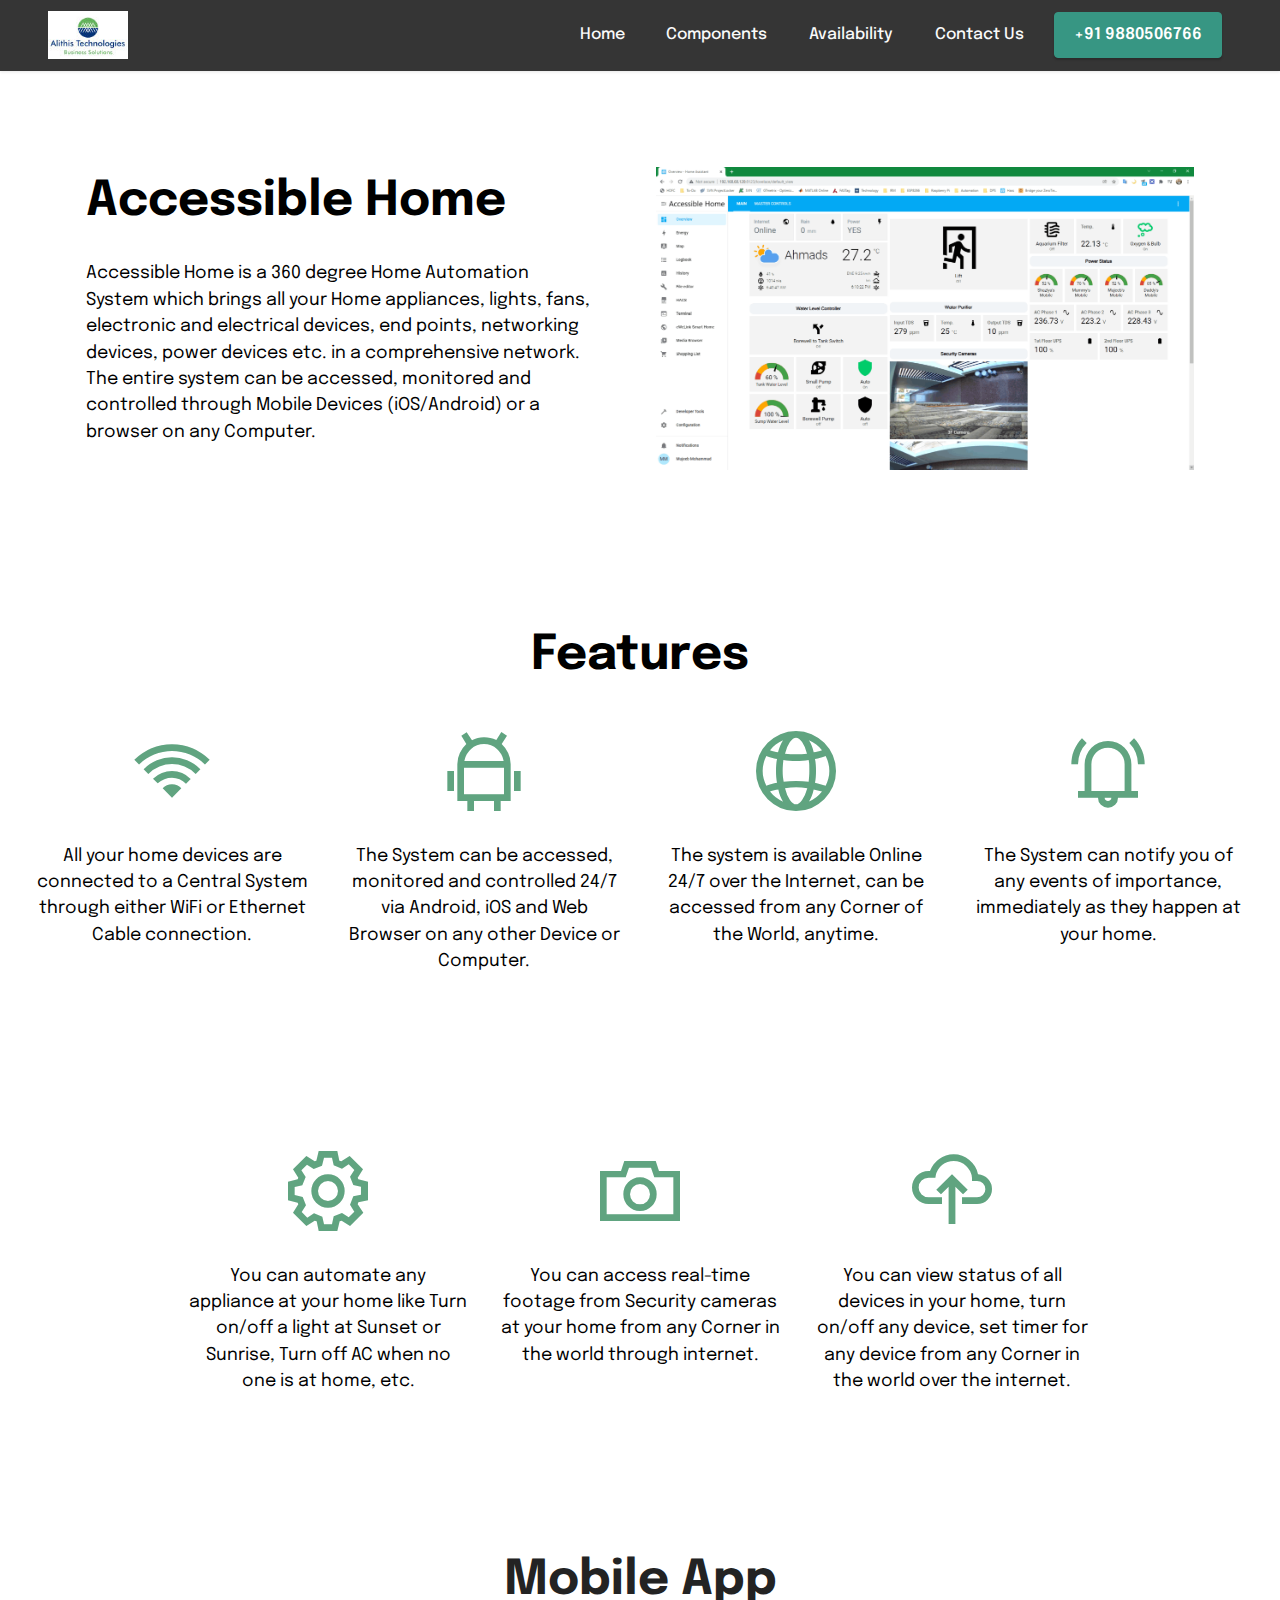
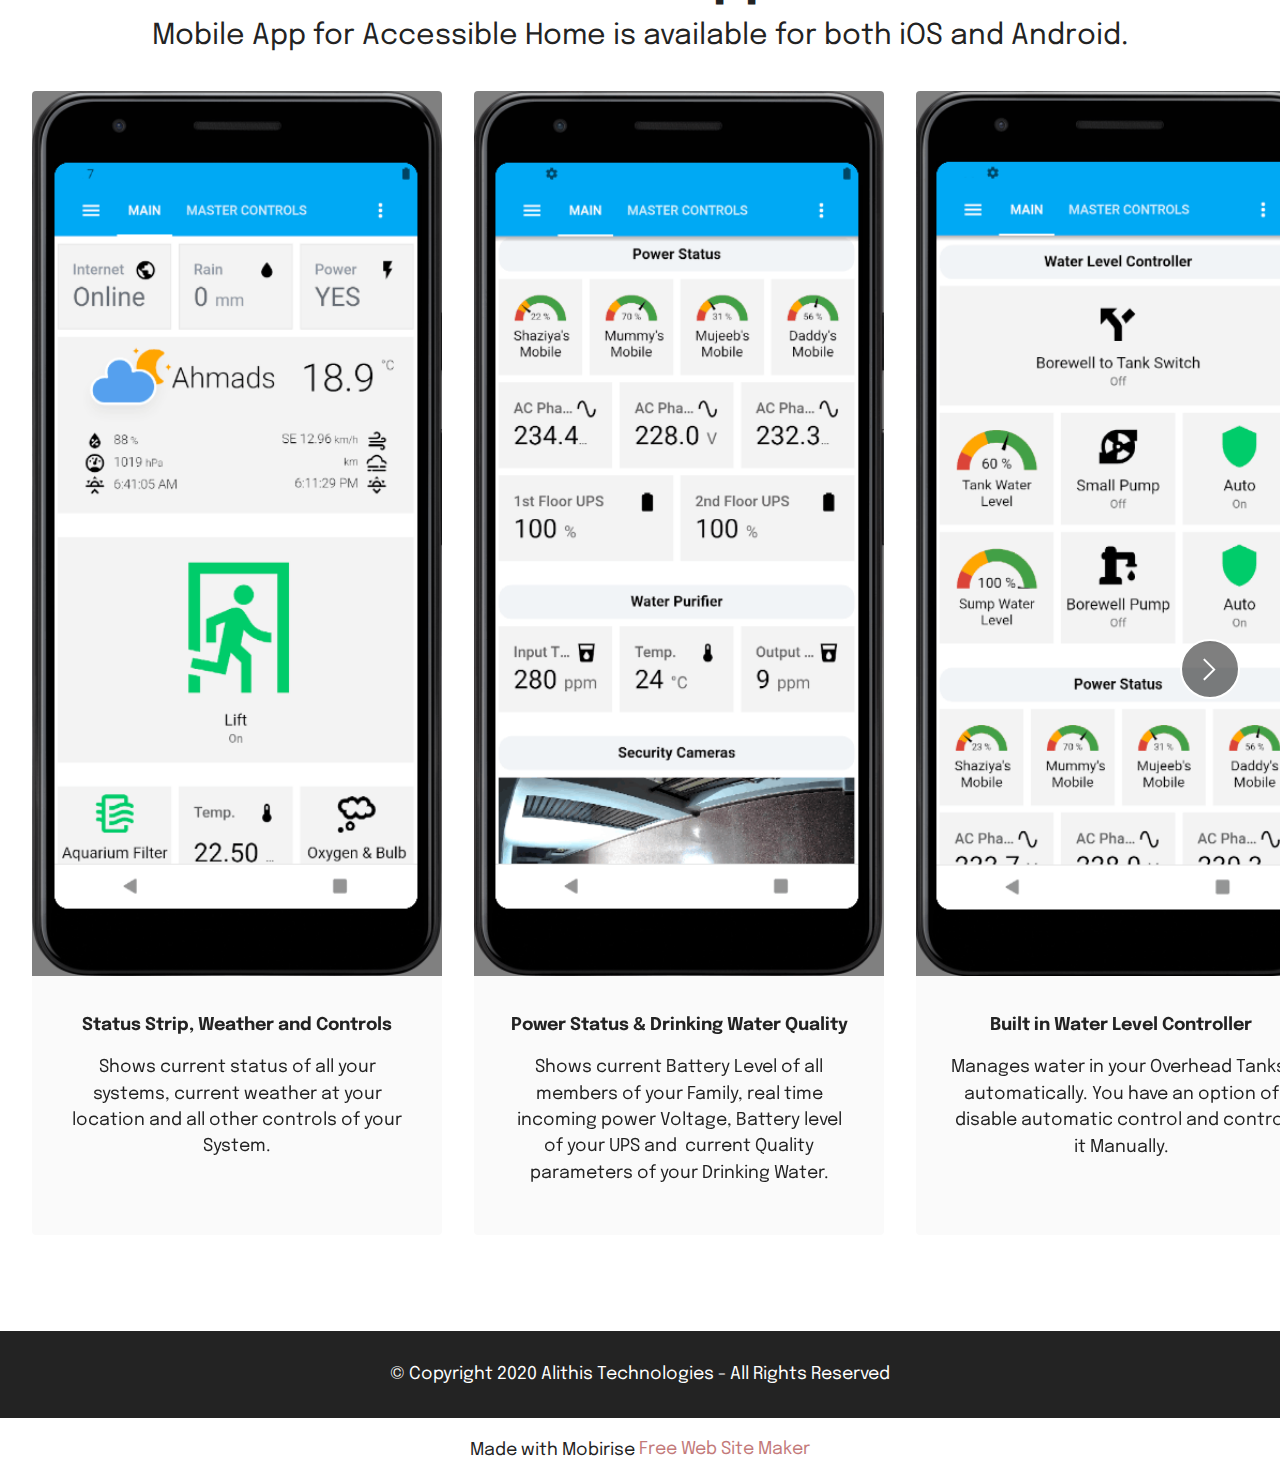
<file: index.html>
<!DOCTYPE html>
<html  >
<head>
  <!-- Site made with Mobirise Website Builder v5.6.13, https://mobirise.com -->
  <meta charset="UTF-8">
  <meta http-equiv="X-UA-Compatible" content="IE=edge">
  <meta name="generator" content="Mobirise v5.6.13, mobirise.com">
  <meta name="twitter:card" content="summary_large_image"/>
  <meta name="twitter:image:src" content="assets/images/index-meta.png">
  <meta property="og:image" content="assets/images/index-meta.png">
  <meta name="twitter:title" content="Home">
  <meta name="viewport" content="width=device-width, initial-scale=1, minimum-scale=1">
  <link rel="shortcut icon" href="assets/images/home-assistant-128x128.png" type="image/x-icon">
  <meta name="description" content="">
  
  
  <title>Home</title>
  <link rel="stylesheet" href="assets/web/assets/mobirise-icons2/mobirise2.css">
  <link rel="stylesheet" href="assets/bootstrap/css/bootstrap.min.css">
  <link rel="stylesheet" href="assets/bootstrap/css/bootstrap-grid.min.css">
  <link rel="stylesheet" href="assets/bootstrap/css/bootstrap-reboot.min.css">
  <link rel="stylesheet" href="assets/dropdown/css/style.css">
  <link rel="stylesheet" href="assets/socicon/css/styles.css">
  <link rel="stylesheet" href="assets/theme/css/style.css">
  <link rel="preload" href="https://fonts.googleapis.com/css?family=Epilogue:100,200,300,400,500,600,700,800,900,100i,200i,300i,400i,500i,600i,700i,800i,900i&display=swap" as="style" onload="this.onload=null;this.rel='stylesheet'">
  <noscript><link rel="stylesheet" href="https://fonts.googleapis.com/css?family=Epilogue:100,200,300,400,500,600,700,800,900,100i,200i,300i,400i,500i,600i,700i,800i,900i&display=swap"></noscript>
  <link rel="preload" as="style" href="assets/mobirise/css/mbr-additional.css"><link rel="stylesheet" href="assets/mobirise/css/mbr-additional.css" type="text/css">
  
  
  
  
</head>
<body>
  
  <section data-bs-version="5.1" class="menu menu1 cid-sFGzlAXw3z" once="menu" id="menu1-2">
    

    <nav class="navbar navbar-dropdown navbar-expand-lg">
        <div class="container-fluid">
            <div class="navbar-brand">
                <span class="navbar-logo">
                    <a href="http://alithistech.com">
                        <img src="assets/images/400dpilogo-113x68.jpg" alt="Mobirise" style="height: 3rem;">
                    </a>
                </span>
                
            </div>
            <button class="navbar-toggler" type="button" data-toggle="collapse" data-bs-toggle="collapse" data-target="#navbarSupportedContent" data-bs-target="#navbarSupportedContent" aria-controls="navbarNavAltMarkup" aria-expanded="false" aria-label="Toggle navigation">
                <div class="hamburger">
                    <span></span>
                    <span></span>
                    <span></span>
                    <span></span>
                </div>
            </button>
            <div class="collapse navbar-collapse" id="navbarSupportedContent">
                <ul class="navbar-nav nav-dropdown" data-app-modern-menu="true"><li class="nav-item"><a class="nav-link link text-white text-primary display-4" href="index.html">Home</a></li><li class="nav-item"><a class="nav-link link text-white text-primary display-4" href="components.html">Components</a></li>
                    <li class="nav-item"><a class="nav-link link text-white text-primary display-4" href="availability.html">Availability</a></li>
                    <li class="nav-item"><a class="nav-link link text-white text-primary display-4" href="contact-us.html">Contact Us</a>
                    </li></ul>
                
                <div class="navbar-buttons mbr-section-btn"><a class="btn btn-secondary display-4" href="tel:+919880506766">+91 9880506766</a></div>
            </div>
        </div>
    </nav>
</section>

<section data-bs-version="5.1" class="features18 cid-sFGGxz3b6J" id="features19-a">

    

    
    <div class="container">
        <div class="row justify-content-center">
            <div class="card col-12 col-lg">
                <div class="card-wrapper">
                    <h6 class="card-title mbr-fonts-style mb-4 display-2"><strong>Accessible Home</strong></h6>
                    <p class="mbr-text mbr-fonts-style display-7">Accessible Home is a 360 degree Home Automation System which brings all your Home appliances, lights, fans, electronic and electrical devices, end points, networking devices, power devices etc. in a comprehensive network.
<br>The entire system can be accessed, monitored and controlled through Mobile Devices (iOS/Android) or a browser on any Computer.</p>
                    
                </div>
            </div>
            <div class="col-12 col-lg-6">
                <div class="image-wrapper">
                    <img src="assets/images/desktopscreenshot-1256x707.png" alt="Mobirise">
                </div>
            </div>
        </div>
    </div>
</section>

<section data-bs-version="5.1" class="features1 cid-sTJv3CeAhi" id="features1-3">
    

    
    <div class="container-fluid">
        <div class="row">
            <div class="col-12">
                <h3 class="mbr-section-title mbr-fonts-style align-center mb-0 display-2">
                    <strong>Features</strong>
                </h3>
                
            </div>
        </div>
        <div class="row">
            <div class="card col-12 col-md-6 col-lg-3">
                <div class="card-wrapper">
                    <div class="card-box align-center">
                        <div class="iconfont-wrapper">
                            <span class="mbr-iconfont mobi-mbri-wifi mobi-mbri"></span>
                        </div>
                        
                        <p class="card-text mbr-fonts-style display-7">All your home devices are connected to a Central System through either WiFi or Ethernet Cable connection.</p>
                    </div>
                </div>
            </div>
            <div class="card col-12 col-md-6 col-lg-3">
                <div class="card-wrapper">
                    <div class="card-box align-center">
                        <div class="iconfont-wrapper">
                            <span class="mbr-iconfont mobi-mbri-android mobi-mbri"></span>
                        </div>
                        
                        <p class="card-text mbr-fonts-style display-7">The System can be accessed, monitored and controlled 24/7 via Android, iOS and Web Browser on any other Device or Computer.</p>
                    </div>
                </div>
            </div>
            <div class="card col-12 col-md-6 col-lg-3">
                <div class="card-wrapper">
                    <div class="card-box align-center">
                        <div class="iconfont-wrapper">
                            <span class="mbr-iconfont mobi-mbri-globe-2 mobi-mbri"></span>
                        </div>
                        
                        <p class="card-text mbr-fonts-style display-7">The system is available Online 24/7 over the Internet, can be accessed from any Corner of the World, anytime.</p>
                    </div>
                </div>
            </div>
            <div class="card col-12 col-md-6 col-lg-3">
                <div class="card-wrapper">
                    <div class="card-box align-center">
                        <div class="iconfont-wrapper">
                            <span class="mbr-iconfont mobi-mbri-alert mobi-mbri"></span>
                        </div>
                        
                        <p class="card-text mbr-fonts-style display-7">The System can notify you of any events of importance, immediately as they happen at your home.</p>
                    </div>
                </div>
            </div>
        </div>
    </div>
</section>

<section data-bs-version="5.1" class="features1 cid-sTJtD8Kp5o" id="features1-2">
    

    
    <div class="container-fluid">
        <div class="row">
            
        </div>
        <div class="row">
            <div class="card col-12 col-md-6 col-lg-3">
                <div class="card-wrapper">
                    <div class="card-box align-center">
                        <div class="iconfont-wrapper">
                            <span class="mbr-iconfont mobi-mbri-setting mobi-mbri"></span>
                        </div>
                        
                        <p class="card-text mbr-fonts-style display-7">You can automate any appliance at your home like Turn on/off a light at Sunset or Sunrise, Turn off AC when no one is at home, etc.</p>
                    </div>
                </div>
            </div>
            <div class="card col-12 col-md-6 col-lg-3">
                <div class="card-wrapper">
                    <div class="card-box align-center">
                        <div class="iconfont-wrapper">
                            <span class="mbr-iconfont mobi-mbri-camera mobi-mbri"></span>
                        </div>
                        
                        <p class="card-text mbr-fonts-style display-7">You can access real-time footage from Security cameras at your home from any Corner in the world through internet.</p>
                    </div>
                </div>
            </div>
            <div class="card col-12 col-md-6 col-lg-3">
                <div class="card-wrapper">
                    <div class="card-box align-center">
                        <div class="iconfont-wrapper">
                            <span class="mbr-iconfont mobi-mbri-upload-2 mobi-mbri"></span>
                        </div>
                        
                        <p class="card-text mbr-fonts-style display-7">You can view status of all devices in your home, turn on/off any device, set timer for any device from any Corner in the world over the internet.</p>
                    </div>
                </div>
            </div>
            
        </div>
    </div>
</section>

<section data-bs-version="5.1" class="slider6 mbr-embla cid-tkY9EiYLuq" id="slider6-j">
    
    
    <div class="position-relative">
        <div class="mbr-section-head">
            <h4 class="mbr-section-title mbr-fonts-style align-center mb-0 display-2"><strong>Mobile App</strong></h4>
            <h5 class="mbr-section-subtitle mbr-fonts-style align-center mb-0 mt-2 display-5">Mobile App for Accessible Home is available for both iOS and Android.</h5>
        </div>
        <div class="embla mt-4" data-skip-snaps="true" data-align="center" data-contain-scroll="trimSnaps" data-auto-play-interval="5" data-draggable="true">
            <div class="embla__viewport container-fluid">
                <div class="embla__container">
                    
                    
                    
                    <div class="embla__slide slider-image item active" style="margin-left: 1rem; margin-right: 1rem;">
                        <div class="slide-content">
                            <div class="item-wrapper">
                                <div class="item-img">
                                    <img src="assets/images/1-383x827.png" alt="Mobirise Website Builder" title="" data-slide-to="0" data-bs-slide-to="0">
                                </div>
                            </div>
                            <div class="item-content">
                                
                                <h6 class="item-subtitle mbr-fonts-style mt-1 display-7"><strong>Status Strip, Weather and Controls</strong></h6>
                                <p class="mbr-text mbr-fonts-style mt-3 display-7">Shows current status of all your systems, current weather at your location and all other controls of your System.</p>
                            </div>
                            
                        </div>
                    </div><div class="embla__slide slider-image item active" style="margin-left: 1rem; margin-right: 1rem;">
                        <div class="slide-content">
                            <div class="item-wrapper">
                                <div class="item-img">
                                    <img src="assets/images/3-383x827.png" alt="Mobirise Website Builder" title="" data-slide-to="1" data-bs-slide-to="1">
                                </div>
                            </div>
                            <div class="item-content">
                                
                                <h6 class="item-subtitle mbr-fonts-style mt-1 display-7"><strong>Power Status &amp; Drinking Water Quality</strong></h6>
                                <p class="mbr-text mbr-fonts-style mt-3 display-7">Shows current Battery Level of all members of your Family, real time incoming power Voltage, Battery level of your UPS and&nbsp; current Quality parameters of your Drinking Water.</p>
                            </div>
                            
                        </div>
                    </div><div class="embla__slide slider-image item active" style="margin-left: 1rem; margin-right: 1rem;">
                        <div class="slide-content">
                            <div class="item-wrapper">
                                <div class="item-img">
                                    <img src="assets/images/2-382x825.png" alt="Mobirise Website Builder" title="" data-slide-to="2" data-bs-slide-to="2">
                                </div>
                            </div>
                            <div class="item-content">
                                
                                <h6 class="item-subtitle mbr-fonts-style mt-1 display-7"><strong>Built in Water Level Controller</strong></h6>
                                <p class="mbr-text mbr-fonts-style mt-3 display-7">Manages water in your Overhead Tanks, automatically. You have an option of disable automatic control and control it Manually.</p>
                            </div>
                            
                        </div>
                    </div><div class="embla__slide slider-image item active" style="margin-left: 1rem; margin-right: 1rem;">
                        <div class="slide-content">
                            <div class="item-wrapper">
                                <div class="item-img">
                                    <img src="assets/images/4-382x826.png" alt="Mobirise Website Builder" title="" data-slide-to="3" data-bs-slide-to="3">
                                </div>
                            </div>
                            <div class="item-content">
                                
                                <h6 class="item-subtitle mbr-fonts-style mt-1 display-7"><strong>Security CCTV Cameras</strong></h6>
                                <p class="mbr-text mbr-fonts-style mt-3 display-7">You can Monitor in real time, and view recordings of all installed CCTV Cameras. You can also remotely turn on/off a Camera or temporarily stop recording of any of the Cameras.</p>
                            </div>
                            
                        </div>
                    </div>
                </div>
            </div>
            <button class="embla__button embla__button--prev">
                <span class="mobi-mbri mobi-mbri-arrow-prev mbr-iconfont" aria-hidden="true"></span>
                <span class="sr-only visually-hidden visually-hidden">Previous</span>
            </button>
            <button class="embla__button embla__button--next">
                <span class="mobi-mbri mobi-mbri-arrow-next mbr-iconfont" aria-hidden="true"></span>
                <span class="sr-only visually-hidden visually-hidden">Next</span>
            </button>
        </div>
    </div>
</section>

<section data-bs-version="5.1" class="footer7 cid-sTJz8jIWD8" once="footers" id="footer7-6">

    

    

    <div class="container">
        <div class="media-container-row align-center mbr-white">
            <div class="col-12">
                <p class="mbr-text mb-0 mbr-fonts-style display-7">
                    © Copyright 2020 Alithis Technologies - All Rights Reserved
                </p>
            </div>
        </div>
    </div>
</section><section class="display-7" style="padding: 0;align-items: center;justify-content: center;flex-wrap: wrap;    align-content: center;display: flex;position: relative;height: 4rem;"><a href="https://mobiri.se/" style="flex: 1 1;height: 4rem;position: absolute;width: 100%;z-index: 1;"><img alt="" style="height: 4rem;" src="[data-uri]"></a><p style="margin: 0;text-align: center;" class="display-7">Made with Mobirise &#8204;</p><a style="z-index:1" href="https://mobirise.com/website-maker.html">Free Web Site Maker</a></section><script src="assets/bootstrap/js/bootstrap.bundle.min.js"></script>  <script src="assets/smoothscroll/smooth-scroll.js"></script>  <script src="assets/ytplayer/index.js"></script>  <script src="assets/dropdown/js/navbar-dropdown.js"></script>  <script src="assets/embla/embla.min.js"></script>  <script src="assets/embla/script.js"></script>  <script src="assets/theme/js/script.js"></script>  
  
  
</body>
</html>
</file>
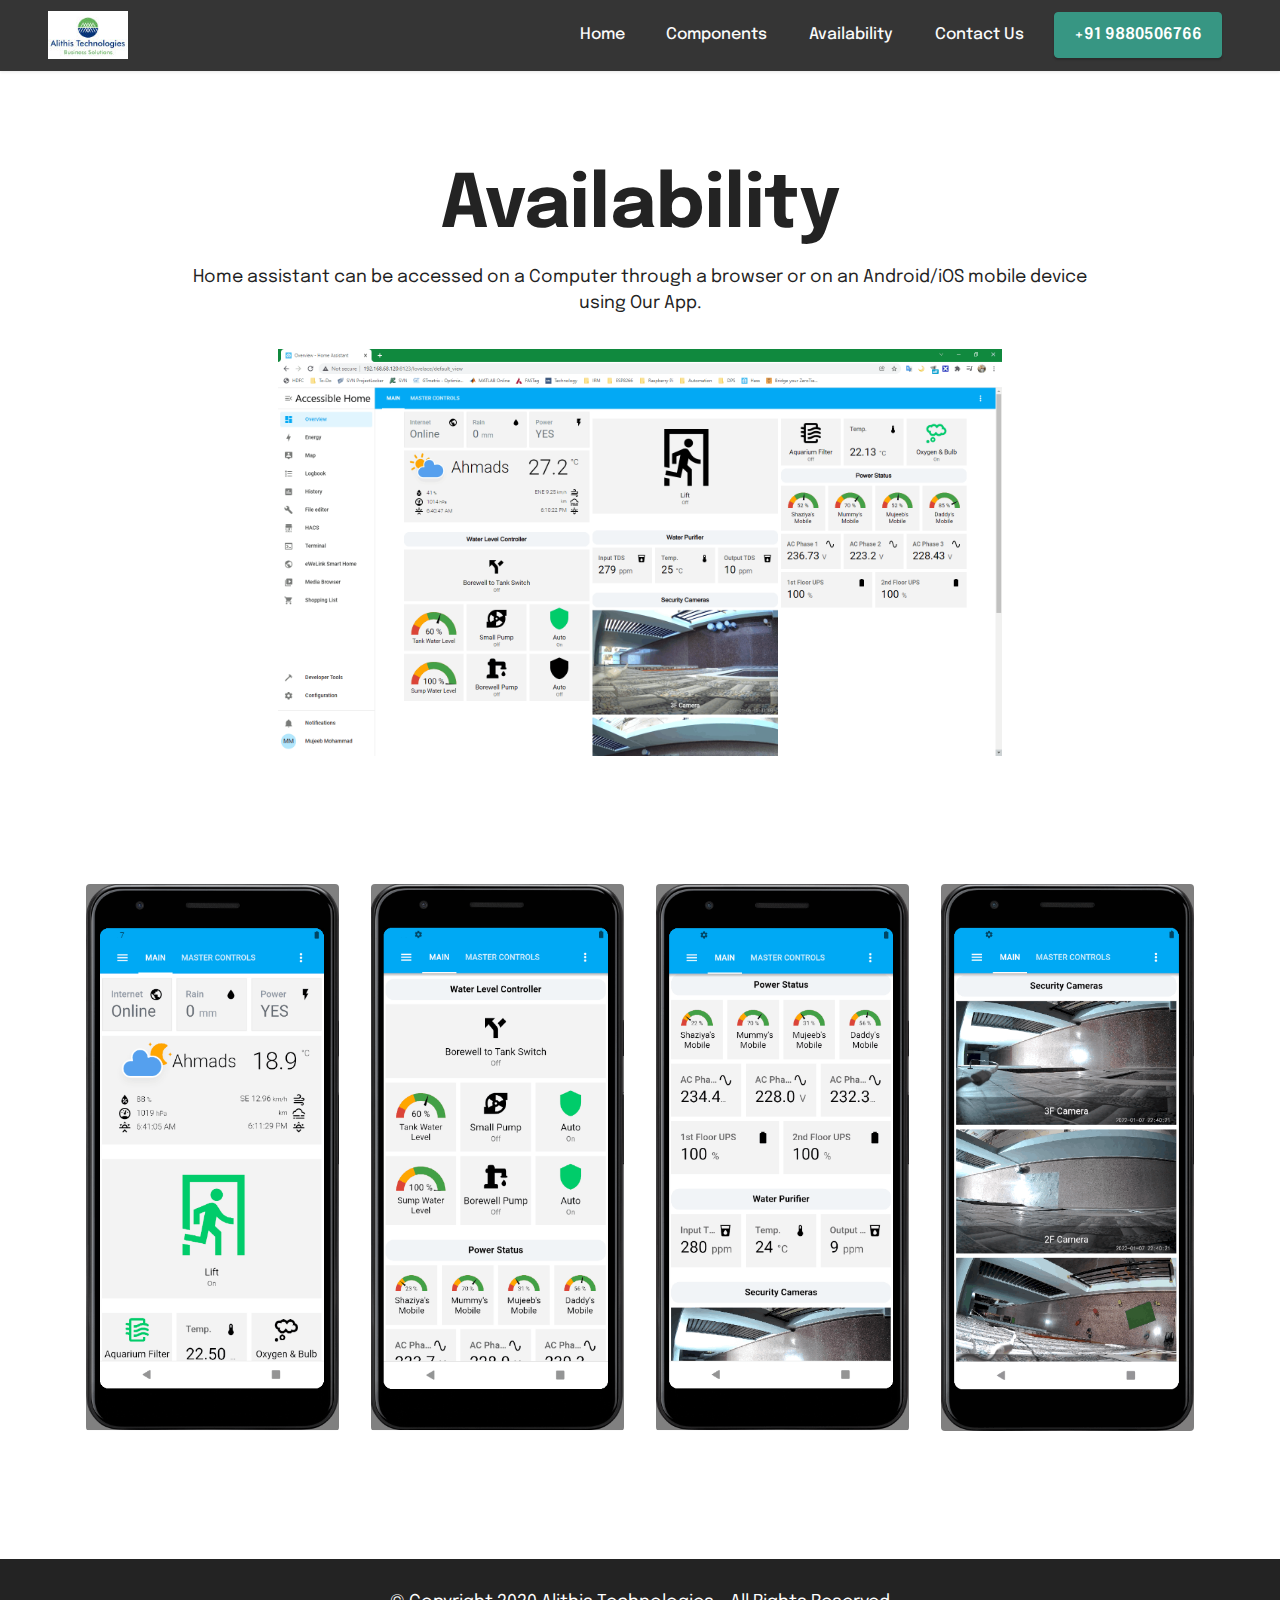
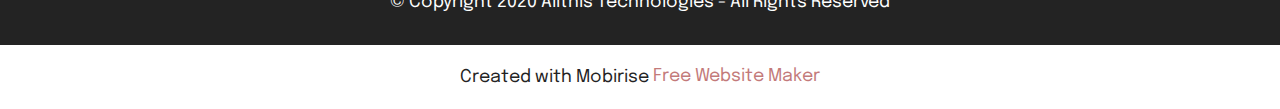
<file: availability.html>
<!DOCTYPE html>
<html  >
<head>
  <!-- Site made with Mobirise Website Builder v5.6.13, https://mobirise.com -->
  <meta charset="UTF-8">
  <meta http-equiv="X-UA-Compatible" content="IE=edge">
  <meta name="generator" content="Mobirise v5.6.13, mobirise.com">
  <meta name="twitter:card" content="summary_large_image"/>
  <meta name="twitter:image:src" content="assets/images/availability-meta.png">
  <meta property="og:image" content="assets/images/availability-meta.png">
  <meta name="twitter:title" content="Availability">
  <meta name="viewport" content="width=device-width, initial-scale=1, minimum-scale=1">
  <link rel="shortcut icon" href="assets/images/home-assistant-128x128.png" type="image/x-icon">
  <meta name="description" content="Availability">
  
  
  <title>Availability</title>
  <link rel="stylesheet" href="assets/bootstrap/css/bootstrap.min.css">
  <link rel="stylesheet" href="assets/bootstrap/css/bootstrap-grid.min.css">
  <link rel="stylesheet" href="assets/bootstrap/css/bootstrap-reboot.min.css">
  <link rel="stylesheet" href="assets/dropdown/css/style.css">
  <link rel="stylesheet" href="assets/socicon/css/styles.css">
  <link rel="stylesheet" href="assets/theme/css/style.css">
  <link rel="preload" href="https://fonts.googleapis.com/css?family=Epilogue:100,200,300,400,500,600,700,800,900,100i,200i,300i,400i,500i,600i,700i,800i,900i&display=swap" as="style" onload="this.onload=null;this.rel='stylesheet'">
  <noscript><link rel="stylesheet" href="https://fonts.googleapis.com/css?family=Epilogue:100,200,300,400,500,600,700,800,900,100i,200i,300i,400i,500i,600i,700i,800i,900i&display=swap"></noscript>
  <link rel="preload" as="style" href="assets/mobirise/css/mbr-additional.css"><link rel="stylesheet" href="assets/mobirise/css/mbr-additional.css" type="text/css">
  
  
  
  
</head>
<body>
  
  <section data-bs-version="5.1" class="menu menu1 cid-sFGzlAXw3z" once="menu" id="menu1-c">
    

    <nav class="navbar navbar-dropdown navbar-expand-lg">
        <div class="container-fluid">
            <div class="navbar-brand">
                <span class="navbar-logo">
                    <a href="http://alithistech.com">
                        <img src="assets/images/400dpilogo-113x68.jpg" alt="Mobirise" style="height: 3rem;">
                    </a>
                </span>
                
            </div>
            <button class="navbar-toggler" type="button" data-toggle="collapse" data-bs-toggle="collapse" data-target="#navbarSupportedContent" data-bs-target="#navbarSupportedContent" aria-controls="navbarNavAltMarkup" aria-expanded="false" aria-label="Toggle navigation">
                <div class="hamburger">
                    <span></span>
                    <span></span>
                    <span></span>
                    <span></span>
                </div>
            </button>
            <div class="collapse navbar-collapse" id="navbarSupportedContent">
                <ul class="navbar-nav nav-dropdown" data-app-modern-menu="true"><li class="nav-item"><a class="nav-link link text-white text-primary display-4" href="index.html">Home</a></li><li class="nav-item"><a class="nav-link link text-white text-primary display-4" href="components.html">Components</a></li>
                    <li class="nav-item"><a class="nav-link link text-white text-primary display-4" href="availability.html">Availability</a></li>
                    <li class="nav-item"><a class="nav-link link text-white text-primary display-4" href="contact-us.html">Contact Us</a>
                    </li></ul>
                
                <div class="navbar-buttons mbr-section-btn"><a class="btn btn-secondary display-4" href="tel:+919880506766">+91 9880506766</a></div>
            </div>
        </div>
    </nav>
</section>

<section data-bs-version="5.1" class="header10 cid-sTQY9ZNucu" id="header10-f">

    

    

    <div class="align-center container-fluid">
        <div class="row justify-content-center">
            <div class="col-md-12 col-lg-9">
                <h1 class="mbr-section-title mbr-fonts-style mb-3 display-1"><strong>Availability</strong></h1>
                <p class="mbr-text mbr-fonts-style display-7">
                    Home assistant can be accessed on a Computer through a browser or on an Android/iOS mobile device using Our App.</p>
                
                <div class="image-wrap mt-4">
                    <img src="assets/images/desktopscreenshot-1920x1080.png" alt="Mobirise" title="">
                </div>
            </div>
        </div>
    </div>
</section>

<section data-bs-version="5.1" class="features3 cid-sTQZtXryks" id="features3-g">
    
    
    <div class="container">
        
        <div class="row mt-4">
            <div class="item features-image сol-12 col-md-6 col-lg-3">
                <div class="item-wrapper">
                    <div class="item-img">
                        <img src="assets/images/1-383x827.png" alt="" data-slide-to="0" data-bs-slide-to="0">
                    </div>
                    
                    
                </div>
            </div>
            <div class="item features-image сol-12 col-md-6 col-lg-3">
                <div class="item-wrapper">
                    <div class="item-img">
                        <img src="assets/images/2-382x825.png" alt="" data-slide-to="1" data-bs-slide-to="1">
                    </div>
                    
                    
                </div>
            </div>
            <div class="item features-image сol-12 col-md-6 col-lg-3">
                <div class="item-wrapper">
                    <div class="item-img">
                        <img src="assets/images/3-383x827.png" alt="" data-slide-to="2" data-bs-slide-to="2">
                    </div>
                    
                    
                </div>
            </div><div class="item features-image сol-12 col-md-6 col-lg-3">
                <div class="item-wrapper">
                    <div class="item-img">
                        <img src="assets/images/4-382x826.png" alt="" data-slide-to="3" data-bs-slide-to="3">
                    </div>
                    
                    
                </div>
            </div>
        </div>
    </div>
</section>

<section data-bs-version="5.1" class="footer7 cid-sTJz8jIWD8" once="footers" id="footer7-d">

    

    

    <div class="container">
        <div class="media-container-row align-center mbr-white">
            <div class="col-12">
                <p class="mbr-text mb-0 mbr-fonts-style display-7">
                    © Copyright 2020 Alithis Technologies - All Rights Reserved
                </p>
            </div>
        </div>
    </div>
</section><section class="display-7" style="padding: 0;align-items: center;justify-content: center;flex-wrap: wrap;    align-content: center;display: flex;position: relative;height: 4rem;"><a href="https://mobiri.se/" style="flex: 1 1;height: 4rem;position: absolute;width: 100%;z-index: 1;"><img alt="" style="height: 4rem;" src="[data-uri]"></a><p style="margin: 0;text-align: center;" class="display-7">Created with Mobirise &#8204;</p><a style="z-index:1" href="https://mobirise.com/website-maker.html">Free Website Maker</a></section><script src="assets/bootstrap/js/bootstrap.bundle.min.js"></script>  <script src="assets/smoothscroll/smooth-scroll.js"></script>  <script src="assets/ytplayer/index.js"></script>  <script src="assets/dropdown/js/navbar-dropdown.js"></script>  <script src="assets/theme/js/script.js"></script>  
  
  
</body>
</html>
</file>
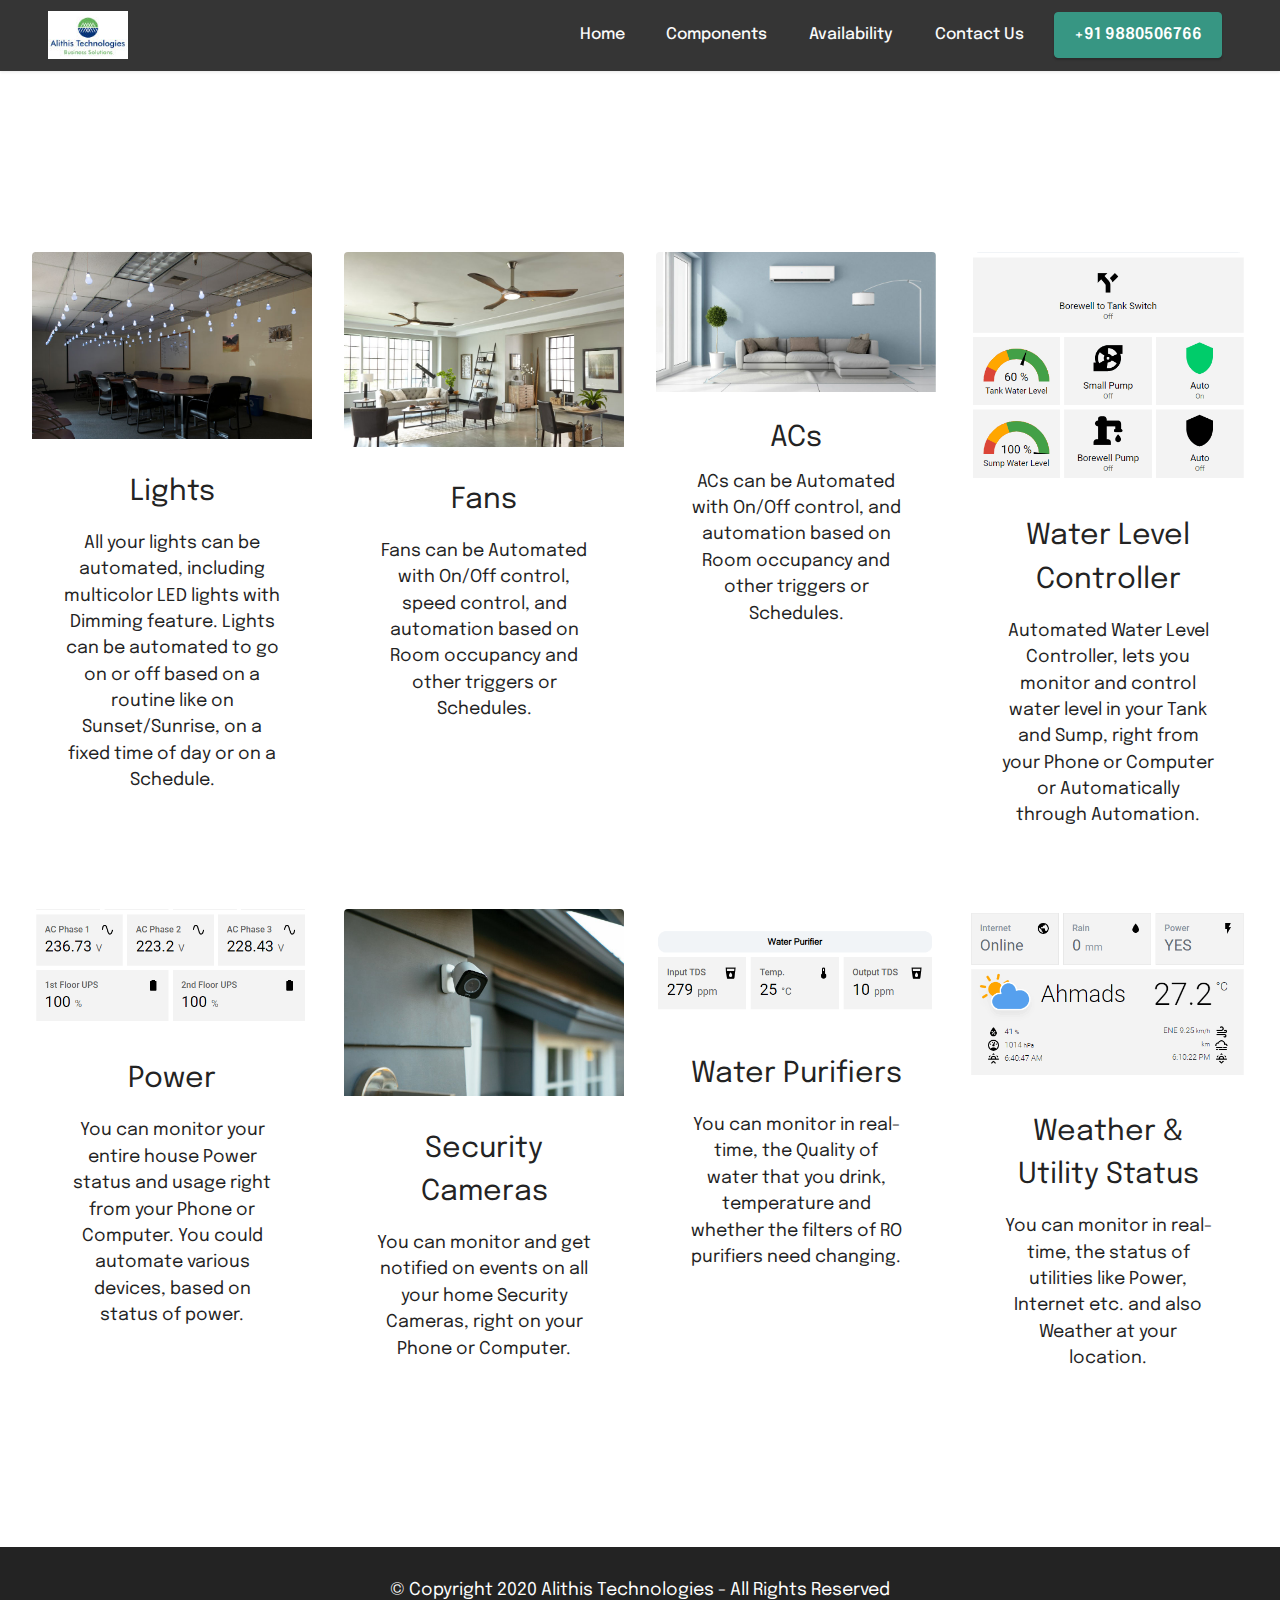
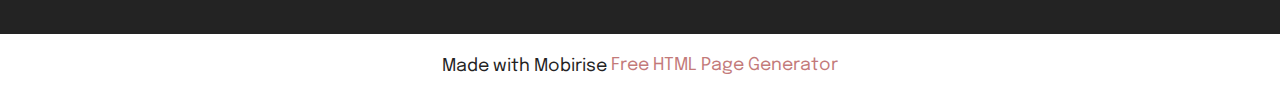
<file: components.html>
<!DOCTYPE html>
<html  >
<head>
  <!-- Site made with Mobirise Website Builder v5.6.13, https://mobirise.com -->
  <meta charset="UTF-8">
  <meta http-equiv="X-UA-Compatible" content="IE=edge">
  <meta name="generator" content="Mobirise v5.6.13, mobirise.com">
  <meta name="twitter:card" content="summary_large_image"/>
  <meta name="twitter:image:src" content="assets/images/components-meta.png">
  <meta property="og:image" content="assets/images/components-meta.png">
  <meta name="twitter:title" content="Components">
  <meta name="viewport" content="width=device-width, initial-scale=1, minimum-scale=1">
  <link rel="shortcut icon" href="assets/images/home-assistant-128x128.png" type="image/x-icon">
  <meta name="description" content="Components.">
  
  
  <title>Components</title>
  <link rel="stylesheet" href="assets/bootstrap/css/bootstrap.min.css">
  <link rel="stylesheet" href="assets/bootstrap/css/bootstrap-grid.min.css">
  <link rel="stylesheet" href="assets/bootstrap/css/bootstrap-reboot.min.css">
  <link rel="stylesheet" href="assets/dropdown/css/style.css">
  <link rel="stylesheet" href="assets/socicon/css/styles.css">
  <link rel="stylesheet" href="assets/theme/css/style.css">
  <link rel="preload" href="https://fonts.googleapis.com/css?family=Epilogue:100,200,300,400,500,600,700,800,900,100i,200i,300i,400i,500i,600i,700i,800i,900i&display=swap" as="style" onload="this.onload=null;this.rel='stylesheet'">
  <noscript><link rel="stylesheet" href="https://fonts.googleapis.com/css?family=Epilogue:100,200,300,400,500,600,700,800,900,100i,200i,300i,400i,500i,600i,700i,800i,900i&display=swap"></noscript>
  <link rel="preload" as="style" href="assets/mobirise/css/mbr-additional.css"><link rel="stylesheet" href="assets/mobirise/css/mbr-additional.css" type="text/css">
  
  
  
  
</head>
<body>
  
  <section data-bs-version="5.1" class="menu menu1 cid-sFGzlAXw3z" once="menu" id="menu1-9">
    

    <nav class="navbar navbar-dropdown navbar-expand-lg">
        <div class="container-fluid">
            <div class="navbar-brand">
                <span class="navbar-logo">
                    <a href="http://alithistech.com">
                        <img src="assets/images/400dpilogo-113x68.jpg" alt="Mobirise" style="height: 3rem;">
                    </a>
                </span>
                
            </div>
            <button class="navbar-toggler" type="button" data-toggle="collapse" data-bs-toggle="collapse" data-target="#navbarSupportedContent" data-bs-target="#navbarSupportedContent" aria-controls="navbarNavAltMarkup" aria-expanded="false" aria-label="Toggle navigation">
                <div class="hamburger">
                    <span></span>
                    <span></span>
                    <span></span>
                    <span></span>
                </div>
            </button>
            <div class="collapse navbar-collapse" id="navbarSupportedContent">
                <ul class="navbar-nav nav-dropdown" data-app-modern-menu="true"><li class="nav-item"><a class="nav-link link text-white text-primary display-4" href="index.html">Home</a></li><li class="nav-item"><a class="nav-link link text-white text-primary display-4" href="components.html">Components</a></li>
                    <li class="nav-item"><a class="nav-link link text-white text-primary display-4" href="availability.html">Availability</a></li>
                    <li class="nav-item"><a class="nav-link link text-white text-primary display-4" href="contact-us.html">Contact Us</a>
                    </li></ul>
                
                <div class="navbar-buttons mbr-section-btn"><a class="btn btn-secondary display-4" href="tel:+919880506766">+91 9880506766</a></div>
            </div>
        </div>
    </nav>
</section>

<section data-bs-version="5.1" class="gallery2 cid-sTQOF2xqTB" id="gallery2-b">
    
    
    <div class="container-fluid">
        <div class="mbr-section-head">
            <h4 class="mbr-section-title mbr-fonts-style align-center mb-0 display-2"><strong>Components which can be Autometed</strong></h4>
            
        </div>
        <div class="row mt-4">
            <div class="item features-image сol-12 col-md-6 col-lg-3">
                <div class="item-wrapper">
                    <div class="item-img">
                        <img src="assets/images/lights-838x559.jpg" data-slide-to="0" data-bs-slide-to="0" alt="Lights">
                    </div>
                    <div class="item-content">
                        <h5 class="item-title mbr-fonts-style display-5">Lights</h5>
                        
                        <p class="mbr-text mbr-fonts-style mt-3 display-7">
                            All your lights can be automated, including multicolor LED lights with Dimming feature. Lights can be automated to go on or off based on a routine like on Sunset/Sunrise, on a fixed time of day or on a Schedule.</p>
                    </div>
                    
                </div>
            </div>
            <div class="item features-image сol-12 col-md-6 col-lg-3">
                <div class="item-wrapper">
                    <div class="item-img">
                        <img src="assets/images/fans-838x583.jpg" data-slide-to="1" data-bs-slide-to="1" alt="">
                    </div>
                    <div class="item-content">
                        <h5 class="item-title mbr-fonts-style display-5">Fans</h5>
                        
                        <p class="mbr-text mbr-fonts-style mt-3 display-7">Fans can be Automated with On/Off control, speed control, and automation based on Room occupancy and other triggers or Schedules.</p>
                    </div>
                    
                </div>
            </div>
            <div class="item features-image сol-12 col-md-6 col-lg-3">
                <div class="item-wrapper">
                    <div class="item-img">
                        <img src="assets/images/ac-838x419.jpg" data-slide-to="2" data-bs-slide-to="2" alt="">
                    </div>
                    <div class="item-content">
                        <h5 class="item-title mbr-fonts-style display-5"><p>ACs</p></h5>
                        
                        <p class="mbr-text mbr-fonts-style mt-3 display-7">ACs can be Automated with On/Off control, and automation based on Room occupancy and other triggers or Schedules.</p>
                    </div>
                    
                </div>
            </div>
            <div class="item features-image сol-12 col-md-6 col-lg-3">
                <div class="item-wrapper">
                    <div class="item-img">
                        <img src="assets/images/water-level-509x421.png" alt="" title="" data-slide-to="3" data-bs-slide-to="3">
                    </div>
                    <div class="item-content">
                        <h5 class="item-title mbr-fonts-style display-5">Water Level Controller</h5>
                        
                        <p class="mbr-text mbr-fonts-style mt-3 display-7">Automated Water Level Controller, lets you monitor and control water level in your Tank and Sump, right from your Phone or Computer or Automatically through Automation.</p>
                    </div>
                    
                </div>
            </div><div class="item features-image сol-12 col-md-6 col-lg-3">
                <div class="item-wrapper">
                    <div class="item-img">
                        <img src="assets/images/power-513x215.png" alt="" title="" data-slide-to="4" data-bs-slide-to="4">
                    </div>
                    <div class="item-content">
                        <h5 class="item-title mbr-fonts-style display-5">Power</h5>
                        
                        <p class="mbr-text mbr-fonts-style mt-3 display-7">You can monitor your entire house Power status and usage right from your Phone or Computer. You could automate various devices, based on status of power.</p>
                    </div>
                    
                </div>
            </div><div class="item features-image сol-12 col-md-6 col-lg-3">
                <div class="item-wrapper">
                    <div class="item-img">
                        <img src="assets/images/camera-1000x667.jpg" alt="" title="" data-slide-to="5" data-bs-slide-to="5">
                    </div>
                    <div class="item-content">
                        <h5 class="item-title mbr-fonts-style display-5">Security Cameras</h5>
                        
                        <p class="mbr-text mbr-fonts-style mt-3 display-7">You can monitor and get notified on events on all your home Security Cameras, right on your Phone or Computer.</p>
                    </div>
                    
                </div>
            </div><div class="item features-image сol-12 col-md-6 col-lg-3">
                <div class="item-wrapper">
                    <div class="item-img">
                        <img src="assets/images/water-purifier-503x201.png" alt="" title="" data-slide-to="6" data-bs-slide-to="6">
                    </div>
                    <div class="item-content">
                        <h5 class="item-title mbr-fonts-style display-5">Water Purifiers</h5>
                        
                        <p class="mbr-text mbr-fonts-style mt-3 display-7">You can monitor in real-time, the Quality of water that you drink, temperature and whether the filters of RO purifiers need changing.</p>
                    </div>
                    
                </div>
            </div><div class="item features-image сol-12 col-md-6 col-lg-3">
                <div class="item-wrapper">
                    <div class="item-img">
                        <img src="assets/images/status-506x307.png" alt="" title="" data-slide-to="7" data-bs-slide-to="7">
                    </div>
                    <div class="item-content">
                        <h5 class="item-title mbr-fonts-style display-5">Weather &amp; Utility Status</h5>
                        
                        <p class="mbr-text mbr-fonts-style mt-3 display-7">You can monitor in real-time, the status of utilities like Power, Internet etc. and also Weather at your location.</p>
                    </div>
                    
                </div>
            </div>
        </div>
    </div>
</section>

<section data-bs-version="5.1" class="footer7 cid-sTJz8jIWD8" once="footers" id="footer7-a">

    

    

    <div class="container">
        <div class="media-container-row align-center mbr-white">
            <div class="col-12">
                <p class="mbr-text mb-0 mbr-fonts-style display-7">
                    © Copyright 2020 Alithis Technologies - All Rights Reserved
                </p>
            </div>
        </div>
    </div>
</section><section class="display-7" style="padding: 0;align-items: center;justify-content: center;flex-wrap: wrap;    align-content: center;display: flex;position: relative;height: 4rem;"><a href="https://mobiri.se/" style="flex: 1 1;height: 4rem;position: absolute;width: 100%;z-index: 1;"><img alt="" style="height: 4rem;" src="[data-uri]"></a><p style="margin: 0;text-align: center;" class="display-7">Made with Mobirise &#8204;</p><a style="z-index:1" href="https://mobirise.com/html-builder.html">Free HTML Page Generator</a></section><script src="assets/bootstrap/js/bootstrap.bundle.min.js"></script>  <script src="assets/smoothscroll/smooth-scroll.js"></script>  <script src="assets/ytplayer/index.js"></script>  <script src="assets/dropdown/js/navbar-dropdown.js"></script>  <script src="assets/theme/js/script.js"></script>  
  
  
</body>
</html>
</file>
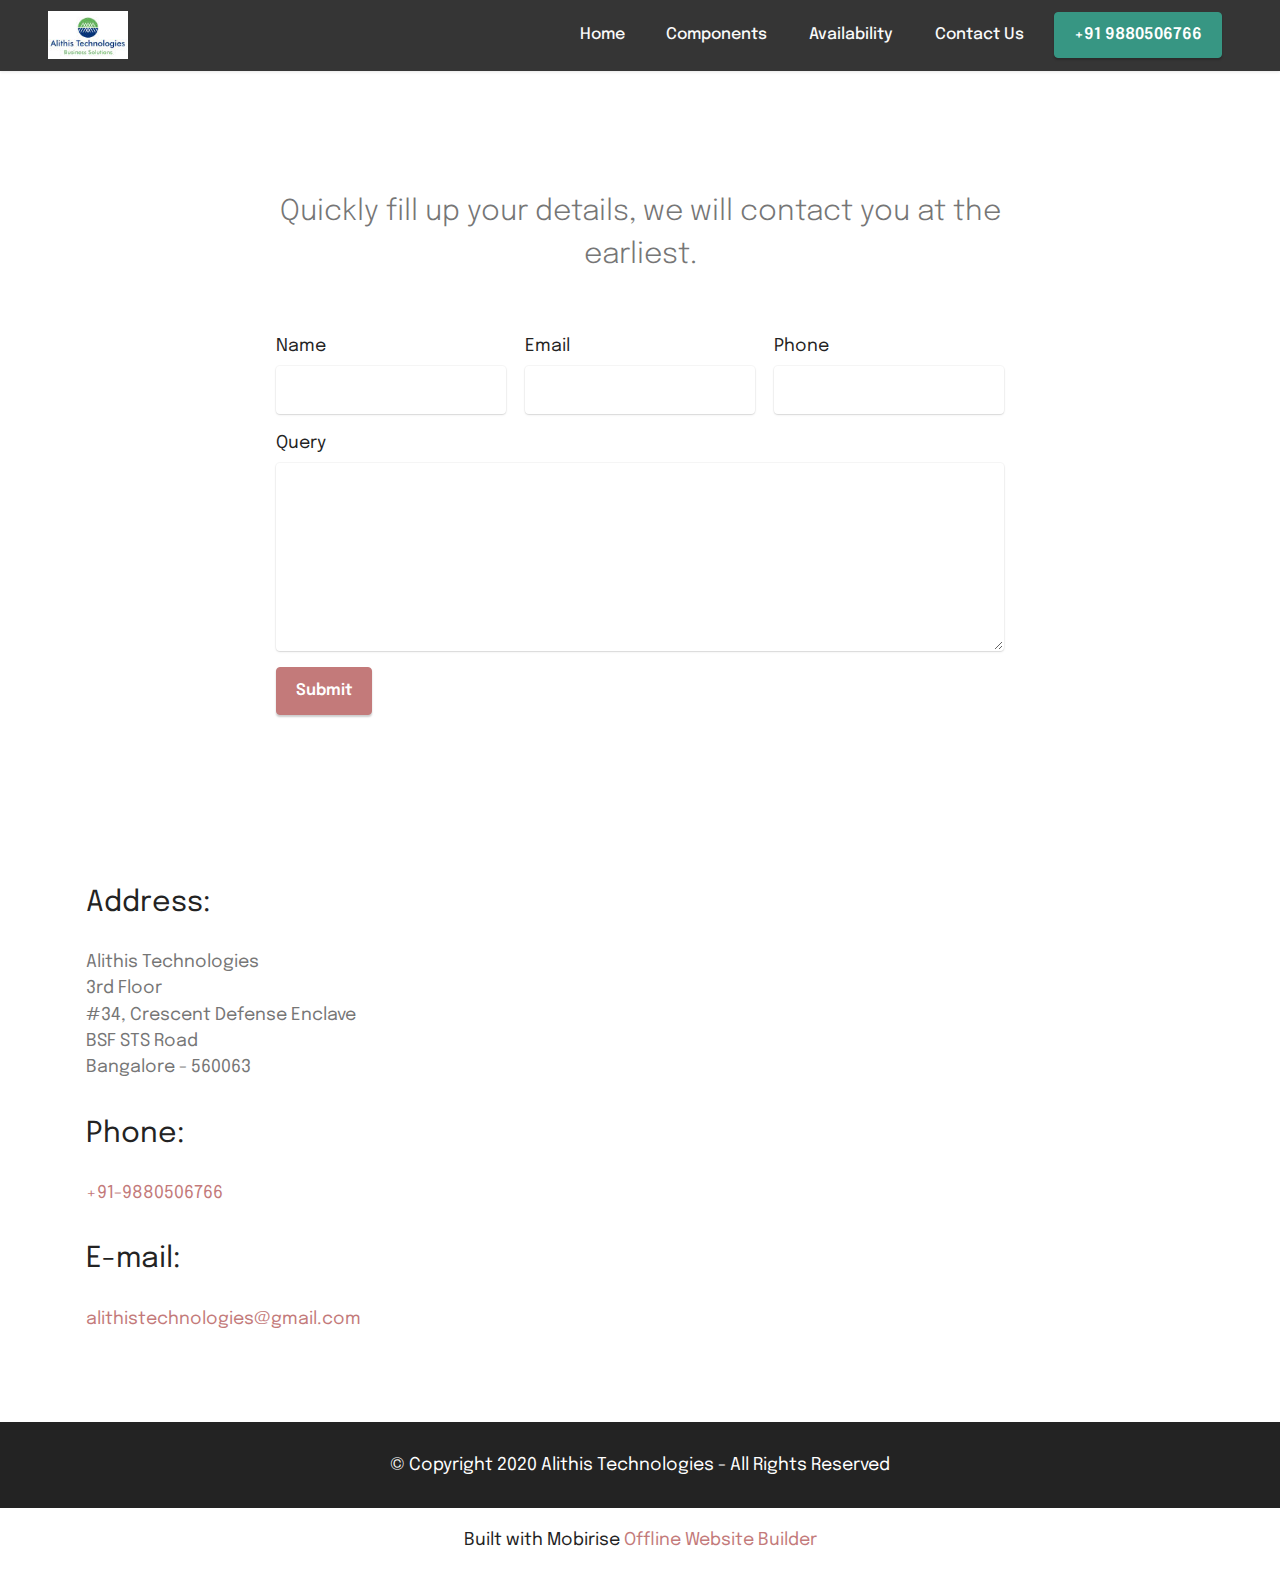
<file: contact-us.html>
<!DOCTYPE html>
<html  >
<head>
  <!-- Site made with Mobirise Website Builder v5.6.13, https://mobirise.com -->
  <meta charset="UTF-8">
  <meta http-equiv="X-UA-Compatible" content="IE=edge">
  <meta name="generator" content="Mobirise v5.6.13, mobirise.com">
  <meta name="twitter:card" content="summary_large_image"/>
  <meta name="twitter:image:src" content="assets/images/contact-us-meta.png">
  <meta property="og:image" content="assets/images/contact-us-meta.png">
  <meta name="twitter:title" content="Contact Us">
  <meta name="viewport" content="width=device-width, initial-scale=1, minimum-scale=1">
  <link rel="shortcut icon" href="assets/images/home-assistant-128x128.png" type="image/x-icon">
  <meta name="description" content="">
  
  
  <title>Contact Us</title>
  <link rel="stylesheet" href="assets/bootstrap/css/bootstrap.min.css">
  <link rel="stylesheet" href="assets/bootstrap/css/bootstrap-grid.min.css">
  <link rel="stylesheet" href="assets/bootstrap/css/bootstrap-reboot.min.css">
  <link rel="stylesheet" href="assets/dropdown/css/style.css">
  <link rel="stylesheet" href="assets/socicon/css/styles.css">
  <link rel="stylesheet" href="assets/theme/css/style.css">
  <link rel="preload" href="https://fonts.googleapis.com/css?family=Epilogue:100,200,300,400,500,600,700,800,900,100i,200i,300i,400i,500i,600i,700i,800i,900i&display=swap" as="style" onload="this.onload=null;this.rel='stylesheet'">
  <noscript><link rel="stylesheet" href="https://fonts.googleapis.com/css?family=Epilogue:100,200,300,400,500,600,700,800,900,100i,200i,300i,400i,500i,600i,700i,800i,900i&display=swap"></noscript>
  <link rel="preload" as="style" href="assets/mobirise/css/mbr-additional.css"><link rel="stylesheet" href="assets/mobirise/css/mbr-additional.css" type="text/css">
  
  
  
  
</head>
<body>
  
  <section data-bs-version="5.1" class="menu menu1 cid-sFGzlAXw3z" once="menu" id="menu1-4">
    

    <nav class="navbar navbar-dropdown navbar-expand-lg">
        <div class="container-fluid">
            <div class="navbar-brand">
                <span class="navbar-logo">
                    <a href="http://alithistech.com">
                        <img src="assets/images/400dpilogo-113x68.jpg" alt="Mobirise" style="height: 3rem;">
                    </a>
                </span>
                
            </div>
            <button class="navbar-toggler" type="button" data-toggle="collapse" data-bs-toggle="collapse" data-target="#navbarSupportedContent" data-bs-target="#navbarSupportedContent" aria-controls="navbarNavAltMarkup" aria-expanded="false" aria-label="Toggle navigation">
                <div class="hamburger">
                    <span></span>
                    <span></span>
                    <span></span>
                    <span></span>
                </div>
            </button>
            <div class="collapse navbar-collapse" id="navbarSupportedContent">
                <ul class="navbar-nav nav-dropdown" data-app-modern-menu="true"><li class="nav-item"><a class="nav-link link text-white text-primary display-4" href="index.html">Home</a></li><li class="nav-item"><a class="nav-link link text-white text-primary display-4" href="components.html">Components</a></li>
                    <li class="nav-item"><a class="nav-link link text-white text-primary display-4" href="availability.html">Availability</a></li>
                    <li class="nav-item"><a class="nav-link link text-white text-primary display-4" href="contact-us.html">Contact Us</a>
                    </li></ul>
                
                <div class="navbar-buttons mbr-section-btn"><a class="btn btn-secondary display-4" href="tel:+919880506766">+91 9880506766</a></div>
            </div>
        </div>
    </nav>
</section>

<section data-bs-version="5.1" class="mbr-section form1 cid-tkB5BLsVab" id="form1-h">

    

    
    <div class="container">
        <div class="row justify-content-center">
            <div class="title col-12 col-lg-8">
                
                <h3 class="mbr-section-subtitle align-center mbr-light pb-3 mbr-fonts-style display-5">
                    Quickly fill up your details, we will contact you at the earliest.</h3>
            </div>
        </div>
    </div>
    <div class="container">
        <div class="row justify-content-center">
            <div class="media-container-column col-lg-8" data-form-type="formoid">
                <!---Formbuilder Form--->
                <form action="https://mobirise.eu/" method="POST" class="mbr-form form-with-styler" data-form-title="Mobirise Form"><input type="hidden" name="email" data-form-email="true" value="DpWJzDf57mZk16KtitYRyHi8Ijf5Ve4sB3LE49f6FeMllmqK9tF0c0kbYBhlCZ5xvbR3Ql9t7xnAg/dG+veCbkryyltWa9ICUJgx3pCodbb2/6sLn0Ix/SGrnlOXvCU=">
                    <div class="row">
                        <div hidden="hidden" data-form-alert="" class="alert alert-success col-12">Thank you, we will contact you at the Earliest.</div>
                        <div hidden="hidden" data-form-alert-danger="" class="alert alert-danger col-12">
                        </div>
                    </div>
                    <div class="dragArea row">
                        <div class="col-md-4  form-group mb-3" data-for="name">
                            <label for="name-form1-h" class="form-control-label mbr-fonts-style display-7">Name</label>
                            <input type="text" name="name" data-form-field="Name" required="required" class="form-control display-7" id="name-form1-h">
                        </div>
                        <div class="col-md-4  form-group mb-3" data-for="email">
                            <label for="email-form1-h" class="form-control-label mbr-fonts-style display-7">Email</label>
                            <input type="email" name="email" data-form-field="Email" required="required" class="form-control display-7" id="email-form1-h">
                        </div>
                        <div data-for="phone" class="col-md-4  form-group mb-3">
                            <label for="phone-form1-h" class="form-control-label mbr-fonts-style display-7">Phone</label>
                            <input type="tel" name="phone" data-form-field="Phone" class="form-control display-7" id="phone-form1-h">
                        </div>
                        <div data-for="message" class="col-md-12 form-group mb-3">
                            <label for="message-form1-h" class="form-control-label mbr-fonts-style display-7">Query</label>
                            <textarea name="message" data-form-field="Message" class="form-control display-7" id="message-form1-h"></textarea>
                        </div>
                        <div class="col-md-12 input-group-btn align-center"><button type="submit" class="btn btn-primary btn-form display-4">Submit</button></div>
                    </div>
                </form><!---Formbuilder Form--->
            </div>
        </div>
    </div>
</section>

<section data-bs-version="5.1" class="mbr-section contacts1 cid-tkB5C5L4ff" id="contacts1-i">
    <!---->
    
    <!---->
    <!--Overlay-->
    
    <!--Container-->
    <div class="container">
        <div class="row">
            <!--Titles-->
            <div class="title col-12">
                
                
            </div>
            <!--Left-->
            <div class="col-12 col-md-6">
                <div class="left-block wrapper">
                    <div class="b b-adress">
                        <h5 class="align-left mbr-fonts-style m-0 display-5">
                            Address:
                        </h5>
                        <p class="mbr-text align-left mbr-fonts-style display-7">Alithis Technologies<br>3rd Floor<br>#34, Crescent Defense Enclave<br>BSF STS Road<br>Bangalore - 560063</p>
                    </div>
                    <div class="b b-phone">
                        <h5 class="align-left mbr-fonts-style m-0 display-5">
                            Phone:
                        </h5>
                        <p class="mbr-text align-left mbr-fonts-style display-7">
                            <a href="tel:+919880506766" class="text-primary">+91-9880506766</a></p>
                    </div>
                    <div class="b b-mail">
                        <h5 class="align-left mbr-fonts-style m-0 display-5">
                            E-mail:
                        </h5>
                        <p class="mbr-text align-left mbr-fonts-style display-7"><a href="mailto:alithistechnologies@gmail.com" class="text-primary">alithistechnologies@gmail.com</a></p>
                    </div>
                </div>
            </div>
            <!--Right-->
            <div class="col-12 col-md-6">
                <div class="google-map"><iframe frameborder="0" style="border:0" src="https://www.google.com/maps/embed/v1/place?key=AIzaSyDk89J4FSunMF33ruMVWJaJht_Ro0kvoXs&amp;q=34, Crescent Defence Enclave, BSF STS Road, Bangalore - 560063" allowfullscreen=""></iframe></div>
            </div>
        </div>
    </div>
</section>

<section data-bs-version="5.1" class="footer7 cid-sTJz8jIWD8" once="footers" id="footer7-6">

    

    

    <div class="container">
        <div class="media-container-row align-center mbr-white">
            <div class="col-12">
                <p class="mbr-text mb-0 mbr-fonts-style display-7">
                    © Copyright 2020 Alithis Technologies - All Rights Reserved
                </p>
            </div>
        </div>
    </div>
</section><section class="display-7" style="padding: 0;align-items: center;justify-content: center;flex-wrap: wrap;    align-content: center;display: flex;position: relative;height: 4rem;"><a href="https://mobiri.se/" style="flex: 1 1;height: 4rem;position: absolute;width: 100%;z-index: 1;"><img alt="" style="height: 4rem;" src="[data-uri]"></a><p style="margin: 0;text-align: center;" class="display-7">Built with Mobirise &#8204;</p><a style="z-index:1" href="https://mobirise.com/offline-website-builder.html">Offline Website Builder</a></section><script src="assets/bootstrap/js/bootstrap.bundle.min.js"></script>  <script src="assets/smoothscroll/smooth-scroll.js"></script>  <script src="assets/ytplayer/index.js"></script>  <script src="assets/dropdown/js/navbar-dropdown.js"></script>  <script src="assets/theme/js/script.js"></script>  <script src="assets/formoid/formoid.min.js"></script>  
  
  
</body>
</html>
</file>
<file: assets/web/assets/mobirise-icons2/mobirise2.css>
@font-face {
  font-family: 'Moririse2';
  font-display: swap;
  src:  url('mobirise2.eot?f2bix4');
  src:  url('mobirise2.eot?f2bix4#iefix') format('embedded-opentype'),
    url('mobirise2.ttf?f2bix4') format('truetype'),
    url('mobirise2.woff?f2bix4') format('woff'),
    url('mobirise2.svg?f2bix4#mobirise2') format('svg');
  font-weight: normal;
  font-style: normal;
}

[class^="mobi-"], [class*=" mobi-"] {
  /* use !important to prevent issues with browser extensions that change fonts */
  font-family: 'Moririse2' !important;
  speak: none;
  font-style: normal;
  font-weight: normal;
  font-variant: normal;
  text-transform: none;
  line-height: 1;

  /* Better Font Rendering =========== */
  -webkit-font-smoothing: antialiased;
  -moz-osx-font-smoothing: grayscale;
}

.mobi-mbri-add-submenu:before {
  content: "\e900";
}
.mobi-mbri-alert:before {
  content: "\e901";
}
.mobi-mbri-align-center:before {
  content: "\e902";
}
.mobi-mbri-align-justify:before {
  content: "\e903";
}
.mobi-mbri-align-left:before {
  content: "\e904";
}
.mobi-mbri-align-right:before {
  content: "\e905";
}
.mobi-mbri-android:before {
  content: "\e906";
}
.mobi-mbri-apple:before {
  content: "\e907";
}
.mobi-mbri-arrow-down:before {
  content: "\e908";
}
.mobi-mbri-arrow-next:before {
  content: "\e909";
}
.mobi-mbri-arrow-prev:before {
  content: "\e90a";
}
.mobi-mbri-arrow-up:before {
  content: "\e90b";
}
.mobi-mbri-bold:before {
  content: "\e90c";
}
.mobi-mbri-bookmark:before {
  content: "\e90d";
}
.mobi-mbri-bootstrap:before {
  content: "\e90e";
}
.mobi-mbri-briefcase:before {
  content: "\e90f";
}
.mobi-mbri-browse:before {
  content: "\e910";
}
.mobi-mbri-bulleted-list:before {
  content: "\e911";
}
.mobi-mbri-calendar:before {
  content: "\e912";
}
.mobi-mbri-camera:before {
  content: "\e913";
}
.mobi-mbri-cart-add:before {
  content: "\e914";
}
.mobi-mbri-cart-full:before {
  content: "\e915";
}
.mobi-mbri-cash:before {
  content: "\e916";
}
.mobi-mbri-change-style:before {
  content: "\e917";
}
.mobi-mbri-chat:before {
  content: "\e918";
}
.mobi-mbri-clock:before {
  content: "\e919";
}
.mobi-mbri-close:before {
  content: "\e91a";
}
.mobi-mbri-cloud:before {
  content: "\e91b";
}
.mobi-mbri-code:before {
  content: "\e91c";
}
.mobi-mbri-contact-form:before {
  content: "\e91d";
}
.mobi-mbri-credit-card:before {
  content: "\e91e";
}
.mobi-mbri-cursor-click:before {
  content: "\e91f";
}
.mobi-mbri-cust-feedback:before {
  content: "\e920";
}
.mobi-mbri-database:before {
  content: "\e921";
}
.mobi-mbri-delivery:before {
  content: "\e922";
}
.mobi-mbri-desktop:before {
  content: "\e923";
}
.mobi-mbri-devices:before {
  content: "\e924";
}
.mobi-mbri-down:before {
  content: "\e925";
}
.mobi-mbri-download-2:before {
  content: "\e926";
}
.mobi-mbri-download:before {
  content: "\e927";
}
.mobi-mbri-drag-n-drop-2:before {
  content: "\e928";
}
.mobi-mbri-drag-n-drop:before {
  content: "\e929";
}
.mobi-mbri-edit-2:before {
  content: "\e92a";
}
.mobi-mbri-edit:before {
  content: "\e92b";
}
.mobi-mbri-error:before {
  content: "\e92c";
}
.mobi-mbri-extension:before {
  content: "\e92d";
}
.mobi-mbri-features:before {
  content: "\e92e";
}
.mobi-mbri-file:before {
  content: "\e92f";
}
.mobi-mbri-flag:before {
  content: "\e930";
}
.mobi-mbri-folder:before {
  content: "\e931";
}
.mobi-mbri-gift:before {
  content: "\e932";
}
.mobi-mbri-github:before {
  content: "\e933";
}
.mobi-mbri-globe-2:before {
  content: "\e934";
}
.mobi-mbri-globe:before {
  content: "\e935";
}
.mobi-mbri-growing-chart:before {
  content: "\e936";
}
.mobi-mbri-hearth:before {
  content: "\e937";
}
.mobi-mbri-help:before {
  content: "\e938";
}
.mobi-mbri-home:before {
  content: "\e939";
}
.mobi-mbri-hot-cup:before {
  content: "\e93a";
}
.mobi-mbri-idea:before {
  content: "\e93b";
}
.mobi-mbri-image-gallery:before {
  content: "\e93c";
}
.mobi-mbri-image-slider:before {
  content: "\e93d";
}
.mobi-mbri-info:before {
  content: "\e93e";
}
.mobi-mbri-italic:before {
  content: "\e93f";
}
.mobi-mbri-key:before {
  content: "\e940";
}
.mobi-mbri-laptop:before {
  content: "\e941";
}
.mobi-mbri-layers:before {
  content: "\e942";
}
.mobi-mbri-left-right:before {
  content: "\e943";
}
.mobi-mbri-left:before {
  content: "\e944";
}
.mobi-mbri-letter:before {
  content: "\e945";
}
.mobi-mbri-like:before {
  content: "\e946";
}
.mobi-mbri-link:before {
  content: "\e947";
}
.mobi-mbri-lock:before {
  content: "\e948";
}
.mobi-mbri-login:before {
  content: "\e949";
}
.mobi-mbri-logout:before {
  content: "\e94a";
}
.mobi-mbri-magic-stick:before {
  content: "\e94b";
}
.mobi-mbri-map-pin:before {
  content: "\e94c";
}
.mobi-mbri-menu:before {
  content: "\e94d";
}
.mobi-mbri-mobile-2:before {
  content: "\e94e";
}
.mobi-mbri-mobile-horizontal:before {
  content: "\e94f";
}
.mobi-mbri-mobile:before {
  content: "\e950";
}
.mobi-mbri-mobirise:before {
  content: "\e951";
}
.mobi-mbri-more-horizontal:before {
  content: "\e952";
}
.mobi-mbri-more-vertical:before {
  content: "\e953";
}
.mobi-mbri-music:before {
  content: "\e954";
}
.mobi-mbri-new-file:before {
  content: "\e955";
}
.mobi-mbri-numbered-list:before {
  content: "\e956";
}
.mobi-mbri-opened-folder:before {
  content: "\e957";
}
.mobi-mbri-pages:before {
  content: "\e958";
}
.mobi-mbri-paper-plane:before {
  content: "\e959";
}
.mobi-mbri-paperclip:before {
  content: "\e95a";
}
.mobi-mbri-phone:before {
  content: "\e95b";
}
.mobi-mbri-photo:before {
  content: "\e95c";
}
.mobi-mbri-photos:before {
  content: "\e95d";
}
.mobi-mbri-pin:before {
  content: "\e95e";
}
.mobi-mbri-play:before {
  content: "\e95f";
}
.mobi-mbri-plus:before {
  content: "\e960";
}
.mobi-mbri-preview:before {
  content: "\e961";
}
.mobi-mbri-print:before {
  content: "\e962";
}
.mobi-mbri-protect:before {
  content: "\e963";
}
.mobi-mbri-question:before {
  content: "\e964";
}
.mobi-mbri-quote-left:before {
  content: "\e965";
}
.mobi-mbri-quote-right:before {
  content: "\e966";
}
.mobi-mbri-redo:before {
  content: "\e967";
}
.mobi-mbri-refresh:before {
  content: "\e968";
}
.mobi-mbri-responsive-2:before {
  content: "\e969";
}
.mobi-mbri-responsive:before {
  content: "\e96a";
}
.mobi-mbri-right:before {
  content: "\e96b";
}
.mobi-mbri-rocket:before {
  content: "\e96c";
}
.mobi-mbri-sad-face:before {
  content: "\e96d";
}
.mobi-mbri-sale:before {
  content: "\e96e";
}
.mobi-mbri-save:before {
  content: "\e96f";
}
.mobi-mbri-search:before {
  content: "\e970";
}
.mobi-mbri-setting-2:before {
  content: "\e971";
}
.mobi-mbri-setting-3:before {
  content: "\e972";
}
.mobi-mbri-setting:before {
  content: "\e973";
}
.mobi-mbri-share:before {
  content: "\e974";
}
.mobi-mbri-shopping-bag:before {
  content: "\e975";
}
.mobi-mbri-shopping-basket:before {
  content: "\e976";
}
.mobi-mbri-shopping-cart:before {
  content: "\e977";
}
.mobi-mbri-sites:before {
  content: "\e978";
}
.mobi-mbri-smile-face:before {
  content: "\e979";
}
.mobi-mbri-speed:before {
  content: "\e97a";
}
.mobi-mbri-star:before {
  content: "\e97b";
}
.mobi-mbri-success:before {
  content: "\e97c";
}
.mobi-mbri-sun:before {
  content: "\e97d";
}
.mobi-mbri-sun2:before {
  content: "\e97e";
}
.mobi-mbri-tablet-vertical:before {
  content: "\e97f";
}
.mobi-mbri-tablet:before {
  content: "\e980";
}
.mobi-mbri-target:before {
  content: "\e981";
}
.mobi-mbri-timer:before {
  content: "\e982";
}
.mobi-mbri-to-ftp:before {
  content: "\e983";
}
.mobi-mbri-to-local-drive:before {
  content: "\e984";
}
.mobi-mbri-touch-swipe:before {
  content: "\e985";
}
.mobi-mbri-touch:before {
  content: "\e986";
}
.mobi-mbri-trash:before {
  content: "\e987";
}
.mobi-mbri-underline:before {
  content: "\e988";
}
.mobi-mbri-undo:before {
  content: "\e989";
}
.mobi-mbri-unlink:before {
  content: "\e98a";
}
.mobi-mbri-unlock:before {
  content: "\e98b";
}
.mobi-mbri-up-down:before {
  content: "\e98c";
}
.mobi-mbri-up:before {
  content: "\e98d";
}
.mobi-mbri-update:before {
  content: "\e98e";
}
.mobi-mbri-upload-2:before {
  content: "\e98f";
}
.mobi-mbri-upload:before {
  content: "\e990";
}
.mobi-mbri-user-2:before {
  content: "\e991";
}
.mobi-mbri-user:before {
  content: "\e992";
}
.mobi-mbri-users:before {
  content: "\e993";
}
.mobi-mbri-video-play:before {
  content: "\e994";
}
.mobi-mbri-video:before {
  content: "\e995";
}
.mobi-mbri-watch:before {
  content: "\e996";
}
.mobi-mbri-website-theme-2:before {
  content: "\e997";
}
.mobi-mbri-website-theme:before {
  content: "\e998";
}
.mobi-mbri-wifi:before {
  content: "\e999";
}
.mobi-mbri-windows:before {
  content: "\e99a";
}
.mobi-mbri-zoom-in:before {
  content: "\e99b";
}
.mobi-mbri-zoom-out:before {
  content: "\e99c";
}
</file>
<file: assets/dropdown/css/style.css>
.navbar-dropdown {
  left: 0;
  padding: 0;
  position: absolute;
  right: 0;
  top: 0;
  transition: all 0.45s ease;
  z-index: 1030;
  background: #282828; }
  .navbar-dropdown .navbar-logo {
    margin-right: 0.8rem;
    transition: margin 0.3s ease-in-out;
    vertical-align: middle; }
    .navbar-dropdown .navbar-logo img {
      height: 3.125rem;
      transition: all 0.3s ease-in-out; }
    .navbar-dropdown .navbar-logo.mbr-iconfont {
      font-size: 3.125rem;
      line-height: 3.125rem; }
  .navbar-dropdown .navbar-caption {
    font-weight: 700;
    white-space: normal;
    vertical-align: -4px;
    line-height: 3.125rem !important; }
    .navbar-dropdown .navbar-caption, .navbar-dropdown .navbar-caption:hover {
      color: inherit;
      text-decoration: none; }
  .navbar-dropdown .mbr-iconfont + .navbar-caption {
    vertical-align: -1px; }
  .navbar-dropdown.navbar-fixed-top {
    position: fixed; }
  .navbar-dropdown .navbar-brand span {
    vertical-align: -4px; }
  .navbar-dropdown.bg-color.transparent {
    background: none; }
  .navbar-dropdown.navbar-short .navbar-brand {
    padding: 0.625rem 0; }
    .navbar-dropdown.navbar-short .navbar-brand span {
      vertical-align: -1px; }
  .navbar-dropdown.navbar-short .navbar-caption {
    line-height: 2.375rem !important;
    vertical-align: -2px; }
  .navbar-dropdown.navbar-short .navbar-logo {
    margin-right: 0.5rem; }
    .navbar-dropdown.navbar-short .navbar-logo img {
      height: 2.375rem; }
    .navbar-dropdown.navbar-short .navbar-logo.mbr-iconfont {
      font-size: 2.375rem;
      line-height: 2.375rem; }
  .navbar-dropdown.navbar-short .mbr-table-cell {
    height: 3.625rem; }
  .navbar-dropdown .navbar-close {
    left: 0.6875rem;
    position: fixed;
    top: 0.75rem;
    z-index: 1000; }
  .navbar-dropdown .hamburger-icon {
    content: "";
    display: inline-block;
    vertical-align: middle;
    width: 16px;
    -webkit-box-shadow: 0 -6px 0 1px #282828,0 0 0 1px #282828,0 6px 0 1px #282828;
    -moz-box-shadow: 0 -6px 0 1px #282828,0 0 0 1px #282828,0 6px 0 1px #282828;
    box-shadow: 0 -6px 0 1px #282828,0 0 0 1px #282828,0 6px 0 1px #282828; }

.dropdown-menu .dropdown-toggle[data-toggle="dropdown-submenu"]::after {
  border-bottom: 0.35em solid transparent;
  border-left: 0.35em solid;
  border-right: 0;
  border-top: 0.35em solid transparent;
  margin-left: 0.3rem; }

.dropdown-menu .dropdown-item:focus {
  outline: 0; }

.nav-dropdown {
  font-size: 0.75rem;
  font-weight: 500;
  height: auto !important; }
  .nav-dropdown .nav-btn {
    padding-left: 1rem; }
  .nav-dropdown .link {
    margin: .667em 1.667em;
    font-weight: 500;
    padding: 0;
    transition: color .2s ease-in-out; }
    .nav-dropdown .link.dropdown-toggle {
      margin-right: 2.583em; }
      .nav-dropdown .link.dropdown-toggle::after {
        margin-left: .25rem;
        border-top: 0.35em solid;
        border-right: 0.35em solid transparent;
        border-left: 0.35em solid transparent;
        border-bottom: 0; }
      .nav-dropdown .link.dropdown-toggle[aria-expanded="true"] {
        margin: 0;
        padding: 0.667em 3.263em  0.667em 1.667em; }
  .nav-dropdown .link::after,
  .nav-dropdown .dropdown-item::after {
    color: inherit; }
  .nav-dropdown .btn {
    font-size: 0.75rem;
    font-weight: 700;
    letter-spacing: 0;
    margin-bottom: 0;
    padding-left: 1.25rem;
    padding-right: 1.25rem; }
  .nav-dropdown .dropdown-menu {
    border-radius: 0;
    border: 0;
    left: 0;
    margin: 0;
    padding-bottom: 1.25rem;
    padding-top: 1.25rem;
    position: relative; }
  .nav-dropdown .dropdown-submenu {
    margin-left: 0.125rem;
    top: 0; }
  .nav-dropdown .dropdown-item {
    font-weight: 500;
    line-height: 2;
    padding: 0.3846em 4.615em 0.3846em 1.5385em;
    position: relative;
    transition: color .2s ease-in-out, background-color .2s ease-in-out; }
    .nav-dropdown .dropdown-item::after {
      margin-top: -0.3077em;
      position: absolute;
      right: 1.1538em;
      top: 50%; }
    .nav-dropdown .dropdown-item:focus, .nav-dropdown .dropdown-item:hover {
      background: none; }

@media (max-width: 767px) {
  .nav-dropdown.navbar-toggleable-sm {
    bottom: 0;
    display: none;
    left: 0;
    overflow-x: hidden;
    position: fixed;
    top: 0;
    transform: translateX(-100%);
    -ms-transform: translateX(-100%);
    -webkit-transform: translateX(-100%);
    width: 18.75rem;
    z-index: 999; } }
.nav-dropdown.navbar-toggleable-xl {
  bottom: 0;
  display: none;
  left: 0;
  overflow-x: hidden;
  position: fixed;
  top: 0;
  transform: translateX(-100%);
  -ms-transform: translateX(-100%);
  -webkit-transform: translateX(-100%);
  width: 18.75rem;
  z-index: 999; }

.nav-dropdown-sm {
  display: block !important;
  overflow-x: hidden;
  overflow: auto;
  padding-top: 3.875rem; }
  .nav-dropdown-sm::after {
    content: "";
    display: block;
    height: 3rem;
    width: 100%; }
  .nav-dropdown-sm.collapse.in ~ .navbar-close {
    display: block !important; }
  .nav-dropdown-sm.collapsing, .nav-dropdown-sm.collapse.in {
    transform: translateX(0);
    -ms-transform: translateX(0);
    -webkit-transform: translateX(0);
    transition: all 0.25s ease-out;
    -webkit-transition: all 0.25s ease-out;
    background: #282828; }
  .nav-dropdown-sm.collapsing[aria-expanded="false"] {
    transform: translateX(-100%);
    -ms-transform: translateX(-100%);
    -webkit-transform: translateX(-100%); }
  .nav-dropdown-sm .nav-item {
    display: block;
    margin-left: 0 !important;
    padding-left: 0; }
  .nav-dropdown-sm .link,
  .nav-dropdown-sm .dropdown-item {
    border-top: 1px dotted rgba(255, 255, 255, 0.1);
    font-size: 0.8125rem;
    line-height: 1.6;
    margin: 0 !important;
    padding: 0.875rem 2.4rem 0.875rem 1.5625rem !important;
    position: relative;
    white-space: normal; }
    .nav-dropdown-sm .link:focus, .nav-dropdown-sm .link:hover,
    .nav-dropdown-sm .dropdown-item:focus,
    .nav-dropdown-sm .dropdown-item:hover {
      background: rgba(0, 0, 0, 0.2) !important;
      color: #c0a375; }
  .nav-dropdown-sm .nav-btn {
    position: relative;
    padding: 1.5625rem 1.5625rem 0 1.5625rem; }
    .nav-dropdown-sm .nav-btn::before {
      border-top: 1px dotted rgba(255, 255, 255, 0.1);
      content: "";
      left: 0;
      position: absolute;
      top: 0;
      width: 100%; }
    .nav-dropdown-sm .nav-btn + .nav-btn {
      padding-top: 0.625rem; }
      .nav-dropdown-sm .nav-btn + .nav-btn::before {
        display: none; }
  .nav-dropdown-sm .btn {
    padding: 0.625rem 0; }
  .nav-dropdown-sm .dropdown-toggle[data-toggle="dropdown-submenu"]::after {
    margin-left: .25rem;
    border-top: 0.35em solid;
    border-right: 0.35em solid transparent;
    border-left: 0.35em solid transparent;
    border-bottom: 0; }
  .nav-dropdown-sm .dropdown-toggle[data-toggle="dropdown-submenu"][aria-expanded="true"]::after {
    border-top: 0;
    border-right: 0.35em solid transparent;
    border-left: 0.35em solid transparent;
    border-bottom: 0.35em solid; }
  .nav-dropdown-sm .dropdown-menu {
    margin: 0;
    padding: 0;
    position: relative;
    top: 0;
    left: 0;
    width: 100%;
    border: 0;
    float: none;
    border-radius: 0;
    background: none; }
  .nav-dropdown-sm .dropdown-submenu {
    left: 100%;
    margin-left: 0.125rem;
    margin-top: -1.25rem;
    top: 0; }

.navbar-toggleable-sm .nav-dropdown .dropdown-menu {
  position: absolute; }

.navbar-toggleable-sm .nav-dropdown .dropdown-submenu {
  left: 100%;
  margin-left: 0.125rem;
  margin-top: -1.25rem;
  top: 0; }

.navbar-toggleable-sm.opened .nav-dropdown .dropdown-menu {
  position: relative; }

.navbar-toggleable-sm.opened .nav-dropdown .dropdown-submenu {
  left: 0;
  margin-left: 00rem;
  margin-top: 0rem;
  top: 0; }

.is-builder .nav-dropdown.collapsing {
  transition: none !important; }
</file>
<file: assets/socicon/css/styles.css>
@charset "UTF-8";

@font-face {
  font-family: 'Socicon';
  src:  url('../fonts/socicon.eot');
  src:  url('../fonts/socicon.eot?#iefix') format('embedded-opentype'),
    url('../fonts/socicon.woff2') format('woff2'),
    url('../fonts/socicon.ttf') format('truetype'),
    url('../fonts/socicon.woff') format('woff'),
    url('../fonts/socicon.svg#socicon') format('svg');
  font-weight: normal;
  font-style: normal;
  font-display: swap;
}

[data-icon]:before {
  font-family: "socicon" !important;
  content: attr(data-icon);
  font-style: normal !important;
  font-weight: normal !important;
  font-variant: normal !important;
  text-transform: none !important;
  speak: none;
  line-height: 1;
  -webkit-font-smoothing: antialiased;
  -moz-osx-font-smoothing: grayscale;
}

[class^="socicon-"], [class*=" socicon-"] {
  /* use !important to prevent issues with browser extensions that change fonts */
  font-family: 'Socicon' !important;
  speak: none;
  font-style: normal;
  font-weight: normal;
  font-variant: normal;
  text-transform: none;
  line-height: 1;

  /* Better Font Rendering =========== */
  -webkit-font-smoothing: antialiased;
  -moz-osx-font-smoothing: grayscale;
}

.socicon-eitaa:before {
  content: "\e97c";
}
.socicon-soroush:before {
  content: "\e97d";
}
.socicon-bale:before {
  content: "\e97e";
}
.socicon-zazzle:before {
  content: "\e97b";
}
.socicon-society6:before {
  content: "\e97a";
}
.socicon-redbubble:before {
  content: "\e979";
}
.socicon-avvo:before {
  content: "\e978";
}
.socicon-stitcher:before {
  content: "\e977";
}
.socicon-googlehangouts:before {
  content: "\e974";
}
.socicon-dlive:before {
  content: "\e975";
}
.socicon-vsco:before {
  content: "\e976";
}
.socicon-flipboard:before {
  content: "\e973";
}
.socicon-ubuntu:before {
  content: "\e958";
}
.socicon-artstation:before {
  content: "\e959";
}
.socicon-invision:before {
  content: "\e95a";
}
.socicon-torial:before {
  content: "\e95b";
}
.socicon-collectorz:before {
  content: "\e95c";
}
.socicon-seenthis:before {
  content: "\e95d";
}
.socicon-googleplaymusic:before {
  content: "\e95e";
}
.socicon-debian:before {
  content: "\e95f";
}
.socicon-filmfreeway:before {
  content: "\e960";
}
.socicon-gnome:before {
  content: "\e961";
}
.socicon-itchio:before {
  content: "\e962";
}
.socicon-jamendo:before {
  content: "\e963";
}
.socicon-mix:before {
  content: "\e964";
}
.socicon-sharepoint:before {
  content: "\e965";
}
.socicon-tinder:before {
  content: "\e966";
}
.socicon-windguru:before {
  content: "\e967";
}
.socicon-cdbaby:before {
  content: "\e968";
}
.socicon-elementaryos:before {
  content: "\e969";
}
.socicon-stage32:before {
  content: "\e96a";
}
.socicon-tiktok:before {
  content: "\e96b";
}
.socicon-gitter:before {
  content: "\e96c";
}
.socicon-letterboxd:before {
  content: "\e96d";
}
.socicon-threema:before {
  content: "\e96e";
}
.socicon-splice:before {
  content: "\e96f";
}
.socicon-metapop:before {
  content: "\e970";
}
.socicon-naver:before {
  content: "\e971";
}
.socicon-remote:before {
  content: "\e972";
}
.socicon-internet:before {
  content: "\e957";
}
.socicon-moddb:before {
  content: "\e94b";
}
.socicon-indiedb:before {
  content: "\e94c";
}
.socicon-traxsource:before {
  content: "\e94d";
}
.socicon-gamefor:before {
  content: "\e94e";
}
.socicon-pixiv:before {
  content: "\e94f";
}
.socicon-myanimelist:before {
  content: "\e950";
}
.socicon-blackberry:before {
  content: "\e951";
}
.socicon-wickr:before {
  content: "\e952";
}
.socicon-spip:before {
  content: "\e953";
}
.socicon-napster:before {
  content: "\e954";
}
.socicon-beatport:before {
  content: "\e955";
}
.socicon-hackerone:before {
  content: "\e956";
}
.socicon-hackernews:before {
  content: "\e946";
}
.socicon-smashwords:before {
  content: "\e947";
}
.socicon-kobo:before {
  content: "\e948";
}
.socicon-bookbub:before {
  content: "\e949";
}
.socicon-mailru:before {
  content: "\e94a";
}
.socicon-gitlab:before {
  content: "\e945";
}
.socicon-instructables:before {
  content: "\e944";
}
.socicon-portfolio:before {
  content: "\e943";
}
.socicon-codered:before {
  content: "\e940";
}
.socicon-origin:before {
  content: "\e941";
}
.socicon-nextdoor:before {
  content: "\e942";
}
.socicon-udemy:before {
  content: "\e93f";
}
.socicon-livemaster:before {
  content: "\e93e";
}
.socicon-crunchbase:before {
  content: "\e93b";
}
.socicon-homefy:before {
  content: "\e93c";
}
.socicon-calendly:before {
  content: "\e93d";
}
.socicon-realtor:before {
  content: "\e90f";
}
.socicon-tidal:before {
  content: "\e910";
}
.socicon-qobuz:before {
  content: "\e911";
}
.socicon-natgeo:before {
  content: "\e912";
}
.socicon-mastodon:before {
  content: "\e913";
}
.socicon-unsplash:before {
  content: "\e914";
}
.socicon-homeadvisor:before {
  content: "\e915";
}
.socicon-angieslist:before {
  content: "\e916";
}
.socicon-codepen:before {
  content: "\e917";
}
.socicon-slack:before {
  content: "\e918";
}
.socicon-openaigym:before {
  content: "\e919";
}
.socicon-logmein:before {
  content: "\e91a";
}
.socicon-fiverr:before {
  content: "\e91b";
}
.socicon-gotomeeting:before {
  content: "\e91c";
}
.socicon-aliexpress:before {
  content: "\e91d";
}
.socicon-guru:before {
  content: "\e91e";
}
.socicon-appstore:before {
  content: "\e91f";
}
.socicon-homes:before {
  content: "\e920";
}
.socicon-zoom:before {
  content: "\e921";
}
.socicon-alibaba:before {
  content: "\e922";
}
.socicon-craigslist:before {
  content: "\e923";
}
.socicon-wix:before {
  content: "\e924";
}
.socicon-redfin:before {
  content: "\e925";
}
.socicon-googlecalendar:before {
  content: "\e926";
}
.socicon-shopify:before {
  content: "\e927";
}
.socicon-freelancer:before {
  content: "\e928";
}
.socicon-seedrs:before {
  content: "\e929";
}
.socicon-bing:before {
  content: "\e92a";
}
.socicon-doodle:before {
  content: "\e92b";
}
.socicon-bonanza:before {
  content: "\e92c";
}
.socicon-squarespace:before {
  content: "\e92d";
}
.socicon-toptal:before {
  content: "\e92e";
}
.socicon-gust:before {
  content: "\e92f";
}
.socicon-ask:before {
  content: "\e930";
}
.socicon-trulia:before {
  content: "\e931";
}
.socicon-loomly:before {
  content: "\e932";
}
.socicon-ghost:before {
  content: "\e933";
}
.socicon-upwork:before {
  content: "\e934";
}
.socicon-fundable:before {
  content: "\e935";
}
.socicon-booking:before {
  content: "\e936";
}
.socicon-googlemaps:before {
  content: "\e937";
}
.socicon-zillow:before {
  content: "\e938";
}
.socicon-niconico:before {
  content: "\e939";
}
.socicon-toneden:before {
  content: "\e93a";
}
.socicon-augment:before {
  content: "\e908";
}
.socicon-bitbucket:before {
  content: "\e909";
}
.socicon-fyuse:before {
  content: "\e90a";
}
.socicon-yt-gaming:before {
  content: "\e90b";
}
.socicon-sketchfab:before {
  content: "\e90c";
}
.socicon-mobcrush:before {
  content: "\e90d";
}
.socicon-microsoft:before {
  content: "\e90e";
}
.socicon-pandora:before {
  content: "\e907";
}
.socicon-messenger:before {
  content: "\e906";
}
.socicon-gamewisp:before {
  content: "\e905";
}
.socicon-bloglovin:before {
  content: "\e904";
}
.socicon-tunein:before {
  content: "\e903";
}
.socicon-gamejolt:before {
  content: "\e901";
}
.socicon-trello:before {
  content: "\e902";
}
.socicon-spreadshirt:before {
  content: "\e900";
}
.socicon-500px:before {
  content: "\e000";
}
.socicon-8tracks:before {
  content: "\e001";
}
.socicon-airbnb:before {
  content: "\e002";
}
.socicon-alliance:before {
  content: "\e003";
}
.socicon-amazon:before {
  content: "\e004";
}
.socicon-amplement:before {
  content: "\e005";
}
.socicon-android:before {
  content: "\e006";
}
.socicon-angellist:before {
  content: "\e007";
}
.socicon-apple:before {
  content: "\e008";
}
.socicon-appnet:before {
  content: "\e009";
}
.socicon-baidu:before {
  content: "\e00a";
}
.socicon-bandcamp:before {
  content: "\e00b";
}
.socicon-battlenet:before {
  content: "\e00c";
}
.socicon-mixer:before {
  content: "\e00d";
}
.socicon-bebee:before {
  content: "\e00e";
}
.socicon-bebo:before {
  content: "\e00f";
}
.socicon-behance:before {
  content: "\e010";
}
.socicon-blizzard:before {
  content: "\e011";
}
.socicon-blogger:before {
  content: "\e012";
}
.socicon-buffer:before {
  content: "\e013";
}
.socicon-chrome:before {
  content: "\e014";
}
.socicon-coderwall:before {
  content: "\e015";
}
.socicon-curse:before {
  content: "\e016";
}
.socicon-dailymotion:before {
  content: "\e017";
}
.socicon-deezer:before {
  content: "\e018";
}
.socicon-delicious:before {
  content: "\e019";
}
.socicon-deviantart:before {
  content: "\e01a";
}
.socicon-diablo:before {
  content: "\e01b";
}
.socicon-digg:before {
  content: "\e01c";
}
.socicon-discord:before {
  content: "\e01d";
}
.socicon-disqus:before {
  content: "\e01e";
}
.socicon-douban:before {
  content: "\e01f";
}
.socicon-draugiem:before {
  content: "\e020";
}
.socicon-dribbble:before {
  content: "\e021";
}
.socicon-drupal:before {
  content: "\e022";
}
.socicon-ebay:before {
  content: "\e023";
}
.socicon-ello:before {
  content: "\e024";
}
.socicon-endomodo:before {
  content: "\e025";
}
.socicon-envato:before {
  content: "\e026";
}
.socicon-etsy:before {
  content: "\e027";
}
.socicon-facebook:before {
  content: "\e028";
}
.socicon-feedburner:before {
  content: "\e029";
}
.socicon-filmweb:before {
  content: "\e02a";
}
.socicon-firefox:before {
  content: "\e02b";
}
.socicon-flattr:before {
  content: "\e02c";
}
.socicon-flickr:before {
  content: "\e02d";
}
.socicon-formulr:before {
  content: "\e02e";
}
.socicon-forrst:before {
  content: "\e02f";
}
.socicon-foursquare:before {
  content: "\e030";
}
.socicon-friendfeed:before {
  content: "\e031";
}
.socicon-github:before {
  content: "\e032";
}
.socicon-goodreads:before {
  content: "\e033";
}
.socicon-google:before {
  content: "\e034";
}
.socicon-googlescholar:before {
  content: "\e035";
}
.socicon-googlegroups:before {
  content: "\e036";
}
.socicon-googlephotos:before {
  content: "\e037";
}
.socicon-googleplus:before {
  content: "\e038";
}
.socicon-grooveshark:before {
  content: "\e039";
}
.socicon-hackerrank:before {
  content: "\e03a";
}
.socicon-hearthstone:before {
  content: "\e03b";
}
.socicon-hellocoton:before {
  content: "\e03c";
}
.socicon-heroes:before {
  content: "\e03d";
}
.socicon-smashcast:before {
  content: "\e03e";
}
.socicon-horde:before {
  content: "\e03f";
}
.socicon-houzz:before {
  content: "\e040";
}
.socicon-icq:before {
  content: "\e041";
}
.socicon-identica:before {
  content: "\e042";
}
.socicon-imdb:before {
  content: "\e043";
}
.socicon-instagram:before {
  content: "\e044";
}
.socicon-issuu:before {
  content: "\e045";
}
.socicon-istock:before {
  content: "\e046";
}
.socicon-itunes:before {
  content: "\e047";
}
.socicon-keybase:before {
  content: "\e048";
}
.socicon-lanyrd:before {
  content: "\e049";
}
.socicon-lastfm:before {
  content: "\e04a";
}
.socicon-line:before {
  content: "\e04b";
}
.socicon-linkedin:before {
  content: "\e04c";
}
.socicon-livejournal:before {
  content: "\e04d";
}
.socicon-lyft:before {
  content: "\e04e";
}
.socicon-macos:before {
  content: "\e04f";
}
.socicon-mail:before {
  content: "\e050";
}
.socicon-medium:before {
  content: "\e051";
}
.socicon-meetup:before {
  content: "\e052";
}
.socicon-mixcloud:before {
  content: "\e053";
}
.socicon-modelmayhem:before {
  content: "\e054";
}
.socicon-mumble:before {
  content: "\e055";
}
.socicon-myspace:before {
  content: "\e056";
}
.socicon-newsvine:before {
  content: "\e057";
}
.socicon-nintendo:before {
  content: "\e058";
}
.socicon-npm:before {
  content: "\e059";
}
.socicon-odnoklassniki:before {
  content: "\e05a";
}
.socicon-openid:before {
  content: "\e05b";
}
.socicon-opera:before {
  content: "\e05c";
}
.socicon-outlook:before {
  content: "\e05d";
}
.socicon-overwatch:before {
  content: "\e05e";
}
.socicon-patreon:before {
  content: "\e05f";
}
.socicon-paypal:before {
  content: "\e060";
}
.socicon-periscope:before {
  content: "\e061";
}
.socicon-persona:before {
  content: "\e062";
}
.socicon-pinterest:before {
  content: "\e063";
}
.socicon-play:before {
  content: "\e064";
}
.socicon-player:before {
  content: "\e065";
}
.socicon-playstation:before {
  content: "\e066";
}
.socicon-pocket:before {
  content: "\e067";
}
.socicon-qq:before {
  content: "\e068";
}
.socicon-quora:before {
  content: "\e069";
}
.socicon-raidcall:before {
  content: "\e06a";
}
.socicon-ravelry:before {
  content: "\e06b";
}
.socicon-reddit:before {
  content: "\e06c";
}
.socicon-renren:before {
  content: "\e06d";
}
.socicon-researchgate:before {
  content: "\e06e";
}
.socicon-residentadvisor:before {
  content: "\e06f";
}
.socicon-reverbnation:before {
  content: "\e070";
}
.socicon-rss:before {
  content: "\e071";
}
.socicon-sharethis:before {
  content: "\e072";
}
.socicon-skype:before {
  content: "\e073";
}
.socicon-slideshare:before {
  content: "\e074";
}
.socicon-smugmug:before {
  content: "\e075";
}
.socicon-snapchat:before {
  content: "\e076";
}
.socicon-songkick:before {
  content: "\e077";
}
.socicon-soundcloud:before {
  content: "\e078";
}
.socicon-spotify:before {
  content: "\e079";
}
.socicon-stackexchange:before {
  content: "\e07a";
}
.socicon-stackoverflow:before {
  content: "\e07b";
}
.socicon-starcraft:before {
  content: "\e07c";
}
.socicon-stayfriends:before {
  content: "\e07d";
}
.socicon-steam:before {
  content: "\e07e";
}
.socicon-storehouse:before {
  content: "\e07f";
}
.socicon-strava:before {
  content: "\e080";
}
.socicon-streamjar:before {
  content: "\e081";
}
.socicon-stumbleupon:before {
  content: "\e082";
}
.socicon-swarm:before {
  content: "\e083";
}
.socicon-teamspeak:before {
  content: "\e084";
}
.socicon-teamviewer:before {
  content: "\e085";
}
.socicon-technorati:before {
  content: "\e086";
}
.socicon-telegram:before {
  content: "\e087";
}
.socicon-tripadvisor:before {
  content: "\e088";
}
.socicon-tripit:before {
  content: "\e089";
}
.socicon-triplej:before {
  content: "\e08a";
}
.socicon-tumblr:before {
  content: "\e08b";
}
.socicon-twitch:before {
  content: "\e08c";
}
.socicon-twitter:before {
  content: "\e08d";
}
.socicon-uber:before {
  content: "\e08e";
}
.socicon-ventrilo:before {
  content: "\e08f";
}
.socicon-viadeo:before {
  content: "\e090";
}
.socicon-viber:before {
  content: "\e091";
}
.socicon-viewbug:before {
  content: "\e092";
}
.socicon-vimeo:before {
  content: "\e093";
}
.socicon-vine:before {
  content: "\e094";
}
.socicon-vkontakte:before {
  content: "\e095";
}
.socicon-warcraft:before {
  content: "\e096";
}
.socicon-wechat:before {
  content: "\e097";
}
.socicon-weibo:before {
  content: "\e098";
}
.socicon-whatsapp:before {
  content: "\e099";
}
.socicon-wikipedia:before {
  content: "\e09a";
}
.socicon-windows:before {
  content: "\e09b";
}
.socicon-wordpress:before {
  content: "\e09c";
}
.socicon-wykop:before {
  content: "\e09d";
}
.socicon-xbox:before {
  content: "\e09e";
}
.socicon-xing:before {
  content: "\e09f";
}
.socicon-yahoo:before {
  content: "\e0a0";
}
.socicon-yammer:before {
  content: "\e0a1";
}
.socicon-yandex:before {
  content: "\e0a2";
}
.socicon-yelp:before {
  content: "\e0a3";
}
.socicon-younow:before {
  content: "\e0a4";
}
.socicon-youtube:before {
  content: "\e0a5";
}
.socicon-zapier:before {
  content: "\e0a6";
}
.socicon-zerply:before {
  content: "\e0a7";
}
.socicon-zomato:before {
  content: "\e0a8";
}
.socicon-zynga:before {
  content: "\e0a9";
}
</file>
<file: assets/theme/css/style.css>
@charset "UTF-8";
section {
  background-color: #ffffff;
}

body {
  font-style: normal;
  line-height: 1.5;
  font-weight: 400;
  color: #232323;
  position: relative;
}

button {
  background-color: transparent;
  border-color: transparent;
}

section,
.container,
.container-fluid {
  position: relative;
  word-wrap: break-word;
}

a.mbr-iconfont:hover {
  text-decoration: none;
}

.article .lead p,
.article .lead ul,
.article .lead ol,
.article .lead pre,
.article .lead blockquote {
  margin-bottom: 0;
}

a {
  font-style: normal;
  font-weight: 400;
  cursor: pointer;
}
a, a:hover {
  text-decoration: none;
}

.mbr-section-title {
  font-style: normal;
  line-height: 1.3;
}

.mbr-section-subtitle {
  line-height: 1.3;
}

.mbr-text {
  font-style: normal;
  line-height: 1.7;
}

h1,
h2,
h3,
h4,
h5,
h6,
.display-1,
.display-2,
.display-4,
.display-5,
.display-7,
span,
p,
a {
  line-height: 1;
  word-break: break-word;
  word-wrap: break-word;
  font-weight: 400;
}

b,
strong {
  font-weight: bold;
}

input:-webkit-autofill, input:-webkit-autofill:hover, input:-webkit-autofill:focus, input:-webkit-autofill:active {
  transition-delay: 9999s;
  -webkit-transition-property: background-color, color;
  transition-property: background-color, color;
}

textarea[type=hidden] {
  display: none;
}

section {
  background-position: 50% 50%;
  background-repeat: no-repeat;
  background-size: cover;
}
section .mbr-background-video,
section .mbr-background-video-preview {
  position: absolute;
  bottom: 0;
  left: 0;
  right: 0;
  top: 0;
}

.hidden {
  visibility: hidden;
}

.mbr-z-index20 {
  z-index: 20;
}

/*! Base colors */
.mbr-white {
  color: #ffffff;
}

.mbr-black {
  color: #111111;
}

.mbr-bg-white {
  background-color: #ffffff;
}

.mbr-bg-black {
  background-color: #000000;
}

/*! Text-aligns */
.align-left {
  text-align: left;
}

.align-center {
  text-align: center;
}

.align-right {
  text-align: right;
}

/*! Font-weight  */
.mbr-light {
  font-weight: 300;
}

.mbr-regular {
  font-weight: 400;
}

.mbr-semibold {
  font-weight: 500;
}

.mbr-bold {
  font-weight: 700;
}

/*! Media  */
.media-content {
  flex-basis: 100%;
}

.media-container-row {
  display: flex;
  flex-direction: row;
  flex-wrap: wrap;
  justify-content: center;
  align-content: center;
  align-items: start;
}
.media-container-row .media-size-item {
  width: 400px;
}

.media-container-column {
  display: flex;
  flex-direction: column;
  flex-wrap: wrap;
  justify-content: center;
  align-content: center;
  align-items: stretch;
}
.media-container-column > * {
  width: 100%;
}

@media (min-width: 992px) {
  .media-container-row {
    flex-wrap: nowrap;
  }
}
figure {
  margin-bottom: 0;
  overflow: hidden;
}

figure[mbr-media-size] {
  transition: width 0.1s;
}

img,
iframe {
  display: block;
  width: 100%;
}

.card {
  background-color: transparent;
  border: none;
}

.card-box {
  width: 100%;
}

.card-img {
  text-align: center;
  flex-shrink: 0;
  -webkit-flex-shrink: 0;
}

.media {
  max-width: 100%;
  margin: 0 auto;
}

.mbr-figure {
  align-self: center;
}

.media-container > div {
  max-width: 100%;
}

.mbr-figure img,
.card-img img {
  width: 100%;
}

@media (max-width: 991px) {
  .media-size-item {
    width: auto !important;
  }

  .media {
    width: auto;
  }

  .mbr-figure {
    width: 100% !important;
  }
}
/*! Buttons */
.mbr-section-btn {
  margin-left: -0.6rem;
  margin-right: -0.6rem;
  font-size: 0;
}

.btn {
  font-weight: 600;
  border-width: 1px;
  font-style: normal;
  margin: 0.6rem 0.6rem;
  white-space: normal;
  transition: all 0.2s ease-in-out;
  display: inline-flex;
  align-items: center;
  justify-content: center;
  word-break: break-word;
}

.btn-sm {
  font-weight: 600;
  letter-spacing: 0px;
  transition: all 0.3s ease-in-out;
}

.btn-md {
  font-weight: 600;
  letter-spacing: 0px;
  transition: all 0.3s ease-in-out;
}

.btn-lg {
  font-weight: 600;
  letter-spacing: 0px;
  transition: all 0.3s ease-in-out;
}

.btn-form {
  margin: 0;
}
.btn-form:hover {
  cursor: pointer;
}

nav .mbr-section-btn {
  margin-left: 0rem;
  margin-right: 0rem;
}

/*! Btn icon margin */
.btn .mbr-iconfont,
.btn.btn-sm .mbr-iconfont {
  order: 1;
  cursor: pointer;
  margin-left: 0.5rem;
  vertical-align: sub;
}

.btn.btn-md .mbr-iconfont,
.btn.btn-md .mbr-iconfont {
  margin-left: 0.8rem;
}

.mbr-regular {
  font-weight: 400;
}

.mbr-semibold {
  font-weight: 500;
}

.mbr-bold {
  font-weight: 700;
}

[type=submit] {
  -webkit-appearance: none;
}

/*! Full-screen */
.mbr-fullscreen .mbr-overlay {
  min-height: 100vh;
}

.mbr-fullscreen {
  display: flex;
  display: -moz-flex;
  display: -ms-flex;
  display: -o-flex;
  align-items: center;
  min-height: 100vh;
  padding-top: 3rem;
  padding-bottom: 3rem;
}

/*! Map */
.map {
  height: 25rem;
  position: relative;
}
.map iframe {
  width: 100%;
  height: 100%;
}

/*! Scroll to top arrow */
.mbr-arrow-up {
  bottom: 25px;
  right: 90px;
  position: fixed;
  text-align: right;
  z-index: 5000;
  color: #ffffff;
  font-size: 22px;
}

.mbr-arrow-up a {
  background: rgba(0, 0, 0, 0.2);
  border-radius: 50%;
  color: #fff;
  display: inline-block;
  height: 60px;
  width: 60px;
  border: 2px solid #fff;
  outline-style: none !important;
  position: relative;
  text-decoration: none;
  transition: all 0.3s ease-in-out;
  cursor: pointer;
  text-align: center;
}
.mbr-arrow-up a:hover {
  background-color: rgba(0, 0, 0, 0.4);
}
.mbr-arrow-up a i {
  line-height: 60px;
}

.mbr-arrow-up-icon {
  display: block;
  color: #fff;
}

.mbr-arrow-up-icon::before {
  content: "›";
  display: inline-block;
  font-family: serif;
  font-size: 22px;
  line-height: 1;
  font-style: normal;
  position: relative;
  top: 6px;
  left: -4px;
  transform: rotate(-90deg);
}

/*! Arrow Down */
.mbr-arrow {
  position: absolute;
  bottom: 45px;
  left: 50%;
  width: 60px;
  height: 60px;
  cursor: pointer;
  background-color: rgba(80, 80, 80, 0.5);
  border-radius: 50%;
  transform: translateX(-50%);
}
@media (max-width: 767px) {
  .mbr-arrow {
    display: none;
  }
}
.mbr-arrow > a {
  display: inline-block;
  text-decoration: none;
  outline-style: none;
  -webkit-animation: arrowdown 1.7s ease-in-out infinite;
          animation: arrowdown 1.7s ease-in-out infinite;
  color: #ffffff;
}
.mbr-arrow > a > i {
  position: absolute;
  top: -2px;
  left: 15px;
  font-size: 2rem;
}

#scrollToTop a i::before {
  content: "";
  position: absolute;
  display: block;
  border-bottom: 2.5px solid #fff;
  border-left: 2.5px solid #fff;
  width: 27.8%;
  height: 27.8%;
  left: 50%;
  top: 51%;
  transform: translateY(-30%) translateX(-50%) rotate(135deg);
}

@keyframes arrowdown {
  0% {
    transform: translateY(0px);
  }
  50% {
    transform: translateY(-5px);
  }
  100% {
    transform: translateY(0px);
  }
}
@-webkit-keyframes arrowdown {
  0% {
    transform: translateY(0px);
  }
  50% {
    transform: translateY(-5px);
  }
  100% {
    transform: translateY(0px);
  }
}
@media (max-width: 500px) {
  .mbr-arrow-up {
    left: 0;
    right: 0;
    text-align: center;
  }
}
/*Gradients animation*/
@keyframes gradient-animation {
  from {
    background-position: 0% 100%;
    -webkit-animation-timing-function: ease-in-out;
            animation-timing-function: ease-in-out;
  }
  to {
    background-position: 100% 0%;
    -webkit-animation-timing-function: ease-in-out;
            animation-timing-function: ease-in-out;
  }
}
@-webkit-keyframes gradient-animation {
  from {
    background-position: 0% 100%;
    -webkit-animation-timing-function: ease-in-out;
            animation-timing-function: ease-in-out;
  }
  to {
    background-position: 100% 0%;
    -webkit-animation-timing-function: ease-in-out;
            animation-timing-function: ease-in-out;
  }
}
.bg-gradient {
  background-size: 200% 200%;
  animation: gradient-animation 5s infinite alternate;
  -webkit-animation: gradient-animation 5s infinite alternate;
}

.menu .navbar-brand {
  display: -webkit-flex;
}
.menu .navbar-brand span {
  display: flex;
  display: -webkit-flex;
}
.menu .navbar-brand .navbar-caption-wrap {
  display: -webkit-flex;
}
.menu .navbar-brand .navbar-logo img {
  display: -webkit-flex;
  width: auto;
}
@media (min-width: 768px) and (max-width: 991px) {
  .menu .navbar-toggleable-sm .navbar-nav {
    display: -ms-flexbox;
  }
}
@media (max-width: 991px) {
  .menu .navbar-collapse {
    max-height: 93.5vh;
  }
  .menu .navbar-collapse.show {
    overflow: auto;
  }
}
@media (min-width: 992px) {
  .menu .navbar-nav.nav-dropdown {
    display: -webkit-flex;
  }
  .menu .navbar-toggleable-sm .navbar-collapse {
    display: -webkit-flex !important;
  }
  .menu .collapsed .navbar-collapse {
    max-height: 93.5vh;
  }
  .menu .collapsed .navbar-collapse.show {
    overflow: auto;
  }
}
@media (max-width: 767px) {
  .menu .navbar-collapse {
    max-height: 80vh;
  }
}

.nav-link .mbr-iconfont {
  margin-right: 0.5rem;
}

.navbar {
  display: -webkit-flex;
  -webkit-flex-wrap: wrap;
  -webkit-align-items: center;
  -webkit-justify-content: space-between;
}

.navbar-collapse {
  -webkit-flex-basis: 100%;
  -webkit-flex-grow: 1;
  -webkit-align-items: center;
}

.nav-dropdown .link {
  padding: 0.667em 1.667em !important;
  margin: 0 !important;
}

.nav {
  display: -webkit-flex;
  -webkit-flex-wrap: wrap;
}

.row {
  display: -webkit-flex;
  -webkit-flex-wrap: wrap;
}

.justify-content-center {
  -webkit-justify-content: center;
}

.form-inline {
  display: -webkit-flex;
}

.card-wrapper {
  -webkit-flex: 1;
}

.carousel-control {
  z-index: 10;
  display: -webkit-flex;
}

.carousel-controls {
  display: -webkit-flex;
}

.media {
  display: -webkit-flex;
}

.form-group:focus {
  outline: none;
}

.jq-selectbox__select {
  padding: 7px 0;
  position: relative;
}

.jq-selectbox__dropdown {
  overflow: hidden;
  border-radius: 10px;
  position: absolute;
  top: 100%;
  left: 0 !important;
  width: 100% !important;
}

.jq-selectbox__trigger-arrow {
  right: 0;
  transform: translateY(-50%);
}

.jq-selectbox li {
  padding: 1.07em 0.5em;
}

input[type=range] {
  padding-left: 0 !important;
  padding-right: 0 !important;
}

.modal-dialog,
.modal-content {
  height: 100%;
}

.modal-dialog .carousel-inner {
  height: calc(100vh - 1.75rem);
}
@media (max-width: 575px) {
  .modal-dialog .carousel-inner {
    height: calc(100vh - 1rem);
  }
}

.carousel-item {
  text-align: center;
}

.carousel-item img {
  margin: auto;
}

.navbar-toggler {
  align-self: flex-start;
  padding: 0.25rem 0.75rem;
  font-size: 1.25rem;
  line-height: 1;
  background: transparent;
  border: 1px solid transparent;
  border-radius: 0.25rem;
}

.navbar-toggler:focus,
.navbar-toggler:hover {
  text-decoration: none;
  box-shadow: none;
}

.navbar-toggler-icon {
  display: inline-block;
  width: 1.5em;
  height: 1.5em;
  vertical-align: middle;
  content: "";
  background: no-repeat center center;
  background-size: 100% 100%;
}

.navbar-toggler-left {
  position: absolute;
  left: 1rem;
}

.navbar-toggler-right {
  position: absolute;
  right: 1rem;
}

.card-img {
  width: auto;
}

.menu .navbar.collapsed:not(.beta-menu) {
  flex-direction: column;
}

.carousel-item.active,
.carousel-item-next,
.carousel-item-prev {
  display: flex;
}

.note-air-layout .dropup .dropdown-menu,
.note-air-layout .navbar-fixed-bottom .dropdown .dropdown-menu {
  bottom: initial !important;
}

html,
body {
  height: auto;
  min-height: 100vh;
}

.dropup .dropdown-toggle::after {
  display: none;
}

.form-asterisk {
  font-family: initial;
  position: absolute;
  top: -2px;
  font-weight: normal;
}

.form-control-label {
  position: relative;
  cursor: pointer;
  margin-bottom: 0.357em;
  padding: 0;
}

.alert {
  color: #ffffff;
  border-radius: 0;
  border: 0;
  font-size: 1.1rem;
  line-height: 1.5;
  margin-bottom: 1.875rem;
  padding: 1.25rem;
  position: relative;
  text-align: center;
}
.alert.alert-form::after {
  background-color: inherit;
  bottom: -7px;
  content: "";
  display: block;
  height: 14px;
  left: 50%;
  margin-left: -7px;
  position: absolute;
  transform: rotate(45deg);
  width: 14px;
}

.form-control {
  background-color: #ffffff;
  background-clip: border-box;
  color: #232323;
  line-height: 1rem !important;
  height: auto;
  padding: 0.6rem 1.2rem;
  transition: border-color 0.25s ease 0s;
  border: 1px solid transparent !important;
  border-radius: 4px;
  box-shadow: rgba(0, 0, 0, 0.07) 0px 1px 1px 0px, rgba(0, 0, 0, 0.07) 0px 1px 3px 0px, rgba(0, 0, 0, 0.03) 0px 0px 0px 1px;
}
.form-active .form-control:invalid {
  border-color: red;
}

form .row {
  margin-left: -0.6rem;
  margin-right: -0.6rem;
}
form .row [class*=col] {
  padding-left: 0.6rem;
  padding-right: 0.6rem;
}

form .mbr-section-btn {
  margin: 0;
  padding-left: 0.6rem;
  padding-right: 0.6rem;
}

form .btn {
  display: flex;
  padding: 0.6rem 1.2rem;
  margin: 0;
}

form .form-check-input {
  margin-top: 0.5;
}

textarea.form-control {
  line-height: 1.5rem !important;
}

.form-group {
  margin-bottom: 1.2rem;
}

.form-control,
form .btn {
  min-height: 48px;
}

.gdpr-block label span.textGDPR input[name=gdpr] {
  top: 7px;
}

.form-control:focus {
  box-shadow: none;
}

:focus {
  outline: none;
}

.mbr-overlay {
  background-color: #000;
  bottom: 0;
  left: 0;
  opacity: 0.5;
  position: absolute;
  right: 0;
  top: 0;
  z-index: 0;
  pointer-events: none;
}

blockquote {
  font-style: italic;
  padding: 3rem;
  font-size: 1.09rem;
  position: relative;
  border-left: 3px solid;
}

ul,
ol,
pre,
blockquote {
  margin-bottom: 2.3125rem;
}

.mt-4 {
  margin-top: 2rem !important;
}

.mb-4 {
  margin-bottom: 2rem !important;
}

@media (min-width: 992px) {
  .container {
    padding-left: 16px;
    padding-right: 16px;
  }

  .row {
    margin-left: -16px;
    margin-right: -16px;
  }
  .row > [class*=col] {
    padding-left: 16px;
    padding-right: 16px;
  }
}
@media (min-width: 768px) {
  .container-fluid {
    padding-left: 32px;
    padding-right: 32px;
  }
}
@media (min-width: 768px) and (max-width: 991px) {
  .mbr-container {
    padding-left: 32px;
    padding-right: 32px;
  }
}
@media (max-width: 767px) {
  .mbr-container {
    padding-left: 16px;
    padding-right: 16px;
  }
}
.card-wrapper,
.item-wrapper {
  overflow: hidden;
}

.app-video-wrapper > img {
  opacity: 1;
}

.item {
  position: relative;
}

.dropdown-menu .dropdown-menu {
  left: 100%;
}

.dropdown-item + .dropdown-menu {
  display: none;
}

.dropdown-item:hover + .dropdown-menu,
.dropdown-menu:hover {
  display: block;
}

@media (min-aspect-ratio: 16/9) {
  .mbr-video-foreground {
    height: 300% !important;
    top: -100% !important;
  }
}
@media (max-aspect-ratio: 16/9) {
  .mbr-video-foreground {
    width: 300% !important;
    left: -100% !important;
  }
}.engine {
	position: absolute;
	text-indent: -2400px;
	text-align: center;
	padding: 0;
	top: 0;
	left: -2400px;
}
</file>
<file: assets/mobirise/css/mbr-additional.css>
body {
  font-family: Jost;
}
.display-1 {
  font-family: 'Epilogue', sans-serif;
  font-size: 4.6rem;
  line-height: 1.1;
}
.display-1 > .mbr-iconfont {
  font-size: 5.75rem;
}
.display-2 {
  font-family: 'Epilogue', sans-serif;
  font-size: 3rem;
  line-height: 1.1;
}
.display-2 > .mbr-iconfont {
  font-size: 3.75rem;
}
.display-4 {
  font-family: 'Epilogue', sans-serif;
  font-size: 1rem;
  line-height: 1.5;
}
.display-4 > .mbr-iconfont {
  font-size: 1.25rem;
}
.display-5 {
  font-family: 'Epilogue', sans-serif;
  font-size: 1.8rem;
  line-height: 1.5;
}
.display-5 > .mbr-iconfont {
  font-size: 2.25rem;
}
.display-7 {
  font-family: 'Epilogue', sans-serif;
  font-size: 1.1rem;
  line-height: 1.5;
}
.display-7 > .mbr-iconfont {
  font-size: 1.375rem;
}
/* ---- Fluid typography for mobile devices ---- */
/* 1.4 - font scale ratio ( bootstrap == 1.42857 ) */
/* 100vw - current viewport width */
/* (48 - 20)  48 == 48rem == 768px, 20 == 20rem == 320px(minimal supported viewport) */
/* 0.65 - min scale variable, may vary */
@media (max-width: 992px) {
  .display-1 {
    font-size: 3.68rem;
  }
}
@media (max-width: 768px) {
  .display-1 {
    font-size: 3.22rem;
    font-size: calc( 2.26rem + (4.6 - 2.26) * ((100vw - 20rem) / (48 - 20)));
    line-height: calc( 1.1 * (2.26rem + (4.6 - 2.26) * ((100vw - 20rem) / (48 - 20))));
  }
  .display-2 {
    font-size: 2.4rem;
    font-size: calc( 1.7rem + (3 - 1.7) * ((100vw - 20rem) / (48 - 20)));
    line-height: calc( 1.3 * (1.7rem + (3 - 1.7) * ((100vw - 20rem) / (48 - 20))));
  }
  .display-4 {
    font-size: 0.8rem;
    font-size: calc( 1rem + (1 - 1) * ((100vw - 20rem) / (48 - 20)));
    line-height: calc( 1.4 * (1rem + (1 - 1) * ((100vw - 20rem) / (48 - 20))));
  }
  .display-5 {
    font-size: 1.44rem;
    font-size: calc( 1.28rem + (1.8 - 1.28) * ((100vw - 20rem) / (48 - 20)));
    line-height: calc( 1.4 * (1.28rem + (1.8 - 1.28) * ((100vw - 20rem) / (48 - 20))));
  }
  .display-7 {
    font-size: 0.88rem;
    font-size: calc( 1.0350000000000001rem + (1.1 - 1.0350000000000001) * ((100vw - 20rem) / (48 - 20)));
    line-height: calc( 1.4 * (1.0350000000000001rem + (1.1 - 1.0350000000000001) * ((100vw - 20rem) / (48 - 20))));
  }
}
/* Buttons */
.btn {
  padding: 0.6rem 1.2rem;
  border-radius: 4px;
}
.btn-sm {
  padding: 0.6rem 1.2rem;
  border-radius: 4px;
}
.btn-md {
  padding: 0.6rem 1.2rem;
  border-radius: 4px;
}
.btn-lg {
  padding: 1rem 2.6rem;
  border-radius: 4px;
}
.bg-primary {
  background-color: #c37a7a !important;
}
.bg-success {
  background-color: #6592e6 !important;
}
.bg-info {
  background-color: #47b5ed !important;
}
.bg-warning {
  background-color: #ffe161 !important;
}
.bg-danger {
  background-color: #ff9966 !important;
}
.btn-primary,
.btn-primary:active {
  background-color: #c37a7a !important;
  border-color: #c37a7a !important;
  color: #ffffff !important;
  box-shadow: 0 2px 2px 0 rgba(0, 0, 0, 0.2);
}
.btn-primary:hover,
.btn-primary:focus,
.btn-primary.focus,
.btn-primary.active {
  color: #ffffff !important;
  background-color: #9f4848 !important;
  border-color: #9f4848 !important;
  box-shadow: 0 2px 5px 0 rgba(0, 0, 0, 0.2);
}
.btn-primary.disabled,
.btn-primary:disabled {
  color: #ffffff !important;
  background-color: #9f4848 !important;
  border-color: #9f4848 !important;
}
.btn-secondary,
.btn-secondary:active {
  background-color: #379683 !important;
  border-color: #379683 !important;
  color: #ffffff !important;
  box-shadow: 0 2px 2px 0 rgba(0, 0, 0, 0.2);
}
.btn-secondary:hover,
.btn-secondary:focus,
.btn-secondary.focus,
.btn-secondary.active {
  color: #ffffff !important;
  background-color: #20574c !important;
  border-color: #20574c !important;
  box-shadow: 0 2px 5px 0 rgba(0, 0, 0, 0.2);
}
.btn-secondary.disabled,
.btn-secondary:disabled {
  color: #ffffff !important;
  background-color: #20574c !important;
  border-color: #20574c !important;
}
.btn-info,
.btn-info:active {
  background-color: #47b5ed !important;
  border-color: #47b5ed !important;
  color: #ffffff !important;
  box-shadow: 0 2px 2px 0 rgba(0, 0, 0, 0.2);
}
.btn-info:hover,
.btn-info:focus,
.btn-info.focus,
.btn-info.active {
  color: #ffffff !important;
  background-color: #148cca !important;
  border-color: #148cca !important;
  box-shadow: 0 2px 5px 0 rgba(0, 0, 0, 0.2);
}
.btn-info.disabled,
.btn-info:disabled {
  color: #ffffff !important;
  background-color: #148cca !important;
  border-color: #148cca !important;
}
.btn-success,
.btn-success:active {
  background-color: #6592e6 !important;
  border-color: #6592e6 !important;
  color: #ffffff !important;
  box-shadow: 0 2px 2px 0 rgba(0, 0, 0, 0.2);
}
.btn-success:hover,
.btn-success:focus,
.btn-success.focus,
.btn-success.active {
  color: #ffffff !important;
  background-color: #2260d2 !important;
  border-color: #2260d2 !important;
  box-shadow: 0 2px 5px 0 rgba(0, 0, 0, 0.2);
}
.btn-success.disabled,
.btn-success:disabled {
  color: #ffffff !important;
  background-color: #2260d2 !important;
  border-color: #2260d2 !important;
}
.btn-warning,
.btn-warning:active {
  background-color: #ffe161 !important;
  border-color: #ffe161 !important;
  color: #614f00 !important;
  box-shadow: 0 2px 2px 0 rgba(0, 0, 0, 0.2);
}
.btn-warning:hover,
.btn-warning:focus,
.btn-warning.focus,
.btn-warning.active {
  color: #0a0800 !important;
  background-color: #ffd10a !important;
  border-color: #ffd10a !important;
  box-shadow: 0 2px 5px 0 rgba(0, 0, 0, 0.2);
}
.btn-warning.disabled,
.btn-warning:disabled {
  color: #614f00 !important;
  background-color: #ffd10a !important;
  border-color: #ffd10a !important;
}
.btn-danger,
.btn-danger:active {
  background-color: #ff9966 !important;
  border-color: #ff9966 !important;
  color: #ffffff !important;
  box-shadow: 0 2px 2px 0 rgba(0, 0, 0, 0.2);
}
.btn-danger:hover,
.btn-danger:focus,
.btn-danger.focus,
.btn-danger.active {
  color: #ffffff !important;
  background-color: #ff5f0f !important;
  border-color: #ff5f0f !important;
  box-shadow: 0 2px 5px 0 rgba(0, 0, 0, 0.2);
}
.btn-danger.disabled,
.btn-danger:disabled {
  color: #ffffff !important;
  background-color: #ff5f0f !important;
  border-color: #ff5f0f !important;
}
.btn-white,
.btn-white:active {
  background-color: #fafafa !important;
  border-color: #fafafa !important;
  color: #7a7a7a !important;
  box-shadow: 0 2px 2px 0 rgba(0, 0, 0, 0.2);
}
.btn-white:hover,
.btn-white:focus,
.btn-white.focus,
.btn-white.active {
  color: #4f4f4f !important;
  background-color: #cfcfcf !important;
  border-color: #cfcfcf !important;
  box-shadow: 0 2px 5px 0 rgba(0, 0, 0, 0.2);
}
.btn-white.disabled,
.btn-white:disabled {
  color: #7a7a7a !important;
  background-color: #cfcfcf !important;
  border-color: #cfcfcf !important;
}
.btn-black,
.btn-black:active {
  background-color: #232323 !important;
  border-color: #232323 !important;
  color: #ffffff !important;
  box-shadow: 0 2px 2px 0 rgba(0, 0, 0, 0.2);
}
.btn-black:hover,
.btn-black:focus,
.btn-black.focus,
.btn-black.active {
  color: #ffffff !important;
  background-color: #000000 !important;
  border-color: #000000 !important;
  box-shadow: 0 2px 5px 0 rgba(0, 0, 0, 0.2);
}
.btn-black.disabled,
.btn-black:disabled {
  color: #ffffff !important;
  background-color: #000000 !important;
  border-color: #000000 !important;
}
.btn-primary-outline,
.btn-primary-outline:active {
  background-color: transparent !important;
  border-color: transparent;
  color: #c37a7a;
}
.btn-primary-outline:hover,
.btn-primary-outline:focus,
.btn-primary-outline.focus,
.btn-primary-outline.active {
  color: #9f4848 !important;
  background-color: transparent!important;
  border-color: transparent!important;
  box-shadow: none!important;
}
.btn-primary-outline.disabled,
.btn-primary-outline:disabled {
  color: #ffffff !important;
  background-color: #c37a7a !important;
  border-color: #c37a7a !important;
}
.btn-secondary-outline,
.btn-secondary-outline:active {
  background-color: transparent !important;
  border-color: transparent;
  color: #379683;
}
.btn-secondary-outline:hover,
.btn-secondary-outline:focus,
.btn-secondary-outline.focus,
.btn-secondary-outline.active {
  color: #20574c !important;
  background-color: transparent!important;
  border-color: transparent!important;
  box-shadow: none!important;
}
.btn-secondary-outline.disabled,
.btn-secondary-outline:disabled {
  color: #ffffff !important;
  background-color: #379683 !important;
  border-color: #379683 !important;
}
.btn-info-outline,
.btn-info-outline:active {
  background-color: transparent !important;
  border-color: transparent;
  color: #47b5ed;
}
.btn-info-outline:hover,
.btn-info-outline:focus,
.btn-info-outline.focus,
.btn-info-outline.active {
  color: #148cca !important;
  background-color: transparent!important;
  border-color: transparent!important;
  box-shadow: none!important;
}
.btn-info-outline.disabled,
.btn-info-outline:disabled {
  color: #ffffff !important;
  background-color: #47b5ed !important;
  border-color: #47b5ed !important;
}
.btn-success-outline,
.btn-success-outline:active {
  background-color: transparent !important;
  border-color: transparent;
  color: #6592e6;
}
.btn-success-outline:hover,
.btn-success-outline:focus,
.btn-success-outline.focus,
.btn-success-outline.active {
  color: #2260d2 !important;
  background-color: transparent!important;
  border-color: transparent!important;
  box-shadow: none!important;
}
.btn-success-outline.disabled,
.btn-success-outline:disabled {
  color: #ffffff !important;
  background-color: #6592e6 !important;
  border-color: #6592e6 !important;
}
.btn-warning-outline,
.btn-warning-outline:active {
  background-color: transparent !important;
  border-color: transparent;
  color: #ffe161;
}
.btn-warning-outline:hover,
.btn-warning-outline:focus,
.btn-warning-outline.focus,
.btn-warning-outline.active {
  color: #ffd10a !important;
  background-color: transparent!important;
  border-color: transparent!important;
  box-shadow: none!important;
}
.btn-warning-outline.disabled,
.btn-warning-outline:disabled {
  color: #614f00 !important;
  background-color: #ffe161 !important;
  border-color: #ffe161 !important;
}
.btn-danger-outline,
.btn-danger-outline:active {
  background-color: transparent !important;
  border-color: transparent;
  color: #ff9966;
}
.btn-danger-outline:hover,
.btn-danger-outline:focus,
.btn-danger-outline.focus,
.btn-danger-outline.active {
  color: #ff5f0f !important;
  background-color: transparent!important;
  border-color: transparent!important;
  box-shadow: none!important;
}
.btn-danger-outline.disabled,
.btn-danger-outline:disabled {
  color: #ffffff !important;
  background-color: #ff9966 !important;
  border-color: #ff9966 !important;
}
.btn-black-outline,
.btn-black-outline:active {
  background-color: transparent !important;
  border-color: transparent;
  color: #232323;
}
.btn-black-outline:hover,
.btn-black-outline:focus,
.btn-black-outline.focus,
.btn-black-outline.active {
  color: #000000 !important;
  background-color: transparent!important;
  border-color: transparent!important;
  box-shadow: none!important;
}
.btn-black-outline.disabled,
.btn-black-outline:disabled {
  color: #ffffff !important;
  background-color: #232323 !important;
  border-color: #232323 !important;
}
.btn-white-outline,
.btn-white-outline:active {
  background-color: transparent !important;
  border-color: transparent;
  color: #fafafa;
}
.btn-white-outline:hover,
.btn-white-outline:focus,
.btn-white-outline.focus,
.btn-white-outline.active {
  color: #cfcfcf !important;
  background-color: transparent!important;
  border-color: transparent!important;
  box-shadow: none!important;
}
.btn-white-outline.disabled,
.btn-white-outline:disabled {
  color: #7a7a7a !important;
  background-color: #fafafa !important;
  border-color: #fafafa !important;
}
.text-primary {
  color: #c37a7a !important;
}
.text-secondary {
  color: #379683 !important;
}
.text-success {
  color: #6592e6 !important;
}
.text-info {
  color: #47b5ed !important;
}
.text-warning {
  color: #ffe161 !important;
}
.text-danger {
  color: #ff9966 !important;
}
.text-white {
  color: #fafafa !important;
}
.text-black {
  color: #232323 !important;
}
a.text-primary:hover,
a.text-primary:focus,
a.text-primary.active {
  color: #944343 !important;
}
a.text-secondary:hover,
a.text-secondary:focus,
a.text-secondary.active {
  color: #1c4b42 !important;
}
a.text-success:hover,
a.text-success:focus,
a.text-success.active {
  color: #205ac5 !important;
}
a.text-info:hover,
a.text-info:focus,
a.text-info.active {
  color: #1283bc !important;
}
a.text-warning:hover,
a.text-warning:focus,
a.text-warning.active {
  color: #facb00 !important;
}
a.text-danger:hover,
a.text-danger:focus,
a.text-danger.active {
  color: #ff5500 !important;
}
a.text-white:hover,
a.text-white:focus,
a.text-white.active {
  color: #c7c7c7 !important;
}
a.text-black:hover,
a.text-black:focus,
a.text-black.active {
  color: #000000 !important;
}
a[class*="text-"]:not(.nav-link):not(.dropdown-item):not([role]):not(.navbar-caption) {
  position: relative;
  background-image: transparent;
  background-size: 10000px 2px;
  background-repeat: no-repeat;
  background-position: 0px 1.2em;
  background-position: -10000px 1.2em;
}
a[class*="text-"]:not(.nav-link):not(.dropdown-item):not([role]):not(.navbar-caption):hover {
  transition: background-position 2s ease-in-out;
  background-image: linear-gradient(currentColor 50%, currentColor 50%);
  background-position: 0px 1.2em;
}
.nav-tabs .nav-link.active {
  color: #c37a7a;
}
.nav-tabs .nav-link:not(.active) {
  color: #232323;
}
.alert-success {
  background-color: #70c770;
}
.alert-info {
  background-color: #47b5ed;
}
.alert-warning {
  background-color: #ffe161;
}
.alert-danger {
  background-color: #ff9966;
}
.mbr-gallery-filter li.active .btn {
  background-color: #c37a7a;
  border-color: #c37a7a;
  color: #ffffff;
}
.mbr-gallery-filter li.active .btn:focus {
  box-shadow: none;
}
a,
a:hover {
  color: #c37a7a;
}
.mbr-plan-header.bg-primary .mbr-plan-subtitle,
.mbr-plan-header.bg-primary .mbr-plan-price-desc {
  color: #ebd2d2;
}
.mbr-plan-header.bg-success .mbr-plan-subtitle,
.mbr-plan-header.bg-success .mbr-plan-price-desc {
  color: #ffffff;
}
.mbr-plan-header.bg-info .mbr-plan-subtitle,
.mbr-plan-header.bg-info .mbr-plan-price-desc {
  color: #ffffff;
}
.mbr-plan-header.bg-warning .mbr-plan-subtitle,
.mbr-plan-header.bg-warning .mbr-plan-price-desc {
  color: #ffffff;
}
.mbr-plan-header.bg-danger .mbr-plan-subtitle,
.mbr-plan-header.bg-danger .mbr-plan-price-desc {
  color: #ffffff;
}
/* Scroll to top button*/
.scrollToTop_wraper {
  display: none;
}
.form-control {
  font-family: 'Epilogue', sans-serif;
  font-size: 1rem;
  line-height: 1.5;
  font-weight: 400;
}
.form-control > .mbr-iconfont {
  font-size: 1.25rem;
}
.form-control:hover,
.form-control:focus {
  box-shadow: rgba(0, 0, 0, 0.07) 0px 1px 1px 0px, rgba(0, 0, 0, 0.07) 0px 1px 3px 0px, rgba(0, 0, 0, 0.03) 0px 0px 0px 1px;
  border-color: #c37a7a !important;
}
.form-control:-webkit-input-placeholder {
  font-family: 'Epilogue', sans-serif;
  font-size: 1rem;
  line-height: 1.5;
  font-weight: 400;
}
.form-control:-webkit-input-placeholder > .mbr-iconfont {
  font-size: 1.25rem;
}
blockquote {
  border-color: #c37a7a;
}
/* Forms */
.jq-selectbox li:hover,
.jq-selectbox li.selected {
  background-color: #c37a7a;
  color: #ffffff;
}
.jq-number__spin {
  transition: 0.25s ease;
}
.jq-number__spin:hover {
  border-color: #c37a7a;
}
.jq-selectbox .jq-selectbox__trigger-arrow,
.jq-number__spin.minus:after,
.jq-number__spin.plus:after {
  transition: 0.4s;
  border-top-color: #353535;
  border-bottom-color: #353535;
}
.jq-selectbox:hover .jq-selectbox__trigger-arrow,
.jq-number__spin.minus:hover:after,
.jq-number__spin.plus:hover:after {
  border-top-color: #c37a7a;
  border-bottom-color: #c37a7a;
}
.xdsoft_datetimepicker .xdsoft_calendar td.xdsoft_default,
.xdsoft_datetimepicker .xdsoft_calendar td.xdsoft_current,
.xdsoft_datetimepicker .xdsoft_timepicker .xdsoft_time_box > div > div.xdsoft_current {
  color: #ffffff !important;
  background-color: #c37a7a !important;
  box-shadow: none !important;
}
.xdsoft_datetimepicker .xdsoft_calendar td:hover,
.xdsoft_datetimepicker .xdsoft_timepicker .xdsoft_time_box > div > div:hover {
  color: #ffffff !important;
  background: #379683 !important;
  box-shadow: none !important;
}
.lazy-bg {
  background-image: none !important;
}
.lazy-placeholder:not(section),
.lazy-none {
  display: block;
  position: relative;
  padding-bottom: 56.25%;
  width: 100%;
  height: auto;
}
iframe.lazy-placeholder,
.lazy-placeholder:after {
  content: '';
  position: absolute;
  width: 200px;
  height: 200px;
  background: transparent no-repeat center;
  background-size: contain;
  top: 50%;
  left: 50%;
  transform: translateX(-50%) translateY(-50%);
  background-image: url("data:image/svg+xml;charset=UTF-8,%3csvg width='32' height='32' viewBox='0 0 64 64' xmlns='http://www.w3.org/2000/svg' stroke='%23c37a7a' %3e%3cg fill='none' fill-rule='evenodd'%3e%3cg transform='translate(16 16)' stroke-width='2'%3e%3ccircle stroke-opacity='.5' cx='16' cy='16' r='16'/%3e%3cpath d='M32 16c0-9.94-8.06-16-16-16'%3e%3canimateTransform attributeName='transform' type='rotate' from='0 16 16' to='360 16 16' dur='1s' repeatCount='indefinite'/%3e%3c/path%3e%3c/g%3e%3c/g%3e%3c/svg%3e");
}
section.lazy-placeholder:after {
  opacity: 0.5;
}
body {
  overflow-x: hidden;
}
a {
  transition: color 0.6s;
}
.cid-sFGGxz3b6J {
  padding-top: 6rem;
  padding-bottom: 6rem;
  background-color: #ffffff;
}
.cid-sFGGxz3b6J .row {
  align-items: center;
}
@media (max-width: 991px) {
  .cid-sFGGxz3b6J .row {
    flex-direction: column-reverse;
  }
  .cid-sFGGxz3b6J .image-wrapper {
    margin-bottom: 2rem;
  }
  .cid-sFGGxz3b6J .card-wrapper {
    padding: 0 1rem;
  }
}
@media (min-width: 992px) {
  .cid-sFGGxz3b6J .card-wrapper {
    padding-right: 2rem;
  }
}
.cid-sFGGxz3b6J .image-wrapper img {
  width: 100%;
  object-fit: cover;
}
.cid-sFGGxz3b6J .mbr-text,
.cid-sFGGxz3b6J .mbr-section-btn {
  color: #000000;
}
.cid-sFGGxz3b6J .card-title {
  color: #000000;
}
.cid-sTJv3CeAhi {
  padding-top: 4rem;
  padding-bottom: 4rem;
  background-color: #ffffff;
}
@media (min-width: 1500px) {
  .cid-sTJv3CeAhi .container {
    max-width: 1400px;
  }
}
.cid-sTJv3CeAhi .mbr-iconfont {
  display: block;
  font-size: 5rem;
  color: #60a480;
  margin-bottom: 2rem;
}
.cid-sTJv3CeAhi .card-wrapper {
  margin-top: 3rem;
}
.cid-sTJv3CeAhi .row {
  justify-content: center;
}
.cid-sTJv3CeAhi .mbr-section-title {
  color: #000000;
}
.cid-sTJv3CeAhi .card-title,
.cid-sTJv3CeAhi .iconfont-wrapper {
  color: #ffffff;
}
.cid-sTJv3CeAhi .card-text {
  color: #000000;
}
.cid-sFGzlAXw3z .navbar-dropdown {
  position: relative !important;
}
.cid-sFGzlAXw3z .dropdown-item:before {
  font-family: Moririse2 !important;
  content: "\e966";
  display: inline-block;
  width: 0;
  position: absolute;
  left: 1rem;
  top: 0.5rem;
  margin-right: 0.5rem;
  line-height: 1;
  font-size: inherit;
  vertical-align: middle;
  text-align: center;
  overflow: hidden;
  transform: scale(0, 1);
  transition: all 0.25s ease-in-out;
}
.cid-sFGzlAXw3z .dropdown-menu {
  padding: 0;
  border-radius: 4px;
  box-shadow: 0 1px 3px 0 rgba(0, 0, 0, 0.1);
}
.cid-sFGzlAXw3z .dropdown-item {
  border-bottom: 1px solid #e6e6e6;
}
.cid-sFGzlAXw3z .dropdown-item:hover,
.cid-sFGzlAXw3z .dropdown-item:focus {
  background: #c37a7a !important;
  color: white !important;
}
.cid-sFGzlAXw3z .dropdown-item:first-child {
  border-top-left-radius: 4px;
  border-top-right-radius: 4px;
}
.cid-sFGzlAXw3z .dropdown-item:last-child {
  border-bottom: none;
  border-bottom-left-radius: 4px;
  border-bottom-right-radius: 4px;
}
.cid-sFGzlAXw3z .nav-dropdown .link {
  padding: 0 0.3em !important;
  margin: 0.667em 1em !important;
}
.cid-sFGzlAXw3z .nav-dropdown .link.dropdown-toggle::after {
  margin-left: 0.5rem;
  margin-top: 0.2rem;
}
.cid-sFGzlAXw3z .nav-link {
  position: relative;
}
.cid-sFGzlAXw3z .container {
  display: flex;
  margin: auto;
}
.cid-sFGzlAXw3z .iconfont-wrapper {
  color: #000000 !important;
  font-size: 1.5rem;
  padding-right: 0.5rem;
}
.cid-sFGzlAXw3z .dropdown-menu,
.cid-sFGzlAXw3z .navbar.opened {
  background: #353535 !important;
}
.cid-sFGzlAXw3z .nav-item:focus,
.cid-sFGzlAXw3z .nav-link:focus {
  outline: none;
}
.cid-sFGzlAXw3z .dropdown .dropdown-menu .dropdown-item {
  width: auto;
  transition: all 0.25s ease-in-out;
}
.cid-sFGzlAXw3z .dropdown .dropdown-menu .dropdown-item::after {
  right: 0.5rem;
}
.cid-sFGzlAXw3z .dropdown .dropdown-menu .dropdown-item .mbr-iconfont {
  margin-right: 0.5rem;
  vertical-align: sub;
}
.cid-sFGzlAXw3z .dropdown .dropdown-menu .dropdown-item .mbr-iconfont:before {
  display: inline-block;
  transform: scale(1, 1);
  transition: all 0.25s ease-in-out;
}
.cid-sFGzlAXw3z .collapsed .dropdown-menu .dropdown-item:before {
  display: none;
}
.cid-sFGzlAXw3z .collapsed .dropdown .dropdown-menu .dropdown-item {
  padding: 0.235em 1.5em 0.235em 1.5em !important;
  transition: none;
  margin: 0 !important;
}
.cid-sFGzlAXw3z .navbar {
  min-height: 70px;
  transition: all 0.3s;
  border-bottom: 1px solid transparent;
  box-shadow: 0 1px 3px 0 rgba(0, 0, 0, 0.1);
  background: #353535;
}
.cid-sFGzlAXw3z .navbar.opened {
  transition: all 0.3s;
}
.cid-sFGzlAXw3z .navbar .dropdown-item {
  padding: 0.5rem 1.8rem;
}
.cid-sFGzlAXw3z .navbar .navbar-logo img {
  width: auto;
}
.cid-sFGzlAXw3z .navbar .navbar-collapse {
  justify-content: flex-end;
  z-index: 1;
}
.cid-sFGzlAXw3z .navbar.collapsed {
  justify-content: center;
}
.cid-sFGzlAXw3z .navbar.collapsed .nav-item .nav-link::before {
  display: none;
}
.cid-sFGzlAXw3z .navbar.collapsed.opened .dropdown-menu {
  top: 0;
}
@media (min-width: 992px) {
  .cid-sFGzlAXw3z .navbar.collapsed.opened:not(.navbar-short) .navbar-collapse {
    max-height: calc(98.5vh - 3rem);
  }
}
.cid-sFGzlAXw3z .navbar.collapsed .dropdown-menu .dropdown-submenu {
  left: 0 !important;
}
.cid-sFGzlAXw3z .navbar.collapsed .dropdown-menu .dropdown-item:after {
  right: auto;
}
.cid-sFGzlAXw3z .navbar.collapsed .dropdown-menu .dropdown-toggle[data-toggle="dropdown-submenu"]:after {
  margin-left: 0.5rem;
  margin-top: 0.2rem;
  border-top: 0.35em solid;
  border-right: 0.35em solid transparent;
  border-left: 0.35em solid transparent;
  border-bottom: 0;
  top: 41%;
}
.cid-sFGzlAXw3z .navbar.collapsed ul.navbar-nav li {
  margin: auto;
}
.cid-sFGzlAXw3z .navbar.collapsed .dropdown-menu .dropdown-item {
  padding: 0.25rem 1.5rem;
  text-align: center;
}
.cid-sFGzlAXw3z .navbar.collapsed .icons-menu {
  padding-left: 0;
  padding-right: 0;
  padding-top: 0.5rem;
  padding-bottom: 0.5rem;
}
@media (max-width: 991px) {
  .cid-sFGzlAXw3z .navbar .nav-item .nav-link::before {
    display: none;
  }
  .cid-sFGzlAXw3z .navbar.opened .dropdown-menu {
    top: 0;
  }
  .cid-sFGzlAXw3z .navbar .dropdown-menu .dropdown-submenu {
    left: 0 !important;
  }
  .cid-sFGzlAXw3z .navbar .dropdown-menu .dropdown-item:after {
    right: auto;
  }
  .cid-sFGzlAXw3z .navbar .dropdown-menu .dropdown-toggle[data-toggle="dropdown-submenu"]:after {
    margin-left: 0.5rem;
    margin-top: 0.2rem;
    border-top: 0.35em solid;
    border-right: 0.35em solid transparent;
    border-left: 0.35em solid transparent;
    border-bottom: 0;
    top: 40%;
  }
  .cid-sFGzlAXw3z .navbar .navbar-logo img {
    height: 3rem !important;
  }
  .cid-sFGzlAXw3z .navbar ul.navbar-nav li {
    margin: auto;
  }
  .cid-sFGzlAXw3z .navbar .dropdown-menu .dropdown-item {
    padding: 0.25rem 1.5rem !important;
    text-align: center;
  }
  .cid-sFGzlAXw3z .navbar .navbar-brand {
    flex-shrink: initial;
    flex-basis: auto;
    word-break: break-word;
    padding-right: 2rem;
  }
  .cid-sFGzlAXw3z .navbar .navbar-toggler {
    flex-basis: auto;
  }
  .cid-sFGzlAXw3z .navbar .icons-menu {
    padding-left: 0;
    padding-top: 0.5rem;
    padding-bottom: 0.5rem;
  }
}
.cid-sFGzlAXw3z .navbar.navbar-short {
  min-height: 60px;
}
.cid-sFGzlAXw3z .navbar.navbar-short .navbar-logo img {
  height: 2.5rem !important;
}
.cid-sFGzlAXw3z .navbar.navbar-short .navbar-brand {
  min-height: 60px;
  padding: 0;
}
.cid-sFGzlAXw3z .navbar-brand {
  min-height: 70px;
  flex-shrink: 0;
  align-items: center;
  margin-right: 0;
  padding: 10px 0;
  transition: all 0.3s;
  word-break: break-word;
  z-index: 1;
}
.cid-sFGzlAXw3z .navbar-brand .navbar-caption {
  line-height: inherit !important;
}
.cid-sFGzlAXw3z .navbar-brand .navbar-logo a {
  outline: none;
}
.cid-sFGzlAXw3z .dropdown-item.active,
.cid-sFGzlAXw3z .dropdown-item:active {
  background-color: transparent;
}
.cid-sFGzlAXw3z .navbar-expand-lg .navbar-nav .nav-link {
  padding: 0;
}
.cid-sFGzlAXw3z .nav-dropdown .link.dropdown-toggle {
  margin-right: 1.667em;
}
.cid-sFGzlAXw3z .nav-dropdown .link.dropdown-toggle[aria-expanded="true"] {
  margin-right: 0;
  padding: 0.667em 1.667em;
}
.cid-sFGzlAXw3z .navbar.navbar-expand-lg .dropdown .dropdown-menu {
  background: #353535;
}
.cid-sFGzlAXw3z .navbar.navbar-expand-lg .dropdown .dropdown-menu .dropdown-submenu {
  margin: 0;
  left: 100%;
}
.cid-sFGzlAXw3z .navbar .dropdown.open > .dropdown-menu {
  display: block;
}
.cid-sFGzlAXw3z ul.navbar-nav {
  flex-wrap: wrap;
}
.cid-sFGzlAXw3z .navbar-buttons {
  text-align: center;
  min-width: 170px;
}
.cid-sFGzlAXw3z button.navbar-toggler {
  outline: none;
  width: 31px;
  height: 20px;
  cursor: pointer;
  transition: all 0.2s;
  position: relative;
  align-self: center;
}
.cid-sFGzlAXw3z button.navbar-toggler .hamburger span {
  position: absolute;
  right: 0;
  width: 30px;
  height: 2px;
  border-right: 5px;
  background-color: #ffffff;
}
.cid-sFGzlAXw3z button.navbar-toggler .hamburger span:nth-child(1) {
  top: 0;
  transition: all 0.2s;
}
.cid-sFGzlAXw3z button.navbar-toggler .hamburger span:nth-child(2) {
  top: 8px;
  transition: all 0.15s;
}
.cid-sFGzlAXw3z button.navbar-toggler .hamburger span:nth-child(3) {
  top: 8px;
  transition: all 0.15s;
}
.cid-sFGzlAXw3z button.navbar-toggler .hamburger span:nth-child(4) {
  top: 16px;
  transition: all 0.2s;
}
.cid-sFGzlAXw3z nav.opened .hamburger span:nth-child(1) {
  top: 8px;
  width: 0;
  opacity: 0;
  right: 50%;
  transition: all 0.2s;
}
.cid-sFGzlAXw3z nav.opened .hamburger span:nth-child(2) {
  transform: rotate(45deg);
  transition: all 0.25s;
}
.cid-sFGzlAXw3z nav.opened .hamburger span:nth-child(3) {
  transform: rotate(-45deg);
  transition: all 0.25s;
}
.cid-sFGzlAXw3z nav.opened .hamburger span:nth-child(4) {
  top: 8px;
  width: 0;
  opacity: 0;
  right: 50%;
  transition: all 0.2s;
}
.cid-sFGzlAXw3z .navbar-dropdown {
  padding: 0 1rem;
}
.cid-sFGzlAXw3z a.nav-link {
  display: flex;
  align-items: center;
  justify-content: center;
}
.cid-sFGzlAXw3z .icons-menu {
  flex-wrap: nowrap;
  display: flex;
  justify-content: center;
  padding-left: 1rem;
  padding-right: 1rem;
  padding-top: 0.3rem;
  text-align: center;
}
@media screen and (-ms-high-contrast: active), (-ms-high-contrast: none) {
  .cid-sFGzlAXw3z .navbar {
    height: 70px;
  }
  .cid-sFGzlAXw3z .navbar.opened {
    height: auto;
  }
  .cid-sFGzlAXw3z .nav-item .nav-link:hover::before {
    width: 175%;
    max-width: calc(100% + 2rem);
    left: -1rem;
  }
}
.cid-sTJtD8Kp5o {
  padding-top: 4rem;
  padding-bottom: 4rem;
  background-color: #ffffff;
}
@media (min-width: 1500px) {
  .cid-sTJtD8Kp5o .container {
    max-width: 1400px;
  }
}
.cid-sTJtD8Kp5o .mbr-iconfont {
  display: block;
  font-size: 5rem;
  color: #60a480;
  margin-bottom: 2rem;
}
.cid-sTJtD8Kp5o .card-wrapper {
  margin-top: 3rem;
}
.cid-sTJtD8Kp5o .row {
  justify-content: center;
}
.cid-sTJtD8Kp5o .mbr-section-title {
  color: #000000;
}
.cid-sTJtD8Kp5o .card-title,
.cid-sTJtD8Kp5o .iconfont-wrapper {
  color: #ffffff;
}
.cid-sTJtD8Kp5o .card-text {
  color: #000000;
}
.cid-tkY9EiYLuq {
  padding-top: 6rem;
  padding-bottom: 6rem;
  background-color: #ffffff;
}
.cid-tkY9EiYLuq .item:focus,
.cid-tkY9EiYLuq span:focus {
  outline: none;
}
.cid-tkY9EiYLuq .item-wrapper {
  position: relative;
}
.cid-tkY9EiYLuq .slide-content {
  position: relative;
  border-radius: 4px;
  background: #fafafa;
  height: 100%;
  display: flex;
  overflow: hidden;
  flex-flow: column nowrap;
}
@media (min-width: 992px) {
  .cid-tkY9EiYLuq .slide-content .item-content {
    padding: 2rem;
  }
}
@media (max-width: 991px) {
  .cid-tkY9EiYLuq .slide-content .item-content {
    padding: 1rem;
  }
}
.cid-tkY9EiYLuq .mbr-section-btn {
  margin-top: auto !important;
}
.cid-tkY9EiYLuq .mbr-section-title {
  color: #232323;
}
.cid-tkY9EiYLuq .mbr-text,
.cid-tkY9EiYLuq .mbr-section-btn {
  text-align: center;
}
.cid-tkY9EiYLuq .item-title {
  text-align: center;
}
.cid-tkY9EiYLuq .item-subtitle {
  text-align: center;
  color: #232323;
}
.cid-tkY9EiYLuq .embla__slide {
  display: flex;
  justify-content: center;
  position: relative;
  min-width: 410px;
  max-width: 410px;
}
@media (max-width: 768px) {
  .cid-tkY9EiYLuq .embla__slide {
    min-width: 70%;
    max-width: initial;
    margin-left: 1rem !important;
    margin-right: 1rem !important;
  }
}
.cid-tkY9EiYLuq .embla__button--next,
.cid-tkY9EiYLuq .embla__button--prev {
  display: flex;
}
.cid-tkY9EiYLuq .embla__button {
  top: 50%;
  width: 60px;
  height: 60px;
  margin-top: -1.5rem;
  font-size: 22px;
  background-color: rgba(0, 0, 0, 0.5);
  color: #fff;
  border: 2px solid #fff;
  border-radius: 50%;
  transition: all 0.3s;
  position: absolute;
  display: flex;
  justify-content: center;
  align-items: center;
}
@media (max-width: 768px) {
  .cid-tkY9EiYLuq .embla__button {
    display: none;
  }
}
.cid-tkY9EiYLuq .embla__button:disabled {
  cursor: default;
  display: none;
}
.cid-tkY9EiYLuq .embla__button:hover {
  background: #000;
  color: rgba(255, 255, 255, 0.5);
}
.cid-tkY9EiYLuq .embla__button.embla__button--prev {
  left: 0;
  margin-left: 2.5rem;
}
.cid-tkY9EiYLuq .embla__button.embla__button--next {
  right: 0;
  margin-right: 2.5rem;
}
@media (max-width: 767px) {
  .cid-tkY9EiYLuq .embla__button {
    top: auto;
  }
}
.cid-tkY9EiYLuq .embla {
  position: relative;
  width: 100%;
}
.cid-tkY9EiYLuq .embla__viewport {
  overflow: hidden;
  width: 100%;
}
.cid-tkY9EiYLuq .embla__viewport.is-draggable {
  cursor: grab;
}
.cid-tkY9EiYLuq .embla__viewport.is-dragging {
  cursor: grabbing;
}
.cid-tkY9EiYLuq .embla__container {
  display: flex;
  user-select: none;
  -webkit-touch-callout: none;
  -khtml-user-select: none;
  -webkit-tap-highlight-color: transparent;
}
.cid-sTJz8jIWD8 {
  padding-top: 30px;
  padding-bottom: 30px;
  background-color: #232323;
  overflow: hidden;
}
.cid-tkB5BLsVab {
  padding-top: 120px;
  padding-bottom: 45px;
  background-color: #ffffff;
}
.cid-tkB5BLsVab .title {
  margin-bottom: 2rem;
}
.cid-tkB5BLsVab .mbr-section-subtitle {
  color: #767676;
}
.cid-tkB5BLsVab a:not([href]):not([tabindex]) {
  color: #fff;
  border-radius: 3px;
}
.cid-tkB5BLsVab a.btn-white:not([href]):not([tabindex]) {
  color: #333;
}
.cid-tkB5BLsVab textarea.form-control {
  min-height: 188px;
}
.cid-tkB5C5L4ff {
  padding-top: 90px;
  padding-bottom: 90px;
  background-color: #ffffff;
}
.cid-tkB5C5L4ff div.b {
  padding-top: 2rem;
}
.cid-tkB5C5L4ff .mbr-text {
  color: #767676;
  margin: 0;
  padding-top: 1.5rem;
}
.cid-tkB5C5L4ff a:not([href]):not([tabindex]) {
  color: #fff;
  border-radius: 3px;
}
.cid-tkB5C5L4ff .google-map {
  height: 25rem;
  position: relative;
}
.cid-tkB5C5L4ff .google-map iframe {
  height: 100%;
  width: 100%;
}
.cid-tkB5C5L4ff .google-map [data-state-details] {
  color: #6b6763;
  font-family: Montserrat;
  height: 1.5em;
  margin-top: -0.75em;
  padding-left: 1.25rem;
  padding-right: 1.25rem;
  position: absolute;
  text-align: center;
  top: 50%;
  width: 100%;
}
.cid-tkB5C5L4ff .google-map[data-state] {
  background: #e9e5dc;
}
.cid-tkB5C5L4ff .google-map[data-state="loading"] [data-state-details] {
  display: none;
}
.cid-tkB5C5L4ff div.left-block.wrapper {
  height: 100%;
  display: flex;
  flex-direction: column;
  justify-content: flex-start;
}
@media (max-width: 767px) {
  .cid-tkB5C5L4ff div.left-block.wrapper {
    padding-bottom: 3rem;
  }
}
.cid-sFGzlAXw3z .navbar-dropdown {
  position: relative !important;
}
.cid-sFGzlAXw3z .dropdown-item:before {
  font-family: Moririse2 !important;
  content: "\e966";
  display: inline-block;
  width: 0;
  position: absolute;
  left: 1rem;
  top: 0.5rem;
  margin-right: 0.5rem;
  line-height: 1;
  font-size: inherit;
  vertical-align: middle;
  text-align: center;
  overflow: hidden;
  transform: scale(0, 1);
  transition: all 0.25s ease-in-out;
}
.cid-sFGzlAXw3z .dropdown-menu {
  padding: 0;
  border-radius: 4px;
  box-shadow: 0 1px 3px 0 rgba(0, 0, 0, 0.1);
}
.cid-sFGzlAXw3z .dropdown-item {
  border-bottom: 1px solid #e6e6e6;
}
.cid-sFGzlAXw3z .dropdown-item:hover,
.cid-sFGzlAXw3z .dropdown-item:focus {
  background: #c37a7a !important;
  color: white !important;
}
.cid-sFGzlAXw3z .dropdown-item:first-child {
  border-top-left-radius: 4px;
  border-top-right-radius: 4px;
}
.cid-sFGzlAXw3z .dropdown-item:last-child {
  border-bottom: none;
  border-bottom-left-radius: 4px;
  border-bottom-right-radius: 4px;
}
.cid-sFGzlAXw3z .nav-dropdown .link {
  padding: 0 0.3em !important;
  margin: 0.667em 1em !important;
}
.cid-sFGzlAXw3z .nav-dropdown .link.dropdown-toggle::after {
  margin-left: 0.5rem;
  margin-top: 0.2rem;
}
.cid-sFGzlAXw3z .nav-link {
  position: relative;
}
.cid-sFGzlAXw3z .container {
  display: flex;
  margin: auto;
}
.cid-sFGzlAXw3z .iconfont-wrapper {
  color: #000000 !important;
  font-size: 1.5rem;
  padding-right: 0.5rem;
}
.cid-sFGzlAXw3z .dropdown-menu,
.cid-sFGzlAXw3z .navbar.opened {
  background: #353535 !important;
}
.cid-sFGzlAXw3z .nav-item:focus,
.cid-sFGzlAXw3z .nav-link:focus {
  outline: none;
}
.cid-sFGzlAXw3z .dropdown .dropdown-menu .dropdown-item {
  width: auto;
  transition: all 0.25s ease-in-out;
}
.cid-sFGzlAXw3z .dropdown .dropdown-menu .dropdown-item::after {
  right: 0.5rem;
}
.cid-sFGzlAXw3z .dropdown .dropdown-menu .dropdown-item .mbr-iconfont {
  margin-right: 0.5rem;
  vertical-align: sub;
}
.cid-sFGzlAXw3z .dropdown .dropdown-menu .dropdown-item .mbr-iconfont:before {
  display: inline-block;
  transform: scale(1, 1);
  transition: all 0.25s ease-in-out;
}
.cid-sFGzlAXw3z .collapsed .dropdown-menu .dropdown-item:before {
  display: none;
}
.cid-sFGzlAXw3z .collapsed .dropdown .dropdown-menu .dropdown-item {
  padding: 0.235em 1.5em 0.235em 1.5em !important;
  transition: none;
  margin: 0 !important;
}
.cid-sFGzlAXw3z .navbar {
  min-height: 70px;
  transition: all 0.3s;
  border-bottom: 1px solid transparent;
  box-shadow: 0 1px 3px 0 rgba(0, 0, 0, 0.1);
  background: #353535;
}
.cid-sFGzlAXw3z .navbar.opened {
  transition: all 0.3s;
}
.cid-sFGzlAXw3z .navbar .dropdown-item {
  padding: 0.5rem 1.8rem;
}
.cid-sFGzlAXw3z .navbar .navbar-logo img {
  width: auto;
}
.cid-sFGzlAXw3z .navbar .navbar-collapse {
  justify-content: flex-end;
  z-index: 1;
}
.cid-sFGzlAXw3z .navbar.collapsed {
  justify-content: center;
}
.cid-sFGzlAXw3z .navbar.collapsed .nav-item .nav-link::before {
  display: none;
}
.cid-sFGzlAXw3z .navbar.collapsed.opened .dropdown-menu {
  top: 0;
}
@media (min-width: 992px) {
  .cid-sFGzlAXw3z .navbar.collapsed.opened:not(.navbar-short) .navbar-collapse {
    max-height: calc(98.5vh - 3rem);
  }
}
.cid-sFGzlAXw3z .navbar.collapsed .dropdown-menu .dropdown-submenu {
  left: 0 !important;
}
.cid-sFGzlAXw3z .navbar.collapsed .dropdown-menu .dropdown-item:after {
  right: auto;
}
.cid-sFGzlAXw3z .navbar.collapsed .dropdown-menu .dropdown-toggle[data-toggle="dropdown-submenu"]:after {
  margin-left: 0.5rem;
  margin-top: 0.2rem;
  border-top: 0.35em solid;
  border-right: 0.35em solid transparent;
  border-left: 0.35em solid transparent;
  border-bottom: 0;
  top: 41%;
}
.cid-sFGzlAXw3z .navbar.collapsed ul.navbar-nav li {
  margin: auto;
}
.cid-sFGzlAXw3z .navbar.collapsed .dropdown-menu .dropdown-item {
  padding: 0.25rem 1.5rem;
  text-align: center;
}
.cid-sFGzlAXw3z .navbar.collapsed .icons-menu {
  padding-left: 0;
  padding-right: 0;
  padding-top: 0.5rem;
  padding-bottom: 0.5rem;
}
@media (max-width: 991px) {
  .cid-sFGzlAXw3z .navbar .nav-item .nav-link::before {
    display: none;
  }
  .cid-sFGzlAXw3z .navbar.opened .dropdown-menu {
    top: 0;
  }
  .cid-sFGzlAXw3z .navbar .dropdown-menu .dropdown-submenu {
    left: 0 !important;
  }
  .cid-sFGzlAXw3z .navbar .dropdown-menu .dropdown-item:after {
    right: auto;
  }
  .cid-sFGzlAXw3z .navbar .dropdown-menu .dropdown-toggle[data-toggle="dropdown-submenu"]:after {
    margin-left: 0.5rem;
    margin-top: 0.2rem;
    border-top: 0.35em solid;
    border-right: 0.35em solid transparent;
    border-left: 0.35em solid transparent;
    border-bottom: 0;
    top: 40%;
  }
  .cid-sFGzlAXw3z .navbar .navbar-logo img {
    height: 3rem !important;
  }
  .cid-sFGzlAXw3z .navbar ul.navbar-nav li {
    margin: auto;
  }
  .cid-sFGzlAXw3z .navbar .dropdown-menu .dropdown-item {
    padding: 0.25rem 1.5rem !important;
    text-align: center;
  }
  .cid-sFGzlAXw3z .navbar .navbar-brand {
    flex-shrink: initial;
    flex-basis: auto;
    word-break: break-word;
    padding-right: 2rem;
  }
  .cid-sFGzlAXw3z .navbar .navbar-toggler {
    flex-basis: auto;
  }
  .cid-sFGzlAXw3z .navbar .icons-menu {
    padding-left: 0;
    padding-top: 0.5rem;
    padding-bottom: 0.5rem;
  }
}
.cid-sFGzlAXw3z .navbar.navbar-short {
  min-height: 60px;
}
.cid-sFGzlAXw3z .navbar.navbar-short .navbar-logo img {
  height: 2.5rem !important;
}
.cid-sFGzlAXw3z .navbar.navbar-short .navbar-brand {
  min-height: 60px;
  padding: 0;
}
.cid-sFGzlAXw3z .navbar-brand {
  min-height: 70px;
  flex-shrink: 0;
  align-items: center;
  margin-right: 0;
  padding: 10px 0;
  transition: all 0.3s;
  word-break: break-word;
  z-index: 1;
}
.cid-sFGzlAXw3z .navbar-brand .navbar-caption {
  line-height: inherit !important;
}
.cid-sFGzlAXw3z .navbar-brand .navbar-logo a {
  outline: none;
}
.cid-sFGzlAXw3z .dropdown-item.active,
.cid-sFGzlAXw3z .dropdown-item:active {
  background-color: transparent;
}
.cid-sFGzlAXw3z .navbar-expand-lg .navbar-nav .nav-link {
  padding: 0;
}
.cid-sFGzlAXw3z .nav-dropdown .link.dropdown-toggle {
  margin-right: 1.667em;
}
.cid-sFGzlAXw3z .nav-dropdown .link.dropdown-toggle[aria-expanded="true"] {
  margin-right: 0;
  padding: 0.667em 1.667em;
}
.cid-sFGzlAXw3z .navbar.navbar-expand-lg .dropdown .dropdown-menu {
  background: #353535;
}
.cid-sFGzlAXw3z .navbar.navbar-expand-lg .dropdown .dropdown-menu .dropdown-submenu {
  margin: 0;
  left: 100%;
}
.cid-sFGzlAXw3z .navbar .dropdown.open > .dropdown-menu {
  display: block;
}
.cid-sFGzlAXw3z ul.navbar-nav {
  flex-wrap: wrap;
}
.cid-sFGzlAXw3z .navbar-buttons {
  text-align: center;
  min-width: 170px;
}
.cid-sFGzlAXw3z button.navbar-toggler {
  outline: none;
  width: 31px;
  height: 20px;
  cursor: pointer;
  transition: all 0.2s;
  position: relative;
  align-self: center;
}
.cid-sFGzlAXw3z button.navbar-toggler .hamburger span {
  position: absolute;
  right: 0;
  width: 30px;
  height: 2px;
  border-right: 5px;
  background-color: #ffffff;
}
.cid-sFGzlAXw3z button.navbar-toggler .hamburger span:nth-child(1) {
  top: 0;
  transition: all 0.2s;
}
.cid-sFGzlAXw3z button.navbar-toggler .hamburger span:nth-child(2) {
  top: 8px;
  transition: all 0.15s;
}
.cid-sFGzlAXw3z button.navbar-toggler .hamburger span:nth-child(3) {
  top: 8px;
  transition: all 0.15s;
}
.cid-sFGzlAXw3z button.navbar-toggler .hamburger span:nth-child(4) {
  top: 16px;
  transition: all 0.2s;
}
.cid-sFGzlAXw3z nav.opened .hamburger span:nth-child(1) {
  top: 8px;
  width: 0;
  opacity: 0;
  right: 50%;
  transition: all 0.2s;
}
.cid-sFGzlAXw3z nav.opened .hamburger span:nth-child(2) {
  transform: rotate(45deg);
  transition: all 0.25s;
}
.cid-sFGzlAXw3z nav.opened .hamburger span:nth-child(3) {
  transform: rotate(-45deg);
  transition: all 0.25s;
}
.cid-sFGzlAXw3z nav.opened .hamburger span:nth-child(4) {
  top: 8px;
  width: 0;
  opacity: 0;
  right: 50%;
  transition: all 0.2s;
}
.cid-sFGzlAXw3z .navbar-dropdown {
  padding: 0 1rem;
}
.cid-sFGzlAXw3z a.nav-link {
  display: flex;
  align-items: center;
  justify-content: center;
}
.cid-sFGzlAXw3z .icons-menu {
  flex-wrap: nowrap;
  display: flex;
  justify-content: center;
  padding-left: 1rem;
  padding-right: 1rem;
  padding-top: 0.3rem;
  text-align: center;
}
@media screen and (-ms-high-contrast: active), (-ms-high-contrast: none) {
  .cid-sFGzlAXw3z .navbar {
    height: 70px;
  }
  .cid-sFGzlAXw3z .navbar.opened {
    height: auto;
  }
  .cid-sFGzlAXw3z .nav-item .nav-link:hover::before {
    width: 175%;
    max-width: calc(100% + 2rem);
    left: -1rem;
  }
}
.cid-sTJz8jIWD8 {
  padding-top: 30px;
  padding-bottom: 30px;
  background-color: #232323;
  overflow: hidden;
}
.cid-sTQOF2xqTB {
  padding-top: 6rem;
  padding-bottom: 6rem;
  background-color: #ffffff;
}
.cid-sTQOF2xqTB img,
.cid-sTQOF2xqTB .item-img {
  width: 100%;
}
.cid-sTQOF2xqTB .item:focus,
.cid-sTQOF2xqTB span:focus {
  outline: none;
}
.cid-sTQOF2xqTB .item {
  cursor: pointer;
  margin-bottom: 2rem;
  position: relative;
}
.cid-sTQOF2xqTB .item-wrapper {
  position: unset;
  border-radius: 4px;
  background: #ffffff;
  height: 100%;
  display: flex;
  flex-flow: column nowrap;
}
@media (min-width: 992px) {
  .cid-sTQOF2xqTB .item-wrapper .item-content {
    padding: 2rem;
  }
}
@media (max-width: 991px) {
  .cid-sTQOF2xqTB .item-wrapper .item-content {
    padding: 1rem;
  }
}
.cid-sTQOF2xqTB .mbr-section-btn {
  margin-top: auto !important;
}
.cid-sTQOF2xqTB .mbr-section-title {
  color: #ffffff;
}
.cid-sTQOF2xqTB .mbr-text,
.cid-sTQOF2xqTB .mbr-section-btn {
  text-align: center;
}
.cid-sTQOF2xqTB .item-title {
  text-align: center;
}
.cid-sTQOF2xqTB .item-subtitle {
  text-align: left;
}
.cid-sFGzlAXw3z .navbar-dropdown {
  position: relative !important;
}
.cid-sFGzlAXw3z .dropdown-item:before {
  font-family: Moririse2 !important;
  content: "\e966";
  display: inline-block;
  width: 0;
  position: absolute;
  left: 1rem;
  top: 0.5rem;
  margin-right: 0.5rem;
  line-height: 1;
  font-size: inherit;
  vertical-align: middle;
  text-align: center;
  overflow: hidden;
  transform: scale(0, 1);
  transition: all 0.25s ease-in-out;
}
.cid-sFGzlAXw3z .dropdown-menu {
  padding: 0;
  border-radius: 4px;
  box-shadow: 0 1px 3px 0 rgba(0, 0, 0, 0.1);
}
.cid-sFGzlAXw3z .dropdown-item {
  border-bottom: 1px solid #e6e6e6;
}
.cid-sFGzlAXw3z .dropdown-item:hover,
.cid-sFGzlAXw3z .dropdown-item:focus {
  background: #c37a7a !important;
  color: white !important;
}
.cid-sFGzlAXw3z .dropdown-item:first-child {
  border-top-left-radius: 4px;
  border-top-right-radius: 4px;
}
.cid-sFGzlAXw3z .dropdown-item:last-child {
  border-bottom: none;
  border-bottom-left-radius: 4px;
  border-bottom-right-radius: 4px;
}
.cid-sFGzlAXw3z .nav-dropdown .link {
  padding: 0 0.3em !important;
  margin: 0.667em 1em !important;
}
.cid-sFGzlAXw3z .nav-dropdown .link.dropdown-toggle::after {
  margin-left: 0.5rem;
  margin-top: 0.2rem;
}
.cid-sFGzlAXw3z .nav-link {
  position: relative;
}
.cid-sFGzlAXw3z .container {
  display: flex;
  margin: auto;
}
.cid-sFGzlAXw3z .iconfont-wrapper {
  color: #000000 !important;
  font-size: 1.5rem;
  padding-right: 0.5rem;
}
.cid-sFGzlAXw3z .dropdown-menu,
.cid-sFGzlAXw3z .navbar.opened {
  background: #353535 !important;
}
.cid-sFGzlAXw3z .nav-item:focus,
.cid-sFGzlAXw3z .nav-link:focus {
  outline: none;
}
.cid-sFGzlAXw3z .dropdown .dropdown-menu .dropdown-item {
  width: auto;
  transition: all 0.25s ease-in-out;
}
.cid-sFGzlAXw3z .dropdown .dropdown-menu .dropdown-item::after {
  right: 0.5rem;
}
.cid-sFGzlAXw3z .dropdown .dropdown-menu .dropdown-item .mbr-iconfont {
  margin-right: 0.5rem;
  vertical-align: sub;
}
.cid-sFGzlAXw3z .dropdown .dropdown-menu .dropdown-item .mbr-iconfont:before {
  display: inline-block;
  transform: scale(1, 1);
  transition: all 0.25s ease-in-out;
}
.cid-sFGzlAXw3z .collapsed .dropdown-menu .dropdown-item:before {
  display: none;
}
.cid-sFGzlAXw3z .collapsed .dropdown .dropdown-menu .dropdown-item {
  padding: 0.235em 1.5em 0.235em 1.5em !important;
  transition: none;
  margin: 0 !important;
}
.cid-sFGzlAXw3z .navbar {
  min-height: 70px;
  transition: all 0.3s;
  border-bottom: 1px solid transparent;
  box-shadow: 0 1px 3px 0 rgba(0, 0, 0, 0.1);
  background: #353535;
}
.cid-sFGzlAXw3z .navbar.opened {
  transition: all 0.3s;
}
.cid-sFGzlAXw3z .navbar .dropdown-item {
  padding: 0.5rem 1.8rem;
}
.cid-sFGzlAXw3z .navbar .navbar-logo img {
  width: auto;
}
.cid-sFGzlAXw3z .navbar .navbar-collapse {
  justify-content: flex-end;
  z-index: 1;
}
.cid-sFGzlAXw3z .navbar.collapsed {
  justify-content: center;
}
.cid-sFGzlAXw3z .navbar.collapsed .nav-item .nav-link::before {
  display: none;
}
.cid-sFGzlAXw3z .navbar.collapsed.opened .dropdown-menu {
  top: 0;
}
@media (min-width: 992px) {
  .cid-sFGzlAXw3z .navbar.collapsed.opened:not(.navbar-short) .navbar-collapse {
    max-height: calc(98.5vh - 3rem);
  }
}
.cid-sFGzlAXw3z .navbar.collapsed .dropdown-menu .dropdown-submenu {
  left: 0 !important;
}
.cid-sFGzlAXw3z .navbar.collapsed .dropdown-menu .dropdown-item:after {
  right: auto;
}
.cid-sFGzlAXw3z .navbar.collapsed .dropdown-menu .dropdown-toggle[data-toggle="dropdown-submenu"]:after {
  margin-left: 0.5rem;
  margin-top: 0.2rem;
  border-top: 0.35em solid;
  border-right: 0.35em solid transparent;
  border-left: 0.35em solid transparent;
  border-bottom: 0;
  top: 41%;
}
.cid-sFGzlAXw3z .navbar.collapsed ul.navbar-nav li {
  margin: auto;
}
.cid-sFGzlAXw3z .navbar.collapsed .dropdown-menu .dropdown-item {
  padding: 0.25rem 1.5rem;
  text-align: center;
}
.cid-sFGzlAXw3z .navbar.collapsed .icons-menu {
  padding-left: 0;
  padding-right: 0;
  padding-top: 0.5rem;
  padding-bottom: 0.5rem;
}
@media (max-width: 991px) {
  .cid-sFGzlAXw3z .navbar .nav-item .nav-link::before {
    display: none;
  }
  .cid-sFGzlAXw3z .navbar.opened .dropdown-menu {
    top: 0;
  }
  .cid-sFGzlAXw3z .navbar .dropdown-menu .dropdown-submenu {
    left: 0 !important;
  }
  .cid-sFGzlAXw3z .navbar .dropdown-menu .dropdown-item:after {
    right: auto;
  }
  .cid-sFGzlAXw3z .navbar .dropdown-menu .dropdown-toggle[data-toggle="dropdown-submenu"]:after {
    margin-left: 0.5rem;
    margin-top: 0.2rem;
    border-top: 0.35em solid;
    border-right: 0.35em solid transparent;
    border-left: 0.35em solid transparent;
    border-bottom: 0;
    top: 40%;
  }
  .cid-sFGzlAXw3z .navbar .navbar-logo img {
    height: 3rem !important;
  }
  .cid-sFGzlAXw3z .navbar ul.navbar-nav li {
    margin: auto;
  }
  .cid-sFGzlAXw3z .navbar .dropdown-menu .dropdown-item {
    padding: 0.25rem 1.5rem !important;
    text-align: center;
  }
  .cid-sFGzlAXw3z .navbar .navbar-brand {
    flex-shrink: initial;
    flex-basis: auto;
    word-break: break-word;
    padding-right: 2rem;
  }
  .cid-sFGzlAXw3z .navbar .navbar-toggler {
    flex-basis: auto;
  }
  .cid-sFGzlAXw3z .navbar .icons-menu {
    padding-left: 0;
    padding-top: 0.5rem;
    padding-bottom: 0.5rem;
  }
}
.cid-sFGzlAXw3z .navbar.navbar-short {
  min-height: 60px;
}
.cid-sFGzlAXw3z .navbar.navbar-short .navbar-logo img {
  height: 2.5rem !important;
}
.cid-sFGzlAXw3z .navbar.navbar-short .navbar-brand {
  min-height: 60px;
  padding: 0;
}
.cid-sFGzlAXw3z .navbar-brand {
  min-height: 70px;
  flex-shrink: 0;
  align-items: center;
  margin-right: 0;
  padding: 10px 0;
  transition: all 0.3s;
  word-break: break-word;
  z-index: 1;
}
.cid-sFGzlAXw3z .navbar-brand .navbar-caption {
  line-height: inherit !important;
}
.cid-sFGzlAXw3z .navbar-brand .navbar-logo a {
  outline: none;
}
.cid-sFGzlAXw3z .dropdown-item.active,
.cid-sFGzlAXw3z .dropdown-item:active {
  background-color: transparent;
}
.cid-sFGzlAXw3z .navbar-expand-lg .navbar-nav .nav-link {
  padding: 0;
}
.cid-sFGzlAXw3z .nav-dropdown .link.dropdown-toggle {
  margin-right: 1.667em;
}
.cid-sFGzlAXw3z .nav-dropdown .link.dropdown-toggle[aria-expanded="true"] {
  margin-right: 0;
  padding: 0.667em 1.667em;
}
.cid-sFGzlAXw3z .navbar.navbar-expand-lg .dropdown .dropdown-menu {
  background: #353535;
}
.cid-sFGzlAXw3z .navbar.navbar-expand-lg .dropdown .dropdown-menu .dropdown-submenu {
  margin: 0;
  left: 100%;
}
.cid-sFGzlAXw3z .navbar .dropdown.open > .dropdown-menu {
  display: block;
}
.cid-sFGzlAXw3z ul.navbar-nav {
  flex-wrap: wrap;
}
.cid-sFGzlAXw3z .navbar-buttons {
  text-align: center;
  min-width: 170px;
}
.cid-sFGzlAXw3z button.navbar-toggler {
  outline: none;
  width: 31px;
  height: 20px;
  cursor: pointer;
  transition: all 0.2s;
  position: relative;
  align-self: center;
}
.cid-sFGzlAXw3z button.navbar-toggler .hamburger span {
  position: absolute;
  right: 0;
  width: 30px;
  height: 2px;
  border-right: 5px;
  background-color: #ffffff;
}
.cid-sFGzlAXw3z button.navbar-toggler .hamburger span:nth-child(1) {
  top: 0;
  transition: all 0.2s;
}
.cid-sFGzlAXw3z button.navbar-toggler .hamburger span:nth-child(2) {
  top: 8px;
  transition: all 0.15s;
}
.cid-sFGzlAXw3z button.navbar-toggler .hamburger span:nth-child(3) {
  top: 8px;
  transition: all 0.15s;
}
.cid-sFGzlAXw3z button.navbar-toggler .hamburger span:nth-child(4) {
  top: 16px;
  transition: all 0.2s;
}
.cid-sFGzlAXw3z nav.opened .hamburger span:nth-child(1) {
  top: 8px;
  width: 0;
  opacity: 0;
  right: 50%;
  transition: all 0.2s;
}
.cid-sFGzlAXw3z nav.opened .hamburger span:nth-child(2) {
  transform: rotate(45deg);
  transition: all 0.25s;
}
.cid-sFGzlAXw3z nav.opened .hamburger span:nth-child(3) {
  transform: rotate(-45deg);
  transition: all 0.25s;
}
.cid-sFGzlAXw3z nav.opened .hamburger span:nth-child(4) {
  top: 8px;
  width: 0;
  opacity: 0;
  right: 50%;
  transition: all 0.2s;
}
.cid-sFGzlAXw3z .navbar-dropdown {
  padding: 0 1rem;
}
.cid-sFGzlAXw3z a.nav-link {
  display: flex;
  align-items: center;
  justify-content: center;
}
.cid-sFGzlAXw3z .icons-menu {
  flex-wrap: nowrap;
  display: flex;
  justify-content: center;
  padding-left: 1rem;
  padding-right: 1rem;
  padding-top: 0.3rem;
  text-align: center;
}
@media screen and (-ms-high-contrast: active), (-ms-high-contrast: none) {
  .cid-sFGzlAXw3z .navbar {
    height: 70px;
  }
  .cid-sFGzlAXw3z .navbar.opened {
    height: auto;
  }
  .cid-sFGzlAXw3z .nav-item .nav-link:hover::before {
    width: 175%;
    max-width: calc(100% + 2rem);
    left: -1rem;
  }
}
.cid-sTJz8jIWD8 {
  padding-top: 30px;
  padding-bottom: 30px;
  background-color: #232323;
  overflow: hidden;
}
.cid-sTQY9ZNucu {
  padding-top: 6rem;
  padding-bottom: 0rem;
  background-color: #ffffff;
}
.cid-sTQY9ZNucu .image-wrap img {
  width: 100%;
}
@media (min-width: 992px) {
  .cid-sTQY9ZNucu .image-wrap img {
    display: block;
    margin: auto;
    width: 80%;
  }
}
.cid-sTQZtXryks {
  padding-top: 6rem;
  padding-bottom: 6rem;
  background-color: #ffffff;
}
.cid-sTQZtXryks img,
.cid-sTQZtXryks .item-img {
  width: 100%;
}
.cid-sTQZtXryks .item:focus,
.cid-sTQZtXryks span:focus {
  outline: none;
}
.cid-sTQZtXryks .item {
  cursor: pointer;
  margin-bottom: 2rem;
}
.cid-sTQZtXryks .item-wrapper {
  position: relative;
  border-radius: 4px;
  background: #fafafa;
  height: 100%;
  display: flex;
  flex-flow: column nowrap;
}
@media (min-width: 992px) {
  .cid-sTQZtXryks .item-wrapper .item-content {
    padding: 2rem;
  }
}
@media (max-width: 991px) {
  .cid-sTQZtXryks .item-wrapper .item-content {
    padding: 1rem;
  }
}
.cid-sTQZtXryks .mbr-section-btn {
  margin-top: auto !important;
}
.cid-sTQZtXryks .mbr-section-title {
  color: #232323;
}
.cid-sTQZtXryks .mbr-text,
.cid-sTQZtXryks .mbr-section-btn {
  text-align: left;
}
.cid-sTQZtXryks .item-title {
  text-align: left;
}
.cid-sTQZtXryks .item-subtitle {
  text-align: left;
}
.cid-sFGzlAXw3z .navbar-dropdown {
  position: relative !important;
}
.cid-sFGzlAXw3z .dropdown-item:before {
  font-family: Moririse2 !important;
  content: "\e966";
  display: inline-block;
  width: 0;
  position: absolute;
  left: 1rem;
  top: 0.5rem;
  margin-right: 0.5rem;
  line-height: 1;
  font-size: inherit;
  vertical-align: middle;
  text-align: center;
  overflow: hidden;
  transform: scale(0, 1);
  transition: all 0.25s ease-in-out;
}
.cid-sFGzlAXw3z .dropdown-menu {
  padding: 0;
  border-radius: 4px;
  box-shadow: 0 1px 3px 0 rgba(0, 0, 0, 0.1);
}
.cid-sFGzlAXw3z .dropdown-item {
  border-bottom: 1px solid #e6e6e6;
}
.cid-sFGzlAXw3z .dropdown-item:hover,
.cid-sFGzlAXw3z .dropdown-item:focus {
  background: #c37a7a !important;
  color: white !important;
}
.cid-sFGzlAXw3z .dropdown-item:first-child {
  border-top-left-radius: 4px;
  border-top-right-radius: 4px;
}
.cid-sFGzlAXw3z .dropdown-item:last-child {
  border-bottom: none;
  border-bottom-left-radius: 4px;
  border-bottom-right-radius: 4px;
}
.cid-sFGzlAXw3z .nav-dropdown .link {
  padding: 0 0.3em !important;
  margin: 0.667em 1em !important;
}
.cid-sFGzlAXw3z .nav-dropdown .link.dropdown-toggle::after {
  margin-left: 0.5rem;
  margin-top: 0.2rem;
}
.cid-sFGzlAXw3z .nav-link {
  position: relative;
}
.cid-sFGzlAXw3z .container {
  display: flex;
  margin: auto;
}
.cid-sFGzlAXw3z .iconfont-wrapper {
  color: #000000 !important;
  font-size: 1.5rem;
  padding-right: 0.5rem;
}
.cid-sFGzlAXw3z .dropdown-menu,
.cid-sFGzlAXw3z .navbar.opened {
  background: #353535 !important;
}
.cid-sFGzlAXw3z .nav-item:focus,
.cid-sFGzlAXw3z .nav-link:focus {
  outline: none;
}
.cid-sFGzlAXw3z .dropdown .dropdown-menu .dropdown-item {
  width: auto;
  transition: all 0.25s ease-in-out;
}
.cid-sFGzlAXw3z .dropdown .dropdown-menu .dropdown-item::after {
  right: 0.5rem;
}
.cid-sFGzlAXw3z .dropdown .dropdown-menu .dropdown-item .mbr-iconfont {
  margin-right: 0.5rem;
  vertical-align: sub;
}
.cid-sFGzlAXw3z .dropdown .dropdown-menu .dropdown-item .mbr-iconfont:before {
  display: inline-block;
  transform: scale(1, 1);
  transition: all 0.25s ease-in-out;
}
.cid-sFGzlAXw3z .collapsed .dropdown-menu .dropdown-item:before {
  display: none;
}
.cid-sFGzlAXw3z .collapsed .dropdown .dropdown-menu .dropdown-item {
  padding: 0.235em 1.5em 0.235em 1.5em !important;
  transition: none;
  margin: 0 !important;
}
.cid-sFGzlAXw3z .navbar {
  min-height: 70px;
  transition: all 0.3s;
  border-bottom: 1px solid transparent;
  box-shadow: 0 1px 3px 0 rgba(0, 0, 0, 0.1);
  background: #353535;
}
.cid-sFGzlAXw3z .navbar.opened {
  transition: all 0.3s;
}
.cid-sFGzlAXw3z .navbar .dropdown-item {
  padding: 0.5rem 1.8rem;
}
.cid-sFGzlAXw3z .navbar .navbar-logo img {
  width: auto;
}
.cid-sFGzlAXw3z .navbar .navbar-collapse {
  justify-content: flex-end;
  z-index: 1;
}
.cid-sFGzlAXw3z .navbar.collapsed {
  justify-content: center;
}
.cid-sFGzlAXw3z .navbar.collapsed .nav-item .nav-link::before {
  display: none;
}
.cid-sFGzlAXw3z .navbar.collapsed.opened .dropdown-menu {
  top: 0;
}
@media (min-width: 992px) {
  .cid-sFGzlAXw3z .navbar.collapsed.opened:not(.navbar-short) .navbar-collapse {
    max-height: calc(98.5vh - 3rem);
  }
}
.cid-sFGzlAXw3z .navbar.collapsed .dropdown-menu .dropdown-submenu {
  left: 0 !important;
}
.cid-sFGzlAXw3z .navbar.collapsed .dropdown-menu .dropdown-item:after {
  right: auto;
}
.cid-sFGzlAXw3z .navbar.collapsed .dropdown-menu .dropdown-toggle[data-toggle="dropdown-submenu"]:after {
  margin-left: 0.5rem;
  margin-top: 0.2rem;
  border-top: 0.35em solid;
  border-right: 0.35em solid transparent;
  border-left: 0.35em solid transparent;
  border-bottom: 0;
  top: 41%;
}
.cid-sFGzlAXw3z .navbar.collapsed ul.navbar-nav li {
  margin: auto;
}
.cid-sFGzlAXw3z .navbar.collapsed .dropdown-menu .dropdown-item {
  padding: 0.25rem 1.5rem;
  text-align: center;
}
.cid-sFGzlAXw3z .navbar.collapsed .icons-menu {
  padding-left: 0;
  padding-right: 0;
  padding-top: 0.5rem;
  padding-bottom: 0.5rem;
}
@media (max-width: 991px) {
  .cid-sFGzlAXw3z .navbar .nav-item .nav-link::before {
    display: none;
  }
  .cid-sFGzlAXw3z .navbar.opened .dropdown-menu {
    top: 0;
  }
  .cid-sFGzlAXw3z .navbar .dropdown-menu .dropdown-submenu {
    left: 0 !important;
  }
  .cid-sFGzlAXw3z .navbar .dropdown-menu .dropdown-item:after {
    right: auto;
  }
  .cid-sFGzlAXw3z .navbar .dropdown-menu .dropdown-toggle[data-toggle="dropdown-submenu"]:after {
    margin-left: 0.5rem;
    margin-top: 0.2rem;
    border-top: 0.35em solid;
    border-right: 0.35em solid transparent;
    border-left: 0.35em solid transparent;
    border-bottom: 0;
    top: 40%;
  }
  .cid-sFGzlAXw3z .navbar .navbar-logo img {
    height: 3rem !important;
  }
  .cid-sFGzlAXw3z .navbar ul.navbar-nav li {
    margin: auto;
  }
  .cid-sFGzlAXw3z .navbar .dropdown-menu .dropdown-item {
    padding: 0.25rem 1.5rem !important;
    text-align: center;
  }
  .cid-sFGzlAXw3z .navbar .navbar-brand {
    flex-shrink: initial;
    flex-basis: auto;
    word-break: break-word;
    padding-right: 2rem;
  }
  .cid-sFGzlAXw3z .navbar .navbar-toggler {
    flex-basis: auto;
  }
  .cid-sFGzlAXw3z .navbar .icons-menu {
    padding-left: 0;
    padding-top: 0.5rem;
    padding-bottom: 0.5rem;
  }
}
.cid-sFGzlAXw3z .navbar.navbar-short {
  min-height: 60px;
}
.cid-sFGzlAXw3z .navbar.navbar-short .navbar-logo img {
  height: 2.5rem !important;
}
.cid-sFGzlAXw3z .navbar.navbar-short .navbar-brand {
  min-height: 60px;
  padding: 0;
}
.cid-sFGzlAXw3z .navbar-brand {
  min-height: 70px;
  flex-shrink: 0;
  align-items: center;
  margin-right: 0;
  padding: 10px 0;
  transition: all 0.3s;
  word-break: break-word;
  z-index: 1;
}
.cid-sFGzlAXw3z .navbar-brand .navbar-caption {
  line-height: inherit !important;
}
.cid-sFGzlAXw3z .navbar-brand .navbar-logo a {
  outline: none;
}
.cid-sFGzlAXw3z .dropdown-item.active,
.cid-sFGzlAXw3z .dropdown-item:active {
  background-color: transparent;
}
.cid-sFGzlAXw3z .navbar-expand-lg .navbar-nav .nav-link {
  padding: 0;
}
.cid-sFGzlAXw3z .nav-dropdown .link.dropdown-toggle {
  margin-right: 1.667em;
}
.cid-sFGzlAXw3z .nav-dropdown .link.dropdown-toggle[aria-expanded="true"] {
  margin-right: 0;
  padding: 0.667em 1.667em;
}
.cid-sFGzlAXw3z .navbar.navbar-expand-lg .dropdown .dropdown-menu {
  background: #353535;
}
.cid-sFGzlAXw3z .navbar.navbar-expand-lg .dropdown .dropdown-menu .dropdown-submenu {
  margin: 0;
  left: 100%;
}
.cid-sFGzlAXw3z .navbar .dropdown.open > .dropdown-menu {
  display: block;
}
.cid-sFGzlAXw3z ul.navbar-nav {
  flex-wrap: wrap;
}
.cid-sFGzlAXw3z .navbar-buttons {
  text-align: center;
  min-width: 170px;
}
.cid-sFGzlAXw3z button.navbar-toggler {
  outline: none;
  width: 31px;
  height: 20px;
  cursor: pointer;
  transition: all 0.2s;
  position: relative;
  align-self: center;
}
.cid-sFGzlAXw3z button.navbar-toggler .hamburger span {
  position: absolute;
  right: 0;
  width: 30px;
  height: 2px;
  border-right: 5px;
  background-color: #ffffff;
}
.cid-sFGzlAXw3z button.navbar-toggler .hamburger span:nth-child(1) {
  top: 0;
  transition: all 0.2s;
}
.cid-sFGzlAXw3z button.navbar-toggler .hamburger span:nth-child(2) {
  top: 8px;
  transition: all 0.15s;
}
.cid-sFGzlAXw3z button.navbar-toggler .hamburger span:nth-child(3) {
  top: 8px;
  transition: all 0.15s;
}
.cid-sFGzlAXw3z button.navbar-toggler .hamburger span:nth-child(4) {
  top: 16px;
  transition: all 0.2s;
}
.cid-sFGzlAXw3z nav.opened .hamburger span:nth-child(1) {
  top: 8px;
  width: 0;
  opacity: 0;
  right: 50%;
  transition: all 0.2s;
}
.cid-sFGzlAXw3z nav.opened .hamburger span:nth-child(2) {
  transform: rotate(45deg);
  transition: all 0.25s;
}
.cid-sFGzlAXw3z nav.opened .hamburger span:nth-child(3) {
  transform: rotate(-45deg);
  transition: all 0.25s;
}
.cid-sFGzlAXw3z nav.opened .hamburger span:nth-child(4) {
  top: 8px;
  width: 0;
  opacity: 0;
  right: 50%;
  transition: all 0.2s;
}
.cid-sFGzlAXw3z .navbar-dropdown {
  padding: 0 1rem;
}
.cid-sFGzlAXw3z a.nav-link {
  display: flex;
  align-items: center;
  justify-content: center;
}
.cid-sFGzlAXw3z .icons-menu {
  flex-wrap: nowrap;
  display: flex;
  justify-content: center;
  padding-left: 1rem;
  padding-right: 1rem;
  padding-top: 0.3rem;
  text-align: center;
}
@media screen and (-ms-high-contrast: active), (-ms-high-contrast: none) {
  .cid-sFGzlAXw3z .navbar {
    height: 70px;
  }
  .cid-sFGzlAXw3z .navbar.opened {
    height: auto;
  }
  .cid-sFGzlAXw3z .nav-item .nav-link:hover::before {
    width: 175%;
    max-width: calc(100% + 2rem);
    left: -1rem;
  }
}
.cid-sTJz8jIWD8 {
  padding-top: 30px;
  padding-bottom: 30px;
  background-color: #232323;
  overflow: hidden;
}
</file>
